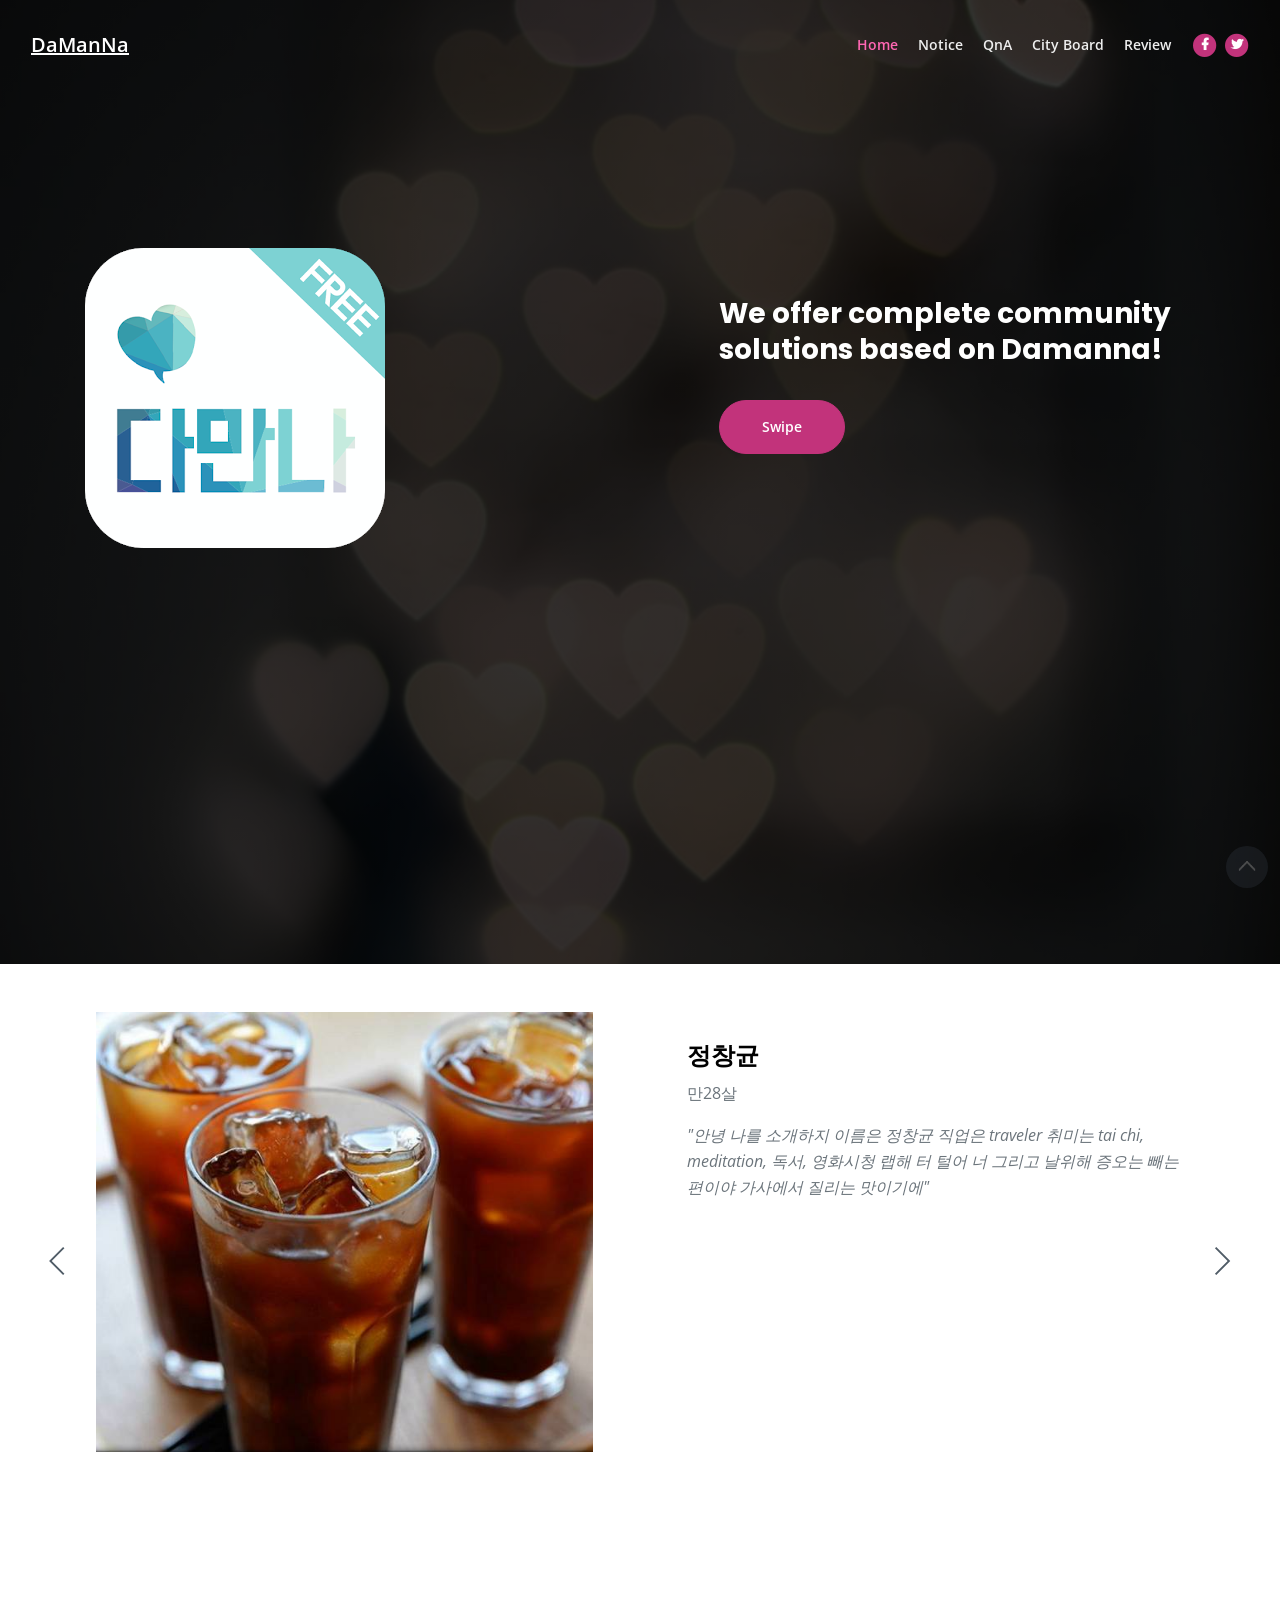
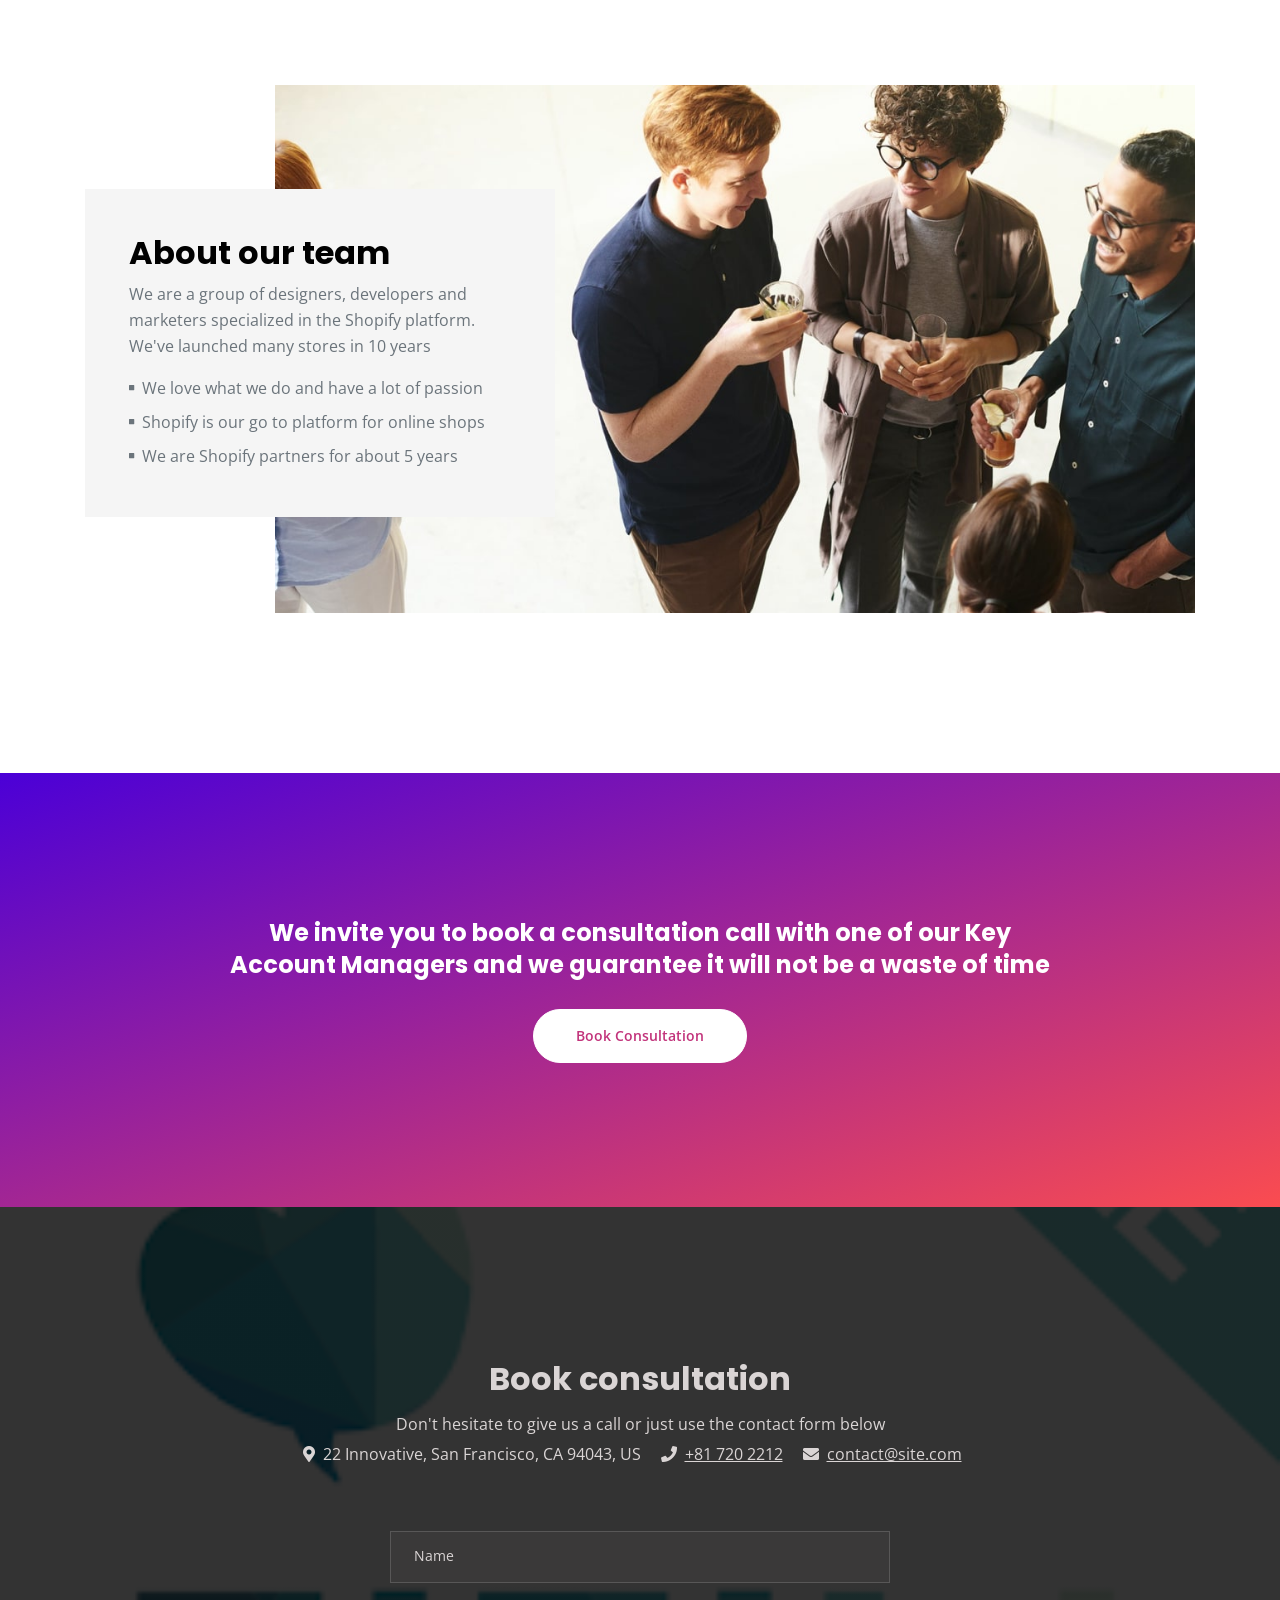
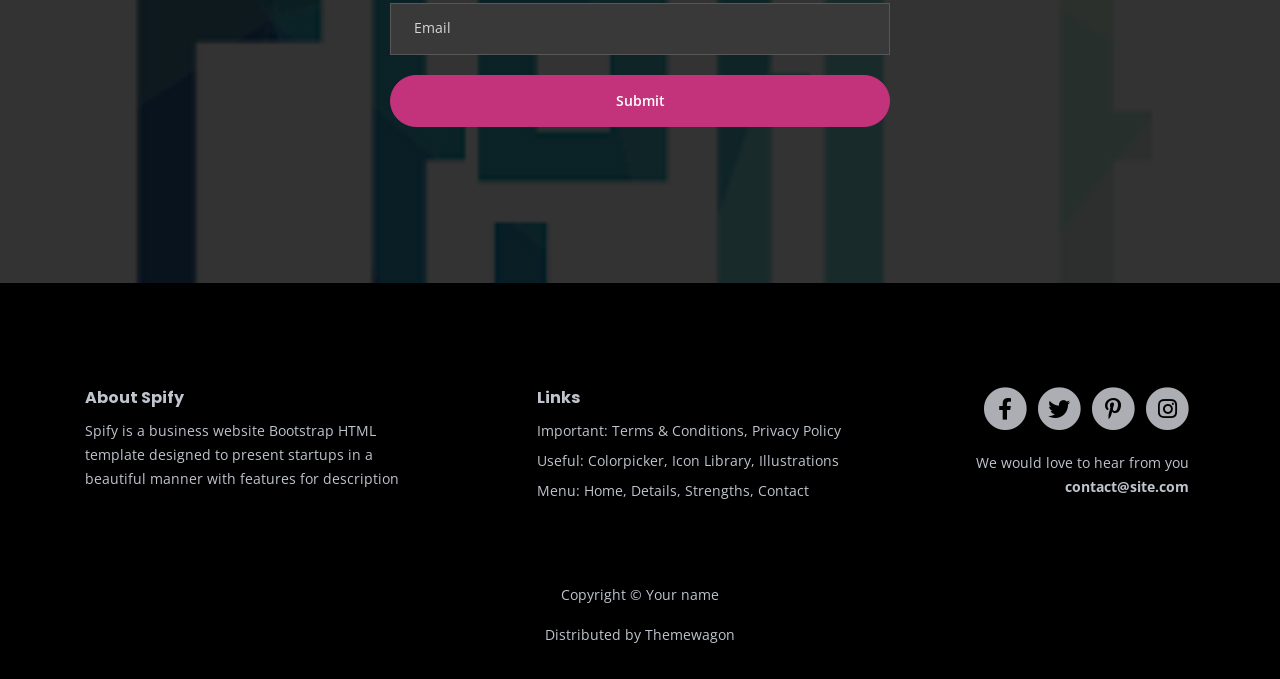
<file: WebContent/WEB-INF/test/spify/index.html>
<!DOCTYPE html>
<html lang="en">
<head>
    <meta charset="utf-8">
    <meta name="viewport" content="width=device-width, initial-scale=1, shrink-to-fit=no">
    
    <!-- SEO Meta Tags -->
    <meta name="description" content="Your description">
    <meta name="author" content="Your name">

    <!-- OG Meta Tags to improve the way the post looks when you share the page on Facebook, Twitter, LinkedIn -->
	<meta property="og:site_name" content="" /> <!-- website name -->
	<meta property="og:site" content="" /> <!-- website link -->
	<meta property="og:title" content=""/> <!-- title shown in the actual shared post -->
	<meta property="og:description" content="" /> <!-- description shown in the actual shared post -->
	<meta property="og:image" content="" /> <!-- image link, make sure it's jpg -->
	<meta property="og:url" content="" /> <!-- where do you want your post to link to -->
	<meta name="twitter:card" content="summary_large_image"> <!-- to have large image post format in Twitter -->

    <!-- Webpage Title -->
    <title>DaManNa Webpage Title</title>
    
    <!-- Styles -->
    <link rel="preconnect" href="https://fonts.gstatic.com">
    <link href="https://fonts.googleapis.com/css2?family=Open+Sans:ital,wght@0,400;0,600;0,700;1,400&family=Poppins:wght@600&display=swap" rel="stylesheet">
    <link href="css/bootstrap.css" rel="stylesheet">
    <link href="css/fontawesome-all.css" rel="stylesheet">
    <link href="css/swiper.css" rel="stylesheet">
	<link href="css/magnific-popup.css" rel="stylesheet">
	<link href="css/styles.css" rel="stylesheet">
	
	<!-- Favicon  -->
    <link rel="icon" href="images/favicon.png">
</head>
<body data-spy="scroll" data-target=".fixed-top">
    
    <!-- Navigation -->
    <nav class="navbar navbar-expand-lg fixed-top navbar-dark">
        <div class="container">
            
            <!-- Image Logo -->
            <a class="navbar-brand logo-image" href="index.html">DaManNa</a>  

            <!-- Text Logo - Use this if you don't have a graphic logo -->
            <!-- <a class="navbar-brand logo-text page-scroll" href="index.html">Spify</a> -->

            <button class="navbar-toggler p-0 border-0" type="button" data-toggle="offcanvas">
                <span class="navbar-toggler-icon"></span>
            </button>

            <div class="navbar-collapse offcanvas-collapse" id="navbarsExampleDefault">
                <ul class="navbar-nav ml-auto">
                    <li class="nav-item">
                        <a class="nav-link page-scroll" href="#header">Home <span class="sr-only">(current)</span></a>
                    </li>
                    <li class="nav-item">
                        <a class="nav-link page-scroll" href="#notice">Notice</a>
                    </li>
                    <li class="nav-item">
                        <a class="nav-link page-scroll" href="#QnA">QnA</a>
                    </li>
                    <li class="nav-item">
                        <a class="nav-link page-scroll" href="#city">City Board</a>
                    </li>
                    <li class="nav-item">
                        <a class="nav-link page-scroll" href="#about">Review</a>
                    </li>
               
                </ul>
                <span class="nav-item social-icons">
                    <span class="fa-stack">
                        <a href="#your-link">
                            <i class="fas fa-circle fa-stack-2x"></i>
                            <i class="fab fa-facebook-f fa-stack-1x"></i>
                        </a>
                    </span>
                    <span class="fa-stack">
                        <a href="#your-link">
                            <i class="fas fa-circle fa-stack-2x"></i>
                            <i class="fab fa-twitter fa-stack-1x"></i>
                        </a>
                    </span>
                </span>
            </div> <!-- end of navbar-collapse -->
        </div> <!-- end of container -->
    </nav> <!-- end of navbar -->
    <!-- end of navigation -->






    <!-- Header -->
    <header id="header" class="header">
        <div class="container">
            <div class="row">
                <div class="col-lg-6">
                    <div class="image-container">
                        <img class="img-fluid" src="images/damanna.png" alt="alternative">
                    </div> <!-- end of image-container -->
                </div> <!-- end of col -->
                <div class="col-lg-6">
                    <div class="text-container">
                        <h3>We offer complete community solutions based on Damanna!</h3>
                        <a class="btn-solid-lg page-scroll" href="#projects">Swipe</a>
                    </div> <!-- end of text-container -->
                </div> <!-- end of col -->
            </div> <!-- end of row -->
        </div> <!-- end of container -->

    </header> <!-- end of header -->
    <!-- end of header -->


  
    <!-- Projects -->
    <div id="projects" class="slider-1">
        <div class="container">
            <div class="row">
                <div class="col-lg-12">      
                    
                    <!-- Text Slider -->
                    <div class="slider-container">
                        <div class="swiper-container text-slider">
                            <div class="swiper-wrapper">
                                
                                <!-- Slide -->
                                <div class="swiper-slide">
                                    <div class="row">
                                        <div class="col-lg-6">
                                            <div class="image-container">
                                                <img class="img-fluid" src="images/아메리카노.jpg" alt="alternative">
                                            </div> <!-- end of image-container -->
                                        </div> <!-- end of col -->
                                        <div class="col-lg-6">
                                            <div class="text-container">
                                                <h4>정창균</h4>
                                                <p>만28살</p>
                                                <p class="testimonial-text">"안녕 나를 소개하지 이름은 정창균 직업은 traveler 취미는 tai chi, meditation, 독서, 영화시청 랩해 터 털어 너 그리고 날위해 증오는 빼는 편이야 가사에서 질리는 맛이기에"</p>     
                                            </div> <!-- end of text-container -->
                                        </div> <!-- end of col -->
                                    </div> <!-- end of row -->
                                </div> <!-- end of swiper-slide -->
                                <!-- end of slide -->

                                <!-- Slide -->
                                <div class="swiper-slide">
                                    <div class="row">
                                        <div class="col-lg-6">
                                            <div class="image-container">
                                                <img class="img-fluid" src="images/에스프레소.jpg" alt="alternative">
                                            </div> <!-- end of image-container -->
                                        </div> <!-- end of col -->
                                        <div class="col-lg-6">
                                            <div class="text-container">
                                                 <h4>정창균</h4>
                                                <p>만28살</p>
                                                <p class="testimonial-text">"취미는 요리"</p>   
                                            </div> <!-- end of text-container -->
                                        </div> <!-- end of col -->
                                    </div> <!-- end of row -->
                                </div> <!-- end of swiper-slide -->
                                <!-- end of slide -->

                                <!-- Slide -->
                                <div class="swiper-slide">
                                    <div class="row">
                                        <div class="col-lg-6">
                                            <div class="image-container">
                                                <img class="img-fluid" src="images/아메리카노.jpg" alt="alternative">
                                            </div> <!-- end of image-container -->
                                        </div> <!-- end of col -->
                                        <div class="col-lg-6">
                                            <div class="text-container">
                                                 <h4>정창균</h4>
                                                <p>만28살</p>
                                                <p class="testimonial-text">"취미는 등산"</p>   
                                            </div> <!-- end of text-container -->
                                        </div> <!-- end of col -->
                                    </div> <!-- end of row -->
                                </div> <!-- end of swiper-slide -->
                                <!-- end of slide -->
                                
                                <!-- Slide -->
                                <div class="swiper-slide">
                                    <div class="row">
                                        <div class="col-lg-6">
                                            <div class="image-container">
                                                <img class="img-fluid" src="images/에스프레소.jpg" alt="alternative">
                                            </div> <!-- end of image-container -->
                                        </div> <!-- end of col -->
                                        <div class="col-lg-6">
                                            <div class="text-container">
                                                 <h4>정창균</h4>
                                                <p>만28살</p>
                                                <p class="testimonial-text">"취미는 런닝"</p>   
                                            </div> <!-- end of text-container -->
                                        </div> <!-- end of col -->
                                    </div> <!-- end of row -->
                                </div> <!-- end of swiper-slide -->
                                <!-- end of slide -->
                                
                                <!-- Slide -->
                                <div class="swiper-slide">
                                    <div class="row">
                                        <div class="col-lg-6">
                                            <div class="image-container">
                                                <img class="img-fluid" src="images/에스프레소.jpg" alt="alternative">
                                            </div> <!-- end of image-container -->
                                        </div> <!-- end of col -->
                                        <div class="col-lg-6">
                                            <div class="text-container">
                                                 <h4>정창균</h4>
                                                <p>만28살</p>
                                                <p class="testimonial-text">"동네친구구함"</p>   
                                            </div> <!-- end of text-container -->
                                        </div> <!-- end of col -->
                                    </div> <!-- end of row -->
                                </div> <!-- end of swiper-slide -->
                                <!-- end of slide -->

                            </div> <!-- end of swiper-wrapper -->
                            
                            <!-- Add Arrows -->
                            <div class="swiper-button-next"></div>
                            <div class="swiper-button-prev"></div>
                            <!-- end of add arrows -->

                        </div> <!-- end of swiper-container -->
                    </div> <!-- end of slider-container -->
                    <!-- end of text slider -->

                </div> <!-- end of col -->
            </div> <!-- end of row -->
        </div> <!-- end of container -->
    </div> <!-- end of slider-1 -->
    <!-- end of projects -->





    <!-- About -->
    <div id="about" class="basic-6">
        <div class="container">
            <div class="row">
                <div class="col-lg-12">
                    <div class="text-container bg-gray">
                        <h2>About our team</h2>
                        <p>We are a group of designers, developers and marketers specialized in the Shopify platform. We've launched many stores in 10 years</p>
                        <ul class="list-unstyled li-space-lg">
                            <li class="media">
                                <i class="fas fa-square"></i>
                                <div class="media-body">We love what we do and have a lot of passion</div>
                            </li>
                            <li class="media">
                                <i class="fas fa-square"></i>
                                <div class="media-body">Shopify is our go to platform for online shops</div>
                            </li>
                            <li class="media">
                                <i class="fas fa-square"></i>
                                <div class="media-body">We are Shopify partners for about 5 years</div>
                            </li>
                        </ul>
                    </div> <!-- end of text-container -->
                    <div class="image-container">
                        <img class="img-fluid" src="images/about.jpg" alt="alternative">
                    </div> <!-- end of image-container -->
                </div> <!-- end of col -->
            </div> <!-- end of row -->
        </div> <!-- end of container -->
    </div> <!-- end of basic-6 -->
    <!-- end of about -->


    <!-- Invitation -->
    <div class="basic-7">
        <div class="container">
            <div class="row">
                <div class="col-lg-12">
                    <h4>We invite you to book a consultation call with one of our Key Account Managers and we guarantee it will not be a waste of time</h4>
                    <a class="btn-solid-lg page-scroll" href="#contact">Book Consultation</a>
                </div> <!-- end of col -->
            </div> <!-- end of row -->
        </div> <!-- end of container -->
    </div> <!-- end of basic-7 -->
    <!-- end of invitation -->


    <!-- Contact -->
    <div id="contact" class="form-1">
        <div class="container">
            <div class="row">
                <div class="col-lg-12">
                    <h2>Book consultation</h2>
                    <p class="p-heading">Don't hesitate to give us a call or just use the contact form below</p>
                    <ul class="list-unstyled li-space-lg">
                        <li><i class="fas fa-map-marker-alt"></i> &nbsp;22 Innovative, San Francisco, CA 94043, US</li>
                        <li><i class="fas fa-phone"></i> &nbsp;<a href="tel:00817202212">+81 720 2212</a></li>
                        <li><i class="fas fa-envelope"></i> &nbsp;<a href="mailto:contact@site.com">contact@site.com</a></li>
                    </ul>
                </div> <!-- end of col -->
            </div> <!-- end of row -->
            <div class="row">
                <div class="col-lg-12">
                    
                    <!-- Contact Form -->
                    <form id="contactForm">
                        <div class="form-group">
                            <input type="text" class="form-control-input" id="cname" required>
                            <label class="label-control" for="cname">Name</label>
                        </div>
                        <div class="form-group">
                            <input type="email" class="form-control-input" id="cemail" required>
                            <label class="label-control" for="cemail">Email</label>
                        </div>
                        <div class="form-group">
                            <button type="submit" class="form-control-submit-button">Submit</button>
                        </div>
                    </form>
                    <!-- end of contact form -->

                </div> <!-- end of col -->
            </div> <!-- end of row -->
        </div> <!-- end of container -->
    </div> <!-- end of form-1 -->
    <!-- end of contact -->


    <!-- Footer -->
    <div class="footer">
        <div class="container">
            <div class="row">
                <div class="col-lg-12">
                    <div class="footer-col first">
                        <h6>About Spify</h6>
                        <p class="p-small">Spify is a business website Bootstrap HTML template designed to present startups in a beautiful manner with features for description</p>
                    </div> <!-- end of footer-col -->
                    <div class="footer-col second">
                        <h6>Links</h6>
                        <ul class="list-unstyled li-space-lg p-small">
                            <li>Important: <a href="terms.html">Terms & Conditions</a>, <a href="privacy.html">Privacy Policy</a></li>
                            <li>Useful: <a href="#">Colorpicker</a>, <a href="#">Icon Library</a>, <a href="#">Illustrations</a></li>
                            <li>Menu: <a class="page-scroll" href="#header">Home</a>, <a class="page-scroll" href="#details">Details</a>, <a class="page-scroll" href="#strengths">Strengths</a>, <a class="page-scroll" href="#contact">Contact</a></li>
                        </ul>
                    </div> <!-- end of footer-col -->
                    <div class="footer-col third">
                        <span class="fa-stack">
                            <a href="#your-link">
                                <i class="fas fa-circle fa-stack-2x"></i>
                                <i class="fab fa-facebook-f fa-stack-1x"></i>
                            </a>
                        </span>
                        <span class="fa-stack">
                            <a href="#your-link">
                                <i class="fas fa-circle fa-stack-2x"></i>
                                <i class="fab fa-twitter fa-stack-1x"></i>
                            </a>
                        </span>
                        <span class="fa-stack">
                            <a href="#your-link">
                                <i class="fas fa-circle fa-stack-2x"></i>
                                <i class="fab fa-pinterest-p fa-stack-1x"></i>
                            </a>
                        </span>
                        <span class="fa-stack">
                            <a href="#your-link">
                                <i class="fas fa-circle fa-stack-2x"></i>
                                <i class="fab fa-instagram fa-stack-1x"></i>
                            </a>
                        </span>
                        <p class="p-small">We would love to hear from you <a href="mailto:contact@site.com"><strong>contact@site.com</strong></a></p>
                    </div> <!-- end of footer-col -->
                </div> <!-- end of col -->
            </div> <!-- end of row -->
        </div> <!-- end of container -->
    </div> <!-- end of footer -->  
    <!-- end of footer -->


    <!-- Copyright -->
    <div class="copyright">
        <div class="container">
            <div class="row">
                <div class="col-lg-12">
                    <p class="p-small">Copyright © <a href="#your-link">Your name</a></p>
                </div> <!-- end of col -->
            </div> <!-- enf of row -->
        </div> <!-- end of container -->

        <div class="container">
            <div class="row"> 
                <div class="col-lg-12">
                    <p class="p-small">Distributed by <a href="https://themewagon.com/">Themewagon</a></p> 
                </div> <!-- end of col -->
            </div> <!-- enf of row -->
        </div> <!-- end of container -->
    </div> <!-- end of copyright --> 
    <!-- end of copyright -->
    
    	
    <!-- Scripts -->
    <script src="js/jquery.min.js"></script> <!-- jQuery for Bootstrap's JavaScript plugins -->
    <script src="js/bootstrap.min.js"></script> <!-- Bootstrap framework -->
    <script src="js/jquery.easing.min.js"></script> <!-- jQuery Easing for smooth scrolling between anchors -->
    <script src="js/swiper.min.js"></script> <!-- Swiper for image and text sliders -->
    <script src="js/jquery.magnific-popup.js"></script> <!-- Magnific Popup for lightboxes -->
    <script src="js/scripts.js"></script> <!-- Custom scripts -->
</body>
</html>
</file>
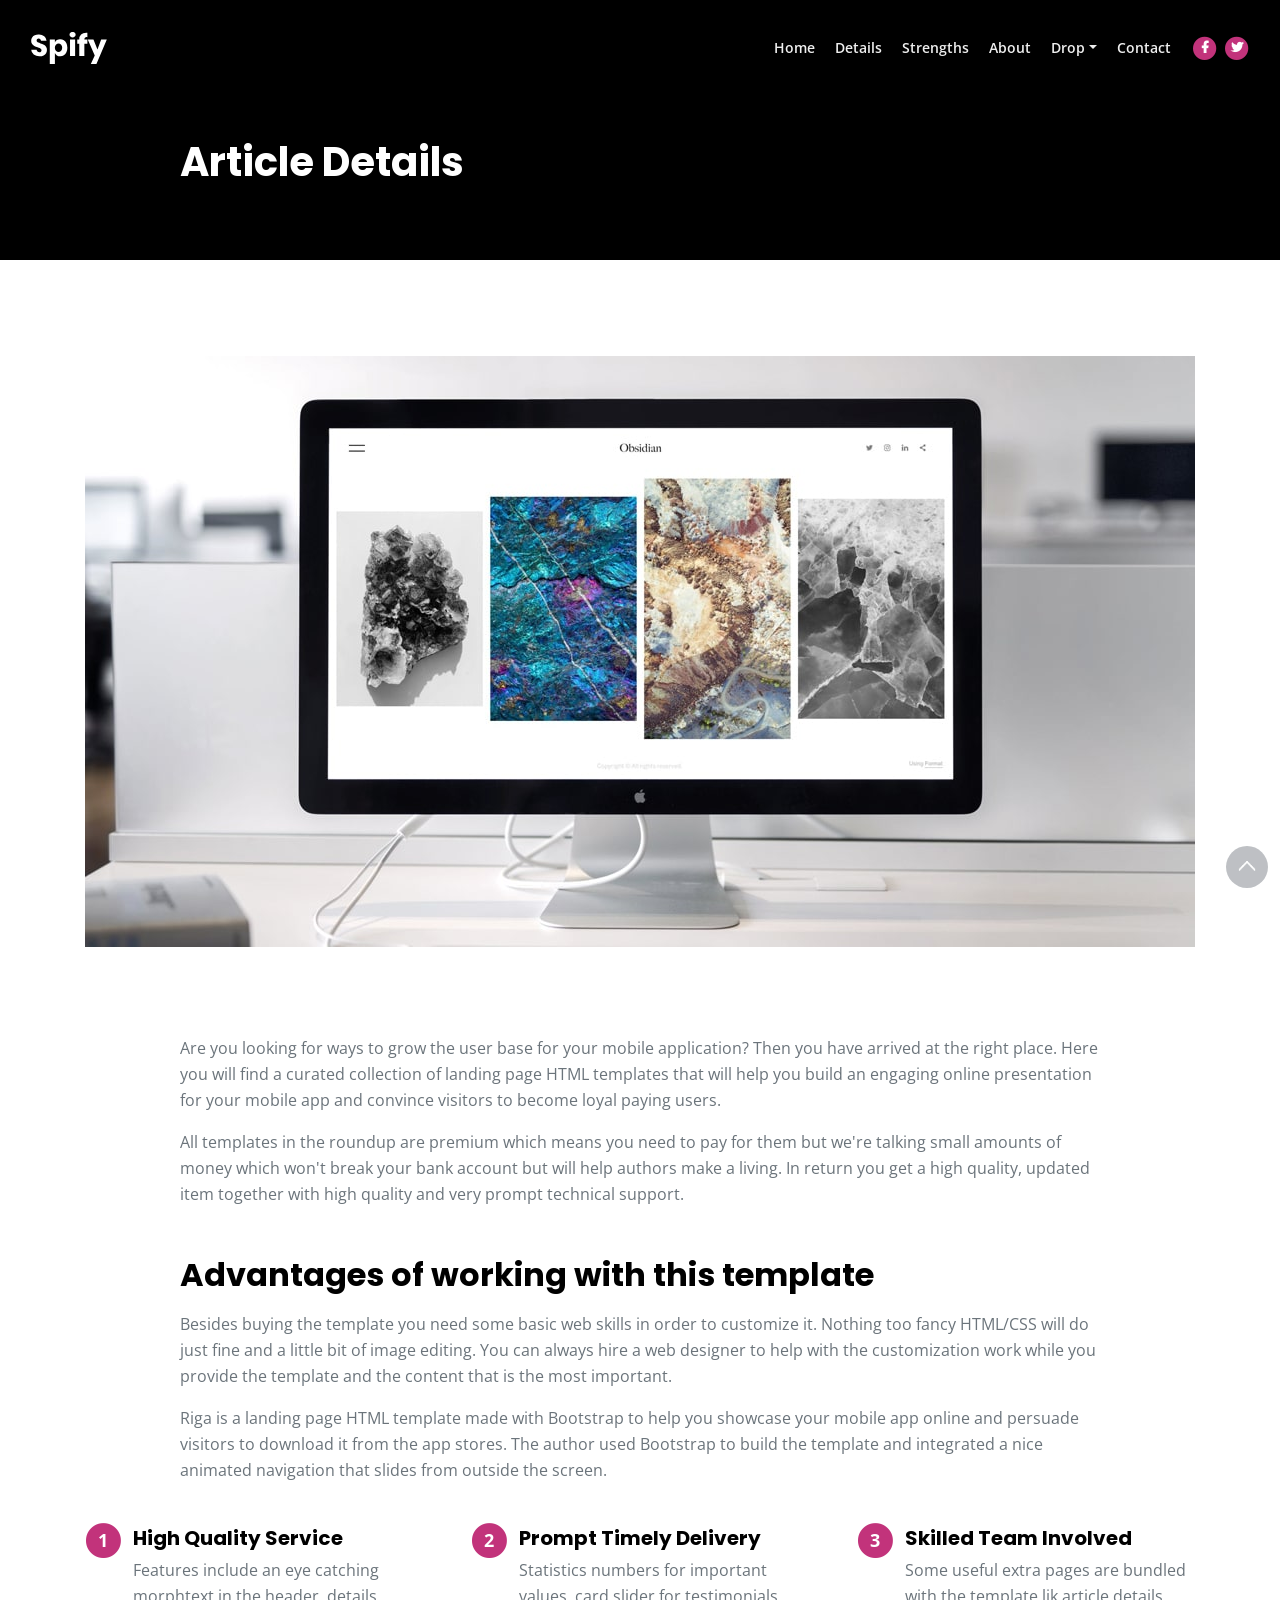
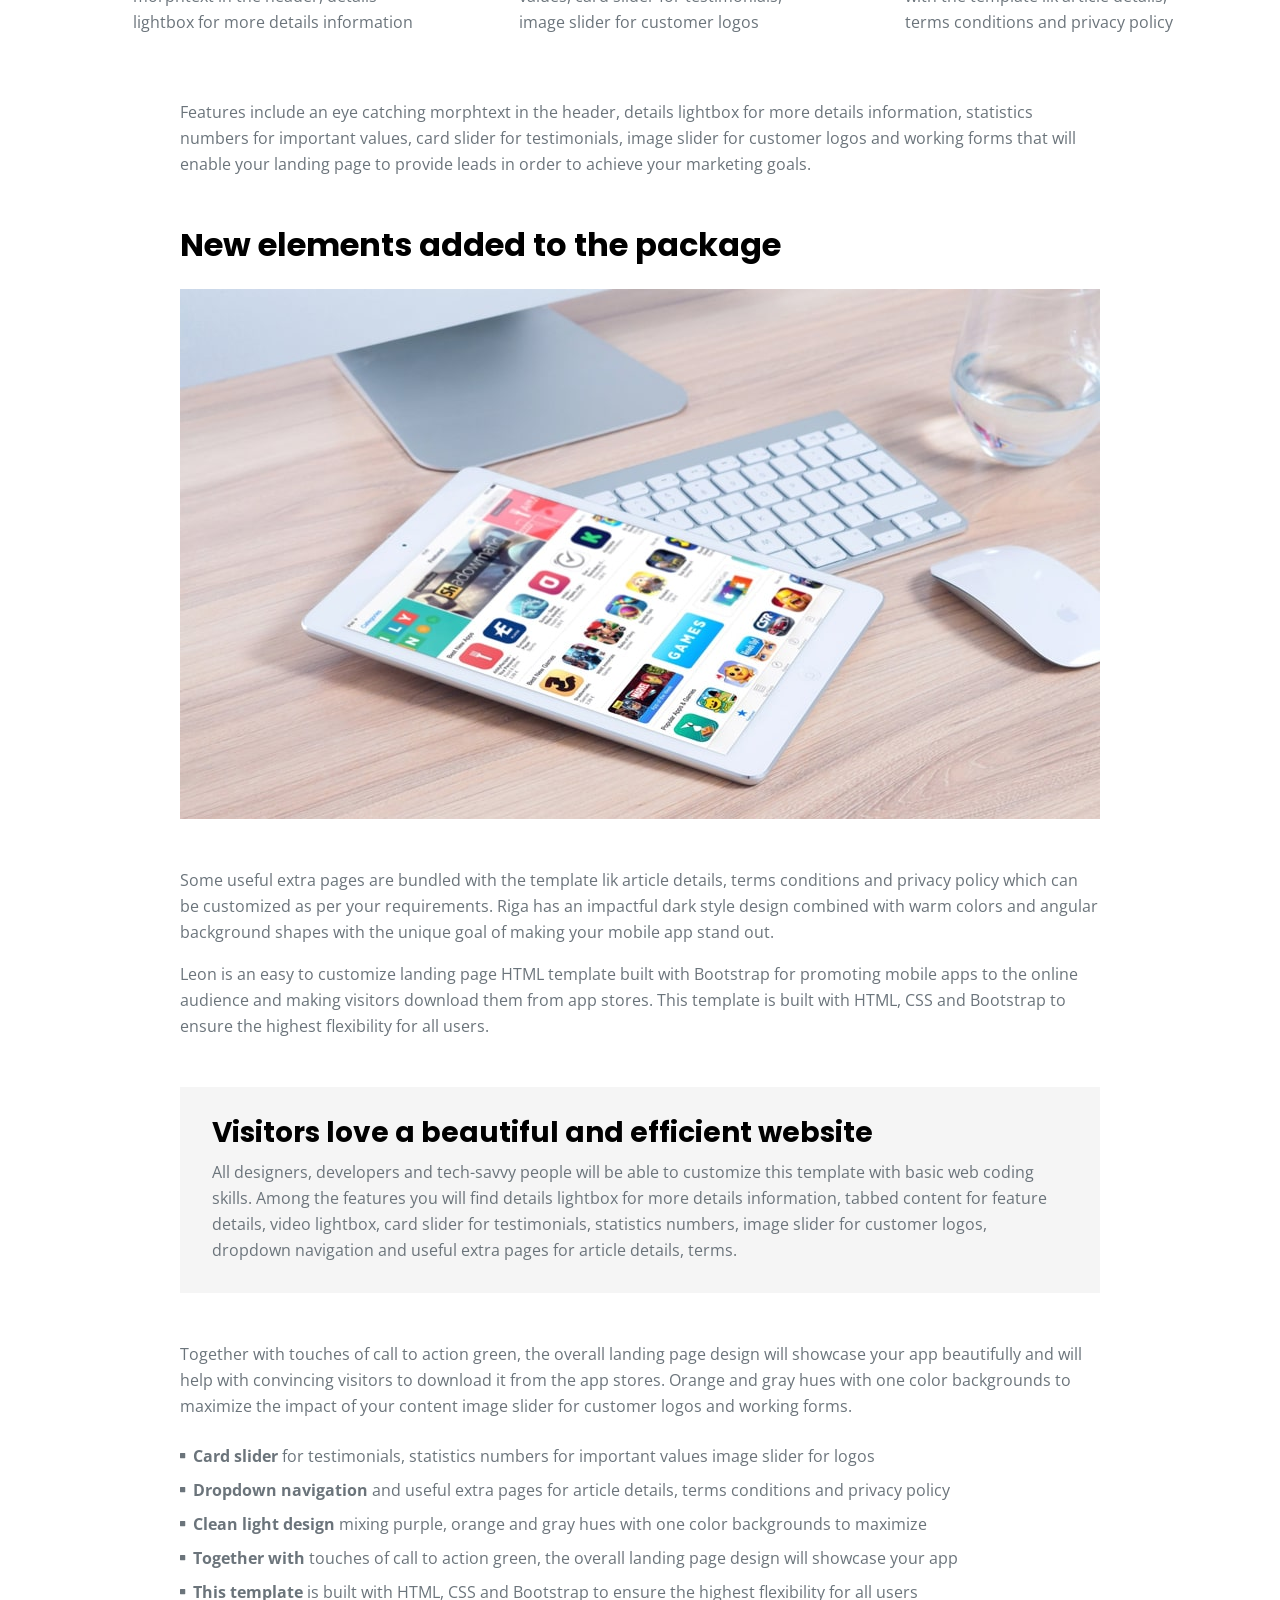
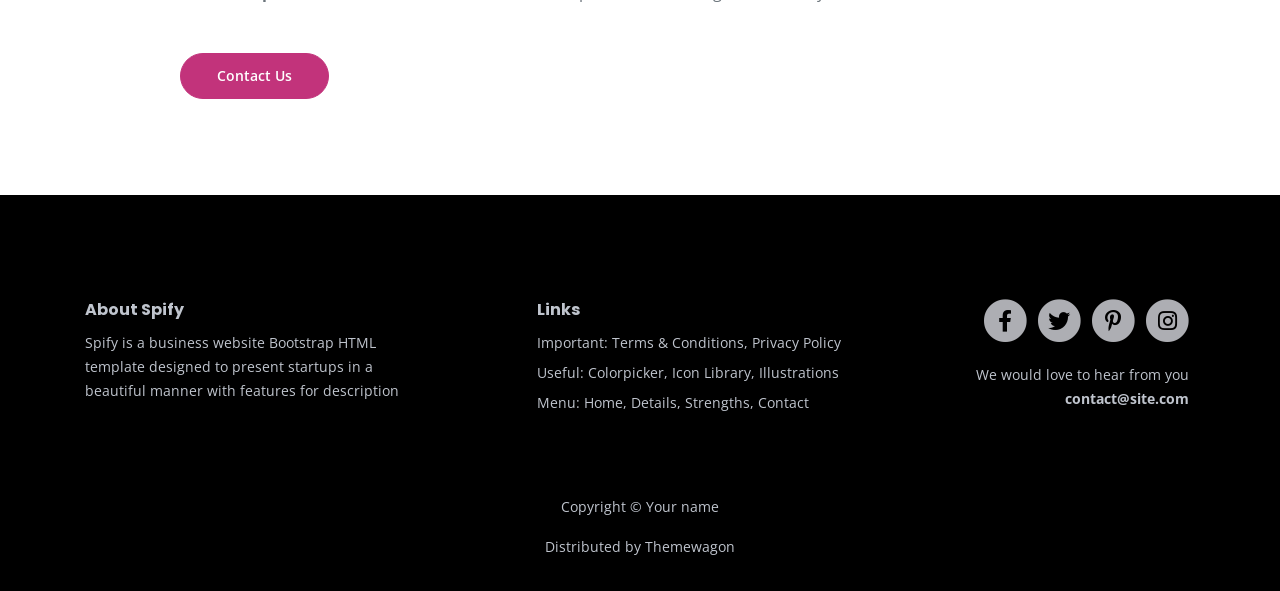
<file: WebContent/test/spify/article.html>
<!DOCTYPE html>
<html lang="en">
<head>
    <meta charset="utf-8">
    <meta name="viewport" content="width=device-width, initial-scale=1, shrink-to-fit=no">
    
    <!-- SEO Meta Tags -->
    <meta name="description" content="Your description">
    <meta name="author" content="Your name">

    <!-- OG Meta Tags to improve the way the post looks when you share the page on Facebook, Twitter, LinkedIn -->
	<meta property="og:site_name" content="" /> <!-- website name -->
	<meta property="og:site" content="" /> <!-- website link -->
	<meta property="og:title" content=""/> <!-- title shown in the actual shared post -->
	<meta property="og:description" content="" /> <!-- description shown in the actual shared post -->
	<meta property="og:image" content="" /> <!-- image link, make sure it's jpg -->
	<meta property="og:url" content="" /> <!-- where do you want your post to link to -->
	<meta name="twitter:card" content="summary_large_image"> <!-- to have large image post format in Twitter -->

    <!-- Webpage Title -->
    <title>Article Details - Spify</title>
    
    <!-- Styles -->
    <link rel="preconnect" href="https://fonts.gstatic.com">
    <link href="https://fonts.googleapis.com/css2?family=Open+Sans:ital,wght@0,400;0,600;0,700;1,400&family=Poppins:wght@600&display=swap" rel="stylesheet">
    <link href="css/bootstrap.css" rel="stylesheet">
    <link href="css/fontawesome-all.css" rel="stylesheet">
    <link href="css/swiper.css" rel="stylesheet">
	<link href="css/magnific-popup.css" rel="stylesheet">
	<link href="css/styles.css" rel="stylesheet">
	
	<!-- Favicon  -->
    <link rel="icon" href="images/favicon.png">
</head>
<body data-spy="scroll" data-target=".fixed-top">
    
    <!-- Navigation -->
    <nav class="navbar navbar-expand-lg fixed-top navbar-dark">
        <div class="container">
            
            <!-- Image Logo -->
            <a class="navbar-brand logo-image" href="index.html"><img src="images/logo.svg" alt="alternative"></a>  

            <!-- Text Logo - Use this if you don't have a graphic logo -->
            <!-- <a class="navbar-brand logo-text page-scroll" href="index.html">Spify</a> -->

            <button class="navbar-toggler p-0 border-0" type="button" data-toggle="offcanvas">
                <span class="navbar-toggler-icon"></span>
            </button>

            <div class="navbar-collapse offcanvas-collapse" id="navbarsExampleDefault">
                <ul class="navbar-nav ml-auto">
                    <li class="nav-item">
                        <a class="nav-link page-scroll" href="index.html#header">Home <span class="sr-only">(current)</span></a>
                    </li>
                    <li class="nav-item">
                        <a class="nav-link page-scroll" href="index.html#details">Details</a>
                    </li>
                    <li class="nav-item">
                        <a class="nav-link page-scroll" href="index.html#strengths">Strengths</a>
                    </li>
                    <li class="nav-item">
                        <a class="nav-link page-scroll" href="index.html#about">About</a>
                    </li>
                    <li class="nav-item dropdown">
                        <a class="nav-link dropdown-toggle" href="#" id="dropdown01" data-toggle="dropdown" aria-haspopup="true" aria-expanded="false">Drop</a>
                        <div class="dropdown-menu" aria-labelledby="dropdown01">
                            <a class="dropdown-item page-scroll" href="article.html">Article Details</a>
                            <div class="dropdown-divider"></div>
                            <a class="dropdown-item page-scroll" href="terms.html">Terms Conditions</a>
                            <div class="dropdown-divider"></div>
                            <a class="dropdown-item page-scroll" href="privacy.html">Privacy Policy</a>
                        </div>
                    </li>
                    <li class="nav-item">
                        <a class="nav-link page-scroll" href="index.html#contact">Contact</a>
                    </li>
                </ul>
                <span class="nav-item social-icons">
                    <span class="fa-stack">
                        <a href="#your-link">
                            <i class="fas fa-circle fa-stack-2x"></i>
                            <i class="fab fa-facebook-f fa-stack-1x"></i>
                        </a>
                    </span>
                    <span class="fa-stack">
                        <a href="#your-link">
                            <i class="fas fa-circle fa-stack-2x"></i>
                            <i class="fab fa-twitter fa-stack-1x"></i>
                        </a>
                    </span>
                </span>
            </div> <!-- end of navbar-collapse -->
        </div> <!-- end of container -->
    </nav> <!-- end of navbar -->
    <!-- end of navigation -->


    <!-- Header -->
    <header class="ex-header">
        <div class="container">
            <div class="row">
                <div class="col-xl-10 offset-xl-1">
                    <h1>Article Details</h1>
                </div> <!-- end of col -->
            </div> <!-- end of row -->
        </div> <!-- end of container -->
    </header> <!-- end of ex-header -->
    <!-- end of header -->


    <!-- Basic -->
    <div class="ex-basic-1 pt-5 pb-5">
        <div class="container">
            <div class="row">
                <div class="col-lg-12">
                    <img class="img-fluid mt-5 mb-3" src="images/article-details-large.jpg" alt="alternative">
                </div> <!-- end of col -->
            </div> <!-- end of row -->
        </div> <!-- end of container -->
    </div> <!-- end of ex-basic-1 -->
    <!-- end of basic -->


    <!-- Basic -->
    <div class="ex-basic-1 pt-4">
        <div class="container">
            <div class="row">
                <div class="col-xl-10 offset-xl-1">
                    <p>Are you looking for ways to grow the user base for your mobile application? Then you have arrived at the right place. Here you will find a curated collection of landing page HTML templates that will help you build an engaging online presentation for your mobile app and convince visitors to become loyal paying users.</p>
                    <p class="mb-5">All templates in the roundup are premium which means you need to pay for them but we're talking small amounts of money which won't break your bank account but will help authors make a living. In return you get a high quality, updated item together with high quality and very prompt technical support.</p>

                    <h2 class="mb-3">Advantages of working with this template</h2>
                    <p>Besides buying the template you need some basic web skills in order to customize it. Nothing too fancy HTML/CSS will do just fine and a little bit of image editing. You can always hire a web designer to help with the customization work while you provide the template and the content that is the most important.</p>
                    <p class="mb-4">Riga is a landing page HTML template made with Bootstrap to help you showcase your mobile app online and persuade visitors to download it from the app stores. The author used Bootstrap to build the template and integrated a nice animated navigation that slides from outside the screen.</p>
                </div> <!-- end of col -->
            </div> <!-- end of row -->
        </div> <!-- end of container -->
    </div> <!-- end of ex-basic-1 -->
    <!-- end of basic -->


    <!-- Cards -->
    <div class="ex-cards-1 pt-3 pb-3">
        <div class="container">
            <div class="row">
                <div class="col-lg-12">
                    
                    <!-- Card -->
                    <div class="card">
                        <ul class="list-unstyled">
                            <li class="media">
                                <span class="fa-stack">
                                    <span class="fas fa-circle fa-stack-2x"></span>
                                    <span class="fa-stack-1x">1</span>
                                </span>
                                <div class="media-body">
                                    <h5>High Quality Service</h5>
                                    <p>Features include an eye catching morphtext in the header, details lightbox for more details information</p>
                                </div>
                            </li>
                        </ul>
                    </div> <!-- end of card -->
                    <!-- end of card -->

                    <!-- Card -->
                    <div class="card">
                        <ul class="list-unstyled">
                            <li class="media">
                                <span class="fa-stack">
                                    <span class="fas fa-circle fa-stack-2x"></span>
                                    <span class="fa-stack-1x">2</span>
                                </span>
                                <div class="media-body">
                                    <h5>Prompt Timely Delivery</h5>
                                    <p>Statistics numbers for important values, card slider for testimonials, image slider for customer logos</p>
                                </div>
                            </li>
                        </ul>
                    </div> <!-- end of card -->
                    <!-- end of card -->

                    <!-- Card -->
                    <div class="card">
                        <ul class="list-unstyled">
                            <li class="media">
                                <span class="fa-stack">
                                    <span class="fas fa-circle fa-stack-2x"></span>
                                    <span class="fa-stack-1x">3</span>
                                </span>
                                <div class="media-body">
                                    <h5>Skilled Team Involved</h5>
                                    <p>Some useful extra pages are bundled with the template lik article details, terms conditions and privacy policy</p>
                                </div>
                            </li>
                        </ul>
                    </div> <!-- end of card -->
                    <!-- end of card -->

                </div> <!-- end of col -->   
            </div> <!-- end of row -->   
        </div> <!-- end of container -->   
    </div> <!-- end of ex-cards-1 -->
    <!-- end of cards -->


    <!-- Basic -->
    <div class="ex-basic-1 pt-3 pb-5">
        <div class="container">
            <div class="row">
                <div class="col-xl-10 offset-xl-1">
                    <p class="mb-5">Features include an eye catching morphtext in the header, details lightbox for more details information, statistics numbers for important values, card slider for testimonials, image slider for customer logos and working forms that will enable your landing page to provide leads in order to achieve your marketing goals.</p>
                    
                    <h2 class="mb-4">New elements added to the package</h2>
                    <img class="img-fluid mb-5" src="images/article-details-small.jpg" alt="alternative">
                    <p>Some useful extra pages are bundled with the template lik article details, terms conditions and privacy policy which can be customized as per your requirements. Riga has an impactful dark style design combined with warm colors and angular background shapes with the unique goal of making your mobile app stand out.</p>
                    <p class="mb-5">Leon is an easy to customize landing page HTML template built with Bootstrap for promoting mobile apps to the online audience and making visitors download them from app stores. This template is built with HTML, CSS and Bootstrap to ensure the highest flexibility for all users.</p>
                    <div class="text-box mb-5">
                        <h3>Visitors love a beautiful and efficient website</h3>
                        <p>All designers, developers and tech-savvy people will be able to customize this template with basic web coding skills. Among the features you will find details lightbox for more details information, tabbed content for feature details, video lightbox, card slider for testimonials, statistics numbers, image slider for customer logos, dropdown navigation and useful extra pages for article details, terms.</p>
                    </div> <!-- end of text-box -->
                    <p class="mb-4">Together with touches of call to action green, the overall landing page design will showcase your app beautifully and will help with convincing visitors to download it from the app stores. Orange and gray hues with one color backgrounds to maximize the impact of your content image slider for customer logos and working forms.</p>
                    <ul class="list-unstyled li-space-lg mb-5">
                        <li class="media">
                            <i class="fas fa-square"></i>
                            <div class="media-body"><strong>Card slider</strong> for testimonials, statistics numbers for important values image slider for logos</div>
                        </li>
                        <li class="media">
                            <i class="fas fa-square"></i>
                            <div class="media-body"><strong>Dropdown navigation</strong> and useful extra pages for article details, terms conditions and privacy policy</div>
                        </li>
                        <li class="media">
                            <i class="fas fa-square"></i>
                            <div class="media-body"><strong>Clean light design</strong> mixing purple, orange and gray hues with one color backgrounds to maximize</div>
                        </li>
                        <li class="media">
                            <i class="fas fa-square"></i>
                            <div class="media-body"><strong>Together with</strong> touches of call to action green, the overall landing page design will showcase your app</div>
                        </li>
                        <li class="media">
                            <i class="fas fa-square"></i>
                            <div class="media-body"><strong>This template</strong> is built with HTML, CSS and Bootstrap to ensure the highest flexibility for all users</div>
                        </li>
                    </ul>

                    <a class="btn-solid-reg mb-5" href="index.html#contact">Contact Us</a>
                </div> <!-- end of col -->
            </div> <!-- end of row -->
        </div> <!-- end of container -->
    </div> <!-- end of ex-basic-1 -->
    <!-- end of basic -->


    <!-- Footer -->
    <div class="footer">
        <div class="container">
            <div class="row">
                <div class="col-lg-12">
                    <div class="footer-col first">
                        <h6>About Spify</h6>
                        <p class="p-small">Spify is a business website Bootstrap HTML template designed to present startups in a beautiful manner with features for description</p>
                    </div> <!-- end of footer-col -->
                    <div class="footer-col second">
                        <h6>Links</h6>
                        <ul class="list-unstyled li-space-lg p-small">
                            <li>Important: <a href="terms.html">Terms & Conditions</a>, <a href="privacy.html">Privacy Policy</a></li>
                            <li>Useful: <a href="#">Colorpicker</a>, <a href="#">Icon Library</a>, <a href="#">Illustrations</a></li>
                            <li>Menu: <a class="page-scroll" href="#header">Home</a>, <a class="page-scroll" href="#details">Details</a>, <a class="page-scroll" href="#strengths">Strengths</a>, <a class="page-scroll" href="#contact">Contact</a></li>
                        </ul>
                    </div> <!-- end of footer-col -->
                    <div class="footer-col third">
                        <span class="fa-stack">
                            <a href="#your-link">
                                <i class="fas fa-circle fa-stack-2x"></i>
                                <i class="fab fa-facebook-f fa-stack-1x"></i>
                            </a>
                        </span>
                        <span class="fa-stack">
                            <a href="#your-link">
                                <i class="fas fa-circle fa-stack-2x"></i>
                                <i class="fab fa-twitter fa-stack-1x"></i>
                            </a>
                        </span>
                        <span class="fa-stack">
                            <a href="#your-link">
                                <i class="fas fa-circle fa-stack-2x"></i>
                                <i class="fab fa-pinterest-p fa-stack-1x"></i>
                            </a>
                        </span>
                        <span class="fa-stack">
                            <a href="#your-link">
                                <i class="fas fa-circle fa-stack-2x"></i>
                                <i class="fab fa-instagram fa-stack-1x"></i>
                            </a>
                        </span>
                        <p class="p-small">We would love to hear from you <a href="mailto:contact@site.com"><strong>contact@site.com</strong></a></p>
                    </div> <!-- end of footer-col -->
                </div> <!-- end of col -->
            </div> <!-- end of row -->
        </div> <!-- end of container -->
    </div> <!-- end of footer -->  
    <!-- end of footer -->


    <!-- Copyright -->
    <div class="copyright">
        <div class="container">
            <div class="row">
                <div class="col-lg-12">
                    <p class="p-small">Copyright © <a href="#your-link">Your name</a></p>
                </div> <!-- end of col -->
            </div> <!-- enf of row -->
        </div> <!-- end of container -->

        
        <div class="container">
            <div class="row">
                <div class="col-lg-12">
                    <p class="p-small">Distributed by <a href="https://themewagon.com/">Themewagon</a></p>
                </div> <!-- end of col -->
            </div> <!-- enf of row -->
        </div> <!-- end of container -->
    </div> <!-- end of copyright --> 
    <!-- end of copyright -->
    
    	
    <!-- Scripts -->
    <script src="js/jquery.min.js"></script> <!-- jQuery for Bootstrap's JavaScript plugins -->
    <script src="js/bootstrap.min.js"></script> <!-- Bootstrap framework -->
    <script src="js/jquery.easing.min.js"></script> <!-- jQuery Easing for smooth scrolling between anchors -->
    <script src="js/swiper.min.js"></script> <!-- Swiper for image and text sliders -->
    <script src="js/jquery.magnific-popup.js"></script> <!-- Magnific Popup for lightboxes -->
    <script src="js/scripts.js"></script> <!-- Custom scripts -->
</body>
</html>
</file>
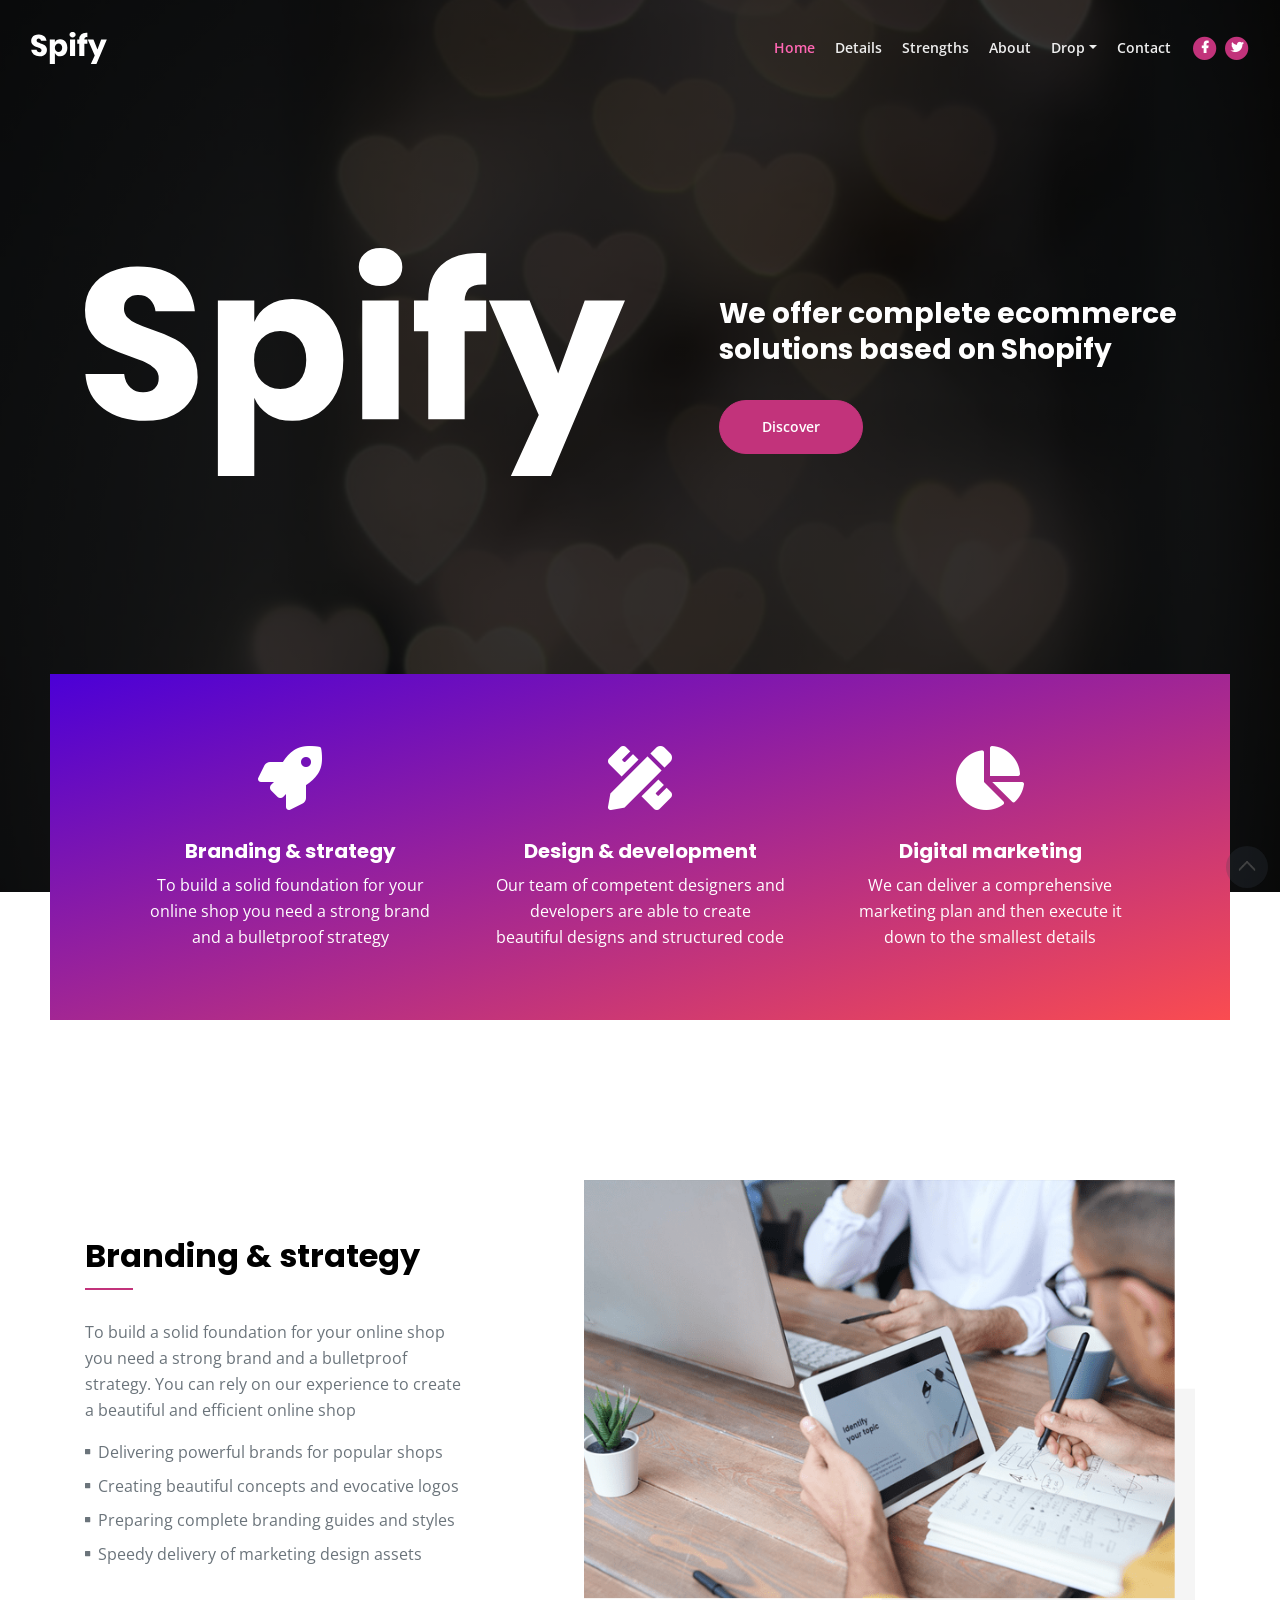
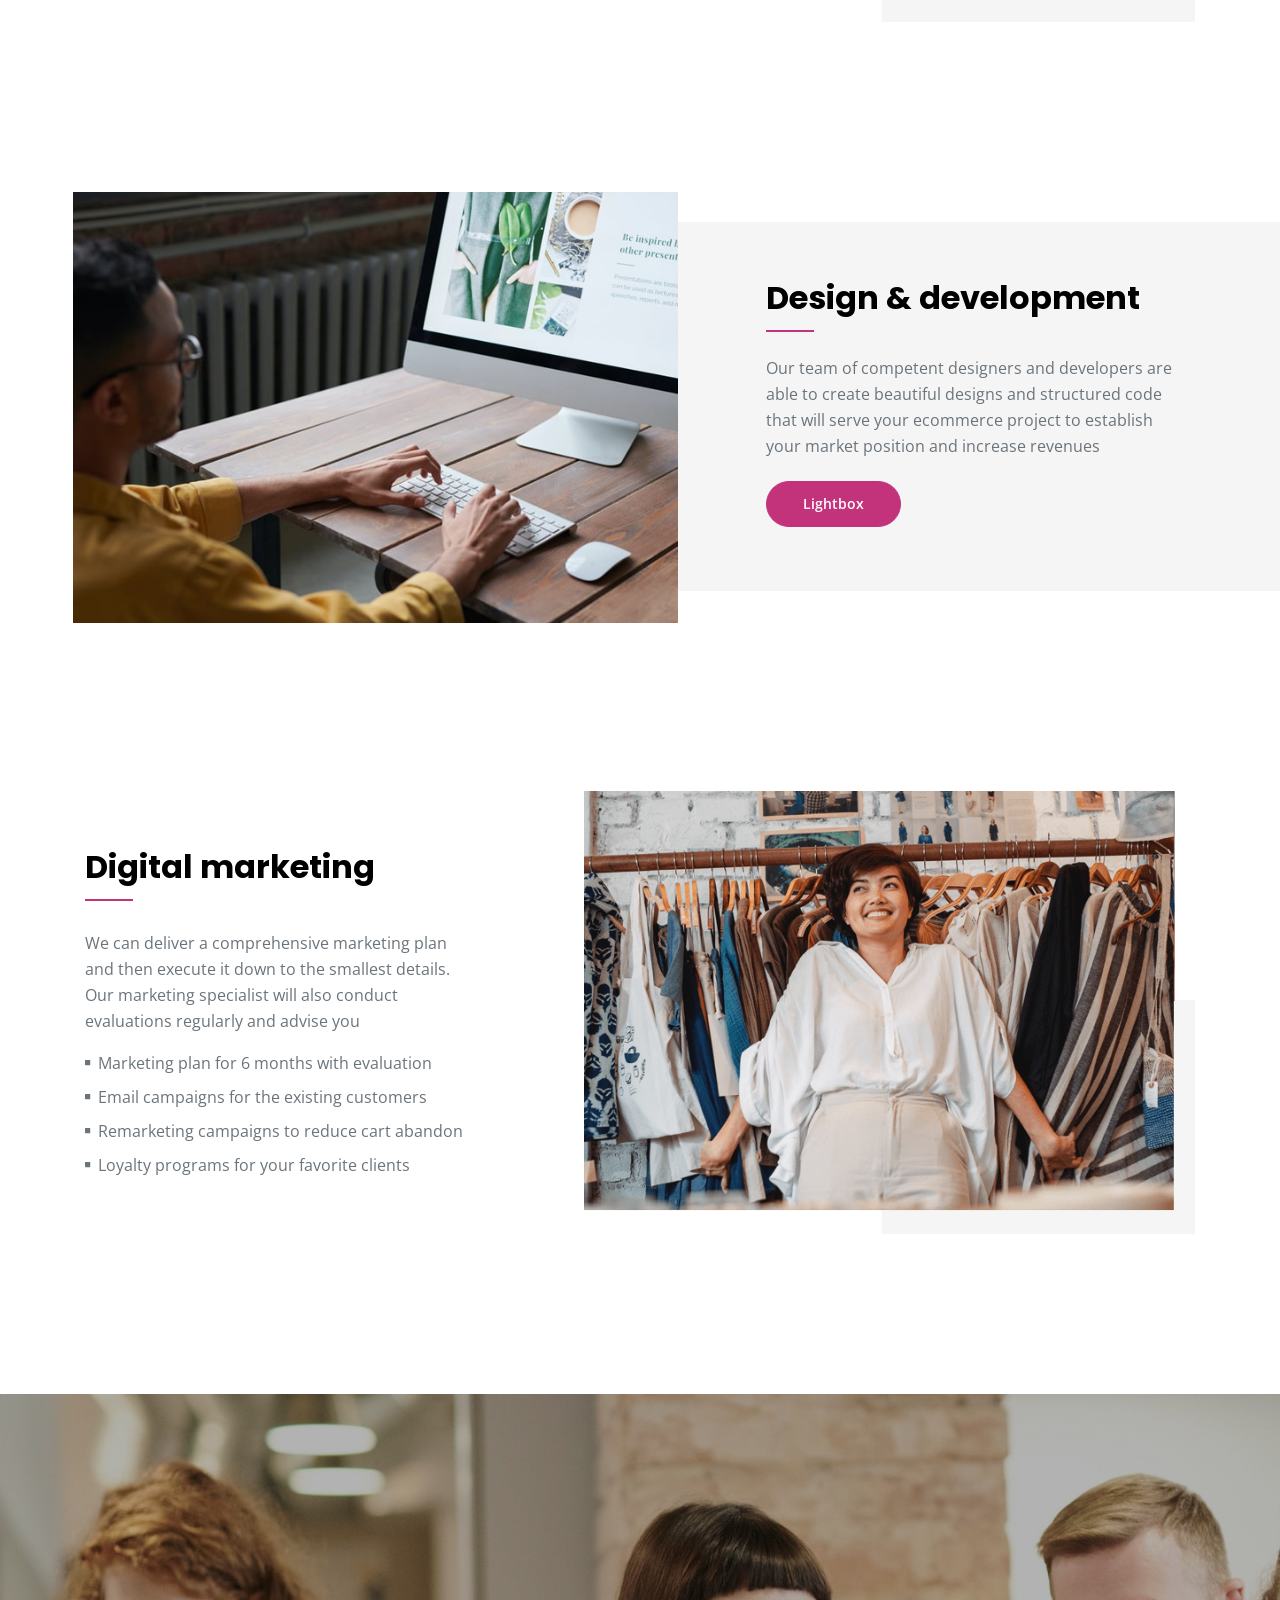
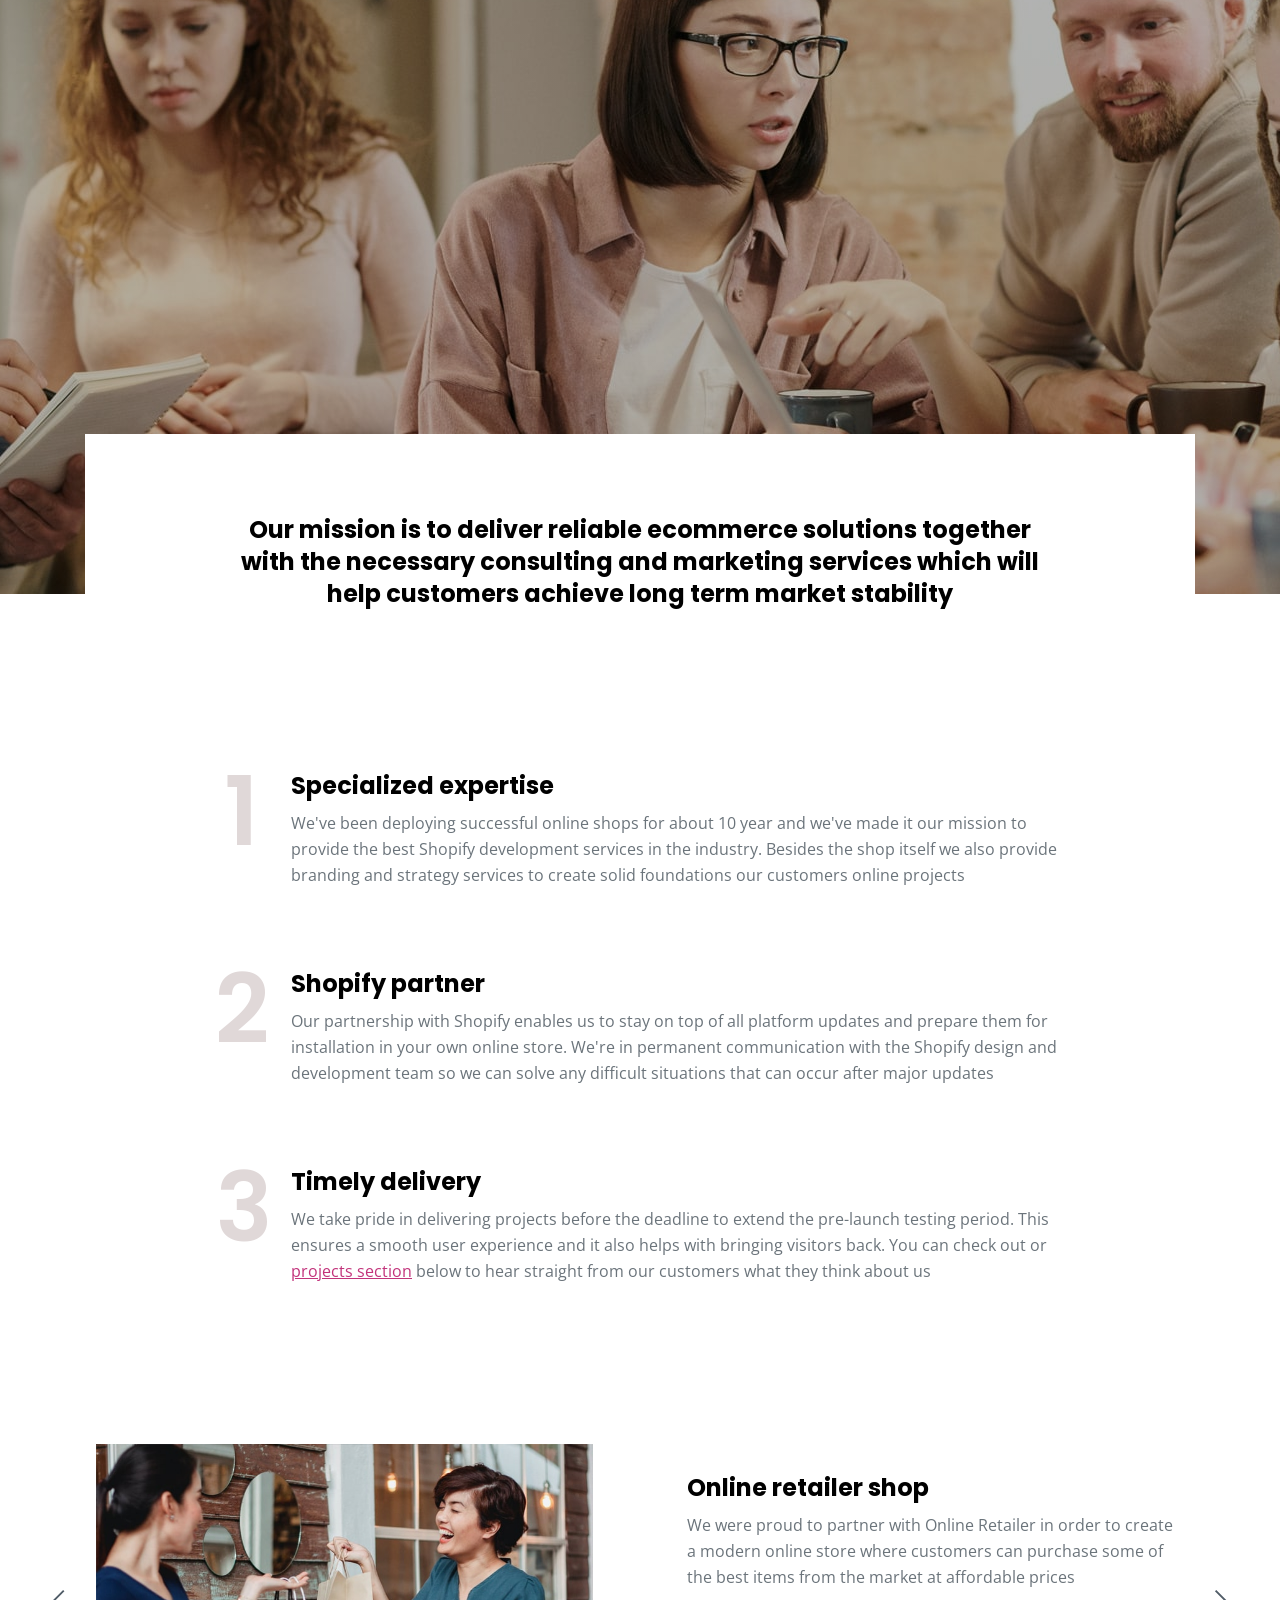
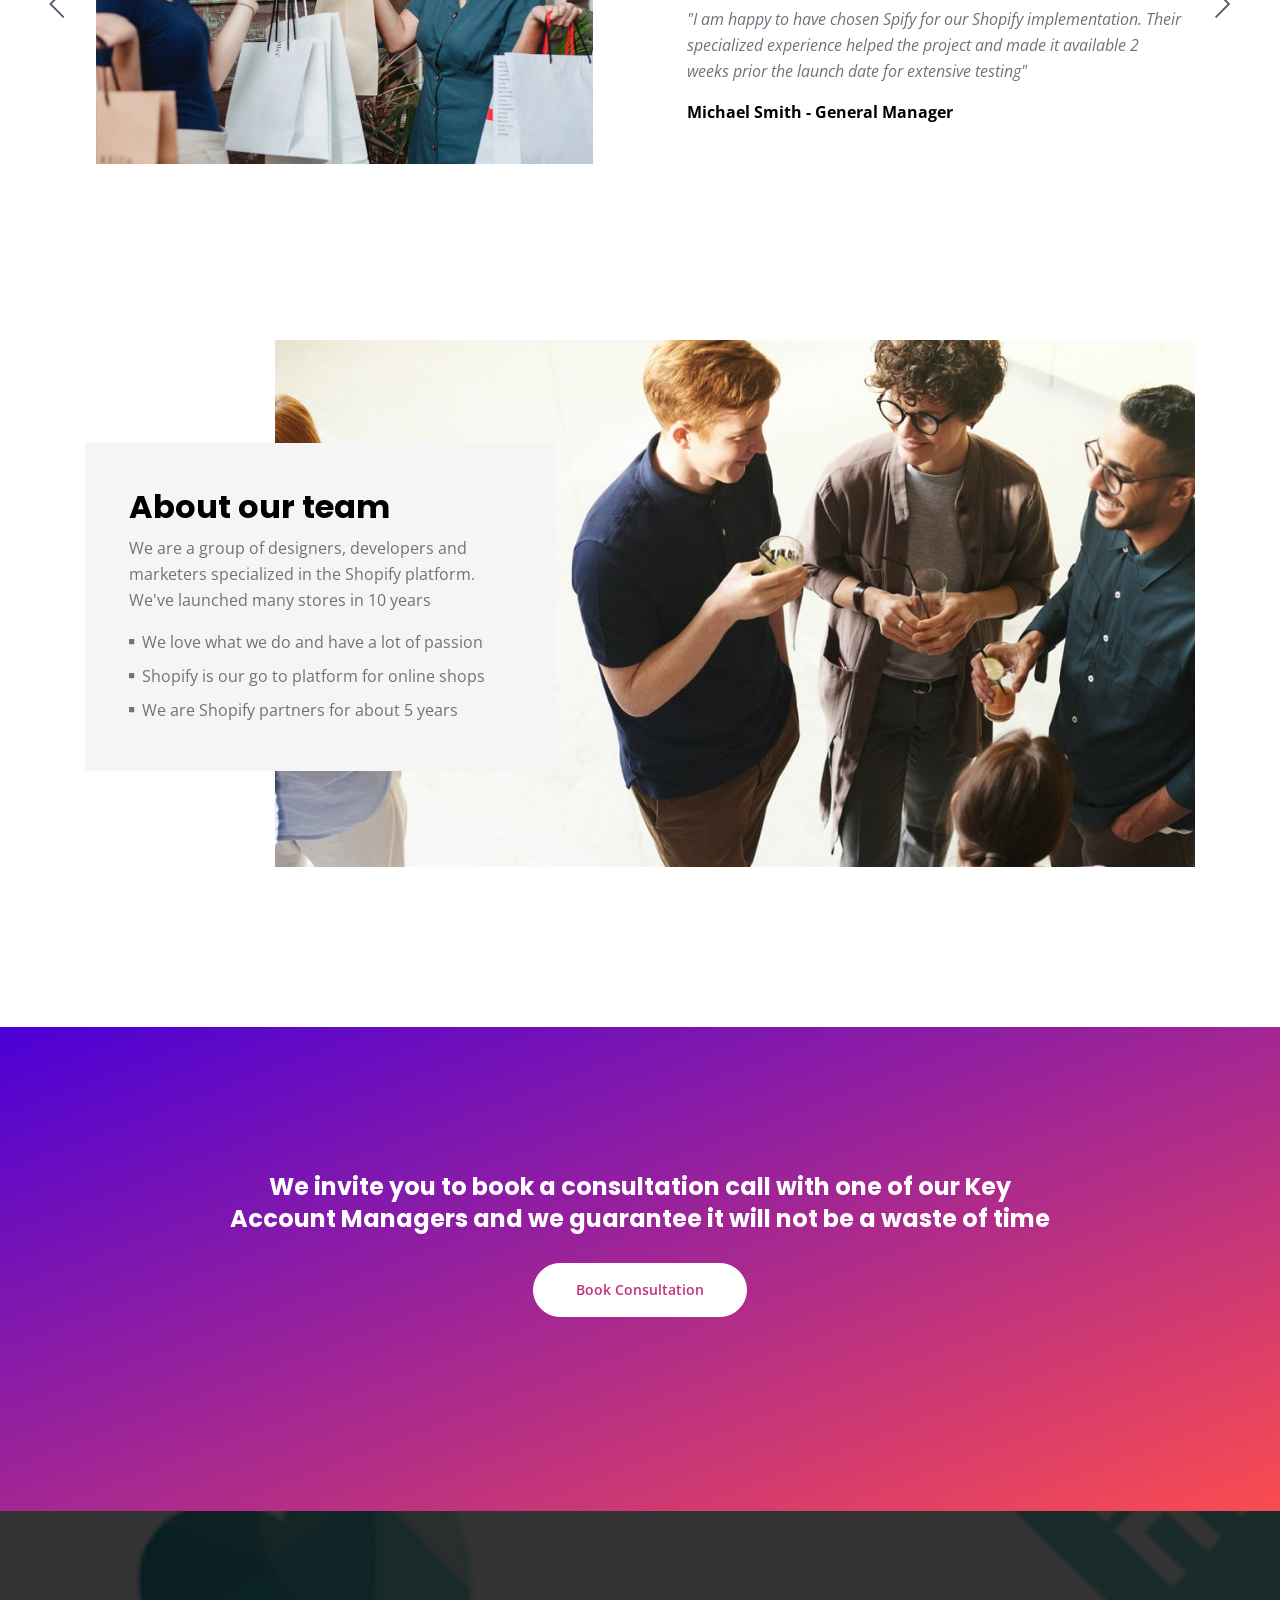
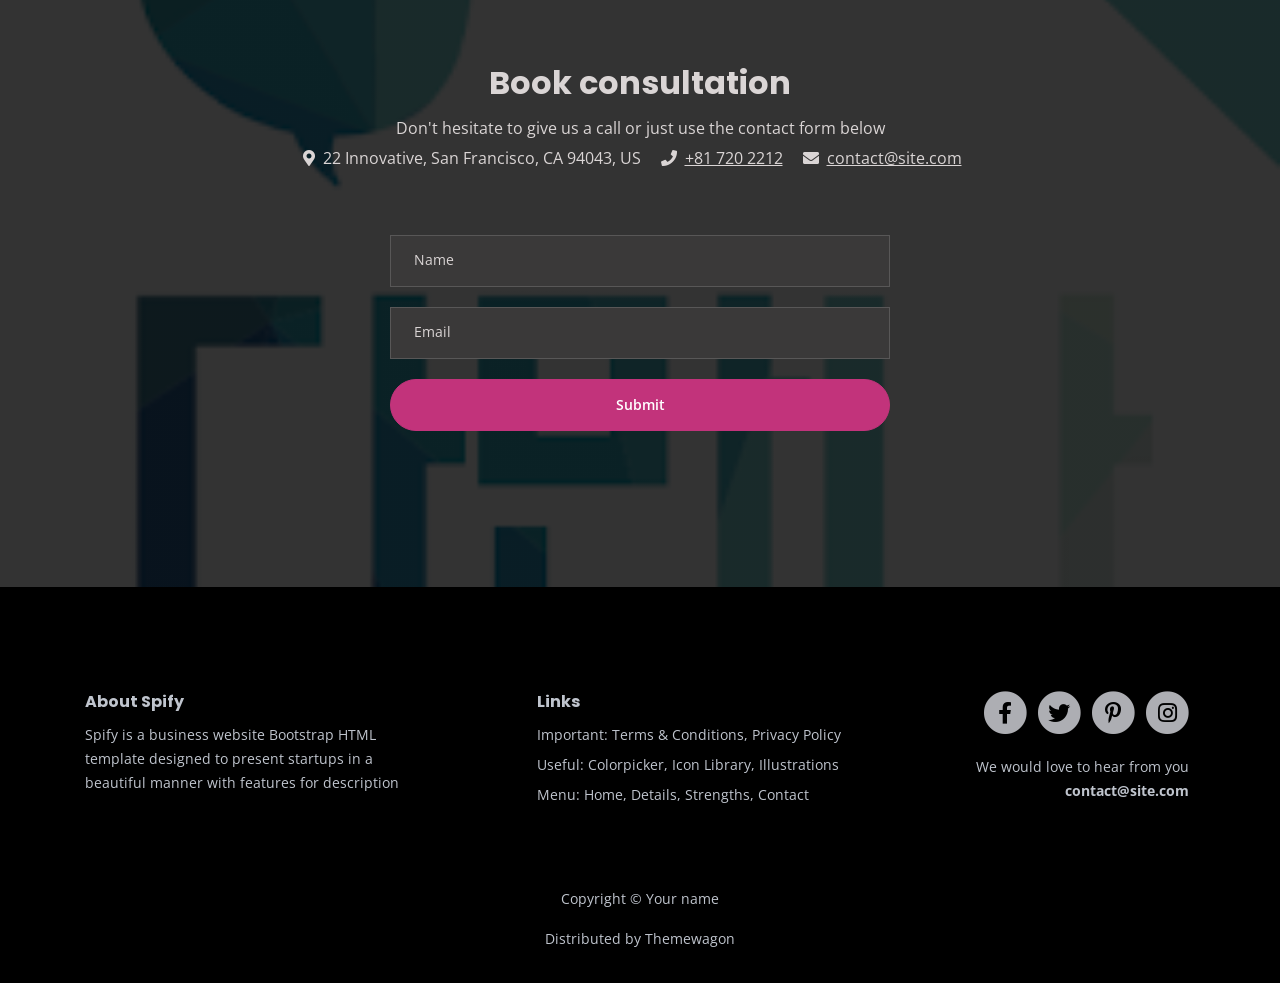
<file: WebContent/test/spify/Test.html>
<!DOCTYPE html>
<html lang="en">
<head>
    <meta charset="utf-8">
    <meta name="viewport" content="width=device-width, initial-scale=1, shrink-to-fit=no">
    
    <!-- SEO Meta Tags -->
    <meta name="description" content="Your description">
    <meta name="author" content="Your name">

    <!-- OG Meta Tags to improve the way the post looks when you share the page on Facebook, Twitter, LinkedIn -->
	<meta property="og:site_name" content="" /> <!-- website name -->
	<meta property="og:site" content="" /> <!-- website link -->
	<meta property="og:title" content=""/> <!-- title shown in the actual shared post -->
	<meta property="og:description" content="" /> <!-- description shown in the actual shared post -->
	<meta property="og:image" content="" /> <!-- image link, make sure it's jpg -->
	<meta property="og:url" content="" /> <!-- where do you want your post to link to -->
	<meta name="twitter:card" content="summary_large_image"> <!-- to have large image post format in Twitter -->

    <!-- Webpage Title -->
    <title>Spify Webpage Title</title>
    
    <!-- Styles -->
    <link rel="preconnect" href="https://fonts.gstatic.com">
    <link href="https://fonts.googleapis.com/css2?family=Open+Sans:ital,wght@0,400;0,600;0,700;1,400&family=Poppins:wght@600&display=swap" rel="stylesheet">
    <link href="css/bootstrap.css" rel="stylesheet">
    <link href="css/fontawesome-all.css" rel="stylesheet">
    <link href="css/swiper.css" rel="stylesheet">
	<link href="css/magnific-popup.css" rel="stylesheet">
	<link href="css/styles.css" rel="stylesheet">
	
	<!-- Favicon  -->
    <link rel="icon" href="images/favicon.png">
</head>
<body data-spy="scroll" data-target=".fixed-top">
    
    <!-- Navigation -->
    <nav class="navbar navbar-expand-lg fixed-top navbar-dark">
        <div class="container">
            
            <!-- Image Logo -->
            <a class="navbar-brand logo-image" href="index.html"><img src="images/logo.svg" alt="alternative"></a>  

            <!-- Text Logo - Use this if you don't have a graphic logo -->
            <!-- <a class="navbar-brand logo-text page-scroll" href="index.html">Spify</a> -->

            <button class="navbar-toggler p-0 border-0" type="button" data-toggle="offcanvas">
                <span class="navbar-toggler-icon"></span>
            </button>

            <div class="navbar-collapse offcanvas-collapse" id="navbarsExampleDefault">
                <ul class="navbar-nav ml-auto">
                    <li class="nav-item">
                        <a class="nav-link page-scroll" href="#header">Home <span class="sr-only">(current)</span></a>
                    </li>
                    <li class="nav-item">
                        <a class="nav-link page-scroll" href="#details">Details</a>
                    </li>
                    <li class="nav-item">
                        <a class="nav-link page-scroll" href="#strengths">Strengths</a>
                    </li>
                    <li class="nav-item">
                        <a class="nav-link page-scroll" href="#about">About</a>
                    </li>
                    <li class="nav-item dropdown">
                        <a class="nav-link dropdown-toggle" href="#" id="dropdown01" data-toggle="dropdown" aria-haspopup="true" aria-expanded="false">Drop</a>
                        <div class="dropdown-menu" aria-labelledby="dropdown01">
                            <a class="dropdown-item page-scroll" href="article.html">Article Details</a>
                            <div class="dropdown-divider"></div>
                            <a class="dropdown-item page-scroll" href="terms.html">Terms Conditions</a>
                            <div class="dropdown-divider"></div>
                            <a class="dropdown-item page-scroll" href="privacy.html">Privacy Policy</a>
                        </div>
                    </li>
                    <li class="nav-item">
                        <a class="nav-link page-scroll" href="#contact">Contact</a>
                    </li>
                </ul>
                <span class="nav-item social-icons">
                    <span class="fa-stack">
                        <a href="#your-link">
                            <i class="fas fa-circle fa-stack-2x"></i>
                            <i class="fab fa-facebook-f fa-stack-1x"></i>
                        </a>
                    </span>
                    <span class="fa-stack">
                        <a href="#your-link">
                            <i class="fas fa-circle fa-stack-2x"></i>
                            <i class="fab fa-twitter fa-stack-1x"></i>
                        </a>
                    </span>
                </span>
            </div> <!-- end of navbar-collapse -->
        </div> <!-- end of container -->
    </nav> <!-- end of navbar -->
    <!-- end of navigation -->


    <!-- Header -->
    <header id="header" class="header">
        <div class="container">
            <div class="row">
                <div class="col-lg-6">
                    <div class="image-container">
                        <img class="img-fluid" src="images/header-logo.svg" alt="alternative">
                    </div> <!-- end of image-container -->
                </div> <!-- end of col -->
                <div class="col-lg-6">
                    <div class="text-container">
                        <h3>We offer complete ecommerce solutions based on Shopify</h3>
                        <a class="btn-solid-lg page-scroll" href="#details">Discover</a>
                    </div> <!-- end of text-container -->
                </div> <!-- end of col -->
            </div> <!-- end of row -->
        </div> <!-- end of container -->
        <div class="services">
            <div class="container">
                <div class="row">
                    <div class="col-lg-12">

                        <!-- Card -->
                        <div class="card">
                            <div class="card-image">
                                <i class="fas fa-rocket"></i>
                            </div>
                            <div class="card-body">
                                <h5 class="card-title">Branding & strategy</h5>
                                <div class="card-text">To build a solid foundation for your online shop you need a strong brand and a bulletproof strategy</div>
                            </div>
                        </div>
                        <!-- end of card -->

                        <!-- Card -->
                        <div class="card">
                            <div class="card-image">
                                <i class="fas fa-pencil-ruler"></i>
                            </div>
                            <div class="card-body">
                                <h5 class="card-title">Design & development</h5>
                                <div class="card-text">Our team of competent designers and developers are able to create beautiful designs and structured code</div>
                            </div>
                        </div>
                        <!-- end of card -->

                        <!-- Card -->
                        <div class="card">
                            <div class="card-image">
                                <i class="fas fa-chart-pie"></i>
                            </div>
                            <div class="card-body">
                                <h5 class="card-title">Digital marketing</h5>
                                <div class="card-text">We can deliver a comprehensive marketing plan and then execute it down to the smallest details</div>
                            </div>
                        </div>
                        <!-- end of card -->

                    </div> <!-- end of col -->
                </div> <!-- end of row -->
            </div> <!-- end of container -->
        </div> <!-- end of services -->
    </header> <!-- end of header -->
    <!-- end of header -->


    <!-- Details 1 -->
    <div id="details" class="basic-1">
        <div class="container">
            <div class="row">
                <div class="col-lg-6 col-xl-5">
                    <div class="text-container">
                        <h2>Branding & strategy</h2>
                        <hr class="hr-heading">
                        <p>To build a solid foundation for your online shop you need a strong brand and a bulletproof strategy. You can rely on our experience to create a beautiful and efficient online shop</p>
                        <ul class="list-unstyled li-space-lg">
                            <li class="media">
                                <i class="fas fa-square"></i>
                                <div class="media-body">Delivering powerful brands for popular shops</div>
                            </li>
                            <li class="media">
                                <i class="fas fa-square"></i>
                                <div class="media-body">Creating beautiful concepts and evocative logos</div>
                            </li>
                            <li class="media">
                                <i class="fas fa-square"></i>
                                <div class="media-body">Preparing complete branding guides and styles</div>
                            </li>
                            <li class="media">
                                <i class="fas fa-square"></i>
                                <div class="media-body">Speedy delivery of marketing design assets</div>
                            </li>
                        </ul>
                    </div> <!-- end of text-container -->
                </div> <!-- end of col -->
                <div class="col-lg-6 col-xl-7">
                    <div class="image-container">
                        <img class="img-fluid" src="images/details-1.png" alt="alternative">
                    </div> <!-- end of image-container -->
                </div> <!-- end of col -->
            </div> <!-- end of row -->
        </div> <!-- end of container -->
    </div> <!-- end of basic-1 -->
    <!-- end of details 1 -->


    <!-- Details 2 -->
    <div class="basic-2">
        <div class="container-fluid">
            <div class="row">
                <div class="image-area">
                    <div class="image-container">
                        <img class="img-fluid" src="images/details-2.jpg" alt="alternative">
                    </div> <!-- end of image-container -->
                </div> <!-- end of image-area -->
                <div class="text-area">
                    <div class="text-container">
                        <h2>Design & development</h2>
                        <hr class="hr-heading">
                        <p>Our team of competent designers and developers are able to create beautiful designs and structured code that will serve your ecommerce project to establish your market position and increase revenues</p>
                        <a class="btn-solid-reg popup-with-move-anim" href="#details-lightbox">Lightbox</a>
                    </div> <!-- end of text-container -->
                </div> <!-- end of text-area -->
            </div> <!-- end of row -->
        </div> <!-- end of container-fluid -->
    </div> <!-- end of basic-1 -->
    <!-- end of details 2 -->


    <!-- Details Lightbox -->
    <!-- Lightbox -->
	<div id="details-lightbox" class="lightbox-basic zoom-anim-dialog mfp-hide">
        <div class="row">
            <button title="Close (Esc)" type="button" class="mfp-close x-button">×</button>
			<div class="col-lg-8">
                <div class="image-container">
                    <img class="img-fluid" src="images/details-lightbox.jpg" alt="alternative">
                </div> <!-- end of image-container -->
			</div> <!-- end of col -->
			<div class="col-lg-4">
                <h3>Goals Setting</h3>
				<hr>
                <p>The app can easily help you track your personal development evolution if you take the time to set it up.</p>
                <h4>User Feedback</h4>
                <p>This is a great app which can help you save time and make your live easier. And it will help improve your productivity.</p>
                <ul class="list-unstyled li-space-lg">
                    <li class="media">
                        <i class="fas fa-check"></i><div class="media-body">Splash screen panel</div>
                    </li>
                    <li class="media">
                        <i class="fas fa-check"></i><div class="media-body">Statistics graph report</div>
                    </li>
                    <li class="media">
                        <i class="fas fa-check"></i><div class="media-body">Events calendar layout</div>
                    </li>
                    <li class="media">
                        <i class="fas fa-check"></i><div class="media-body">Location details screen</div>
                    </li>
                    <li class="media">
                        <i class="fas fa-check"></i><div class="media-body">Onboarding steps interface</div>
                    </li>
                </ul>
                <a class="btn-solid-reg mfp-close page-scroll" href="#contact">Contact Us</a> <button class="btn-outline-reg mfp-close as-button" type="button">Back</button>
			</div> <!-- end of col -->
		</div> <!-- end of row -->
    </div> <!-- end of lightbox-basic -->
    <!-- end of lightbox -->
    <!-- end of details lightbox -->


    <!-- Details 3 -->
    <div class="basic-3">
        <div class="container">
            <div class="row">
                <div class="col-lg-6 col-xl-5">
                    <div class="text-container">
                        <h2>Digital marketing</h2>
                        <hr class="hr-heading">
                        <p>We can deliver a comprehensive marketing plan and then execute it down to the smallest details. Our marketing specialist will also conduct evaluations regularly and advise you</p>
                        <ul class="list-unstyled li-space-lg">
                            <li class="media">
                                <i class="fas fa-square"></i>
                                <div class="media-body">Marketing plan for 6 months with evaluation</div>
                            </li>
                            <li class="media">
                                <i class="fas fa-square"></i>
                                <div class="media-body">Email campaigns for the existing customers</div>
                            </li>
                            <li class="media">
                                <i class="fas fa-square"></i>
                                <div class="media-body">Remarketing campaigns to reduce cart abandon</div>
                            </li>
                            <li class="media">
                                <i class="fas fa-square"></i>
                                <div class="media-body">Loyalty programs for your favorite clients</div>
                            </li>
                        </ul>
                    </div> <!-- end of text-container -->
                </div> <!-- end of col -->
                <div class="col-lg-6 col-xl-7">
                    <div class="image-container">
                        <img class="img-fluid" src="images/details-3.png" alt="alternative">
                    </div> <!-- end of image-container -->
                </div> <!-- end of col -->
            </div> <!-- end of row -->
        </div> <!-- end of container -->
    </div> <!-- end of basic-3 -->
    <!-- end of details 3 -->


    <!-- Mission -->
    <div class="basic-4">
        <div class="container">
            <div class="row">
                <div class="text-container">
                    <h4>Our mission is to deliver reliable ecommerce solutions together with the necessary consulting and marketing services which will help customers achieve long term market stability</h4>
                </div> <!-- end of text-container -->
            </div> <!-- end of row -->
        </div> <!-- end of container -->
    </div> <!-- end of basic-4 -->
    <!-- end of mission -->


    <!-- Strengths -->
    <div id="strengths" class="basic-5">
        <div class="container">
            <div class="row">
                <div class="col-lg-12">
                    <ul class="list-unstyled li-space-lg">
                        <li class="media">
                            <div class="bullet">1</div>
                            <div class="media-body">
                                <h4>Specialized expertise</h4>
                                <p>We've been deploying successful online shops for about 10 year and we've made it our mission to provide the best Shopify development services in the industry. Besides the shop itself we also provide branding and strategy services to create solid foundations our customers online projects</p>
                            </div>
                        </li>
                        <li class="media">
                            <div class="bullet">2</div>
                            <div class="media-body">
                                <h4>Shopify partner</h4>
                                <p>Our partnership with Shopify enables us to stay on top of all platform updates and prepare them for installation in your own online store. We're in permanent communication with the Shopify design and development team so we can solve any difficult situations that can occur after major updates</p>
                            </div>
                        </li>
                        <li class="media">
                            <div class="bullet">3</div>
                            <div class="media-body">
                                <h4>Timely delivery</h4>
                                <p>We take pride in delivering projects before the deadline to extend the pre-launch testing period. This ensures a smooth user experience and it also helps with bringing visitors back. You can check out or <a class="red page-scroll" href="#projects">projects section</a> below to hear straight from our customers what they think about us</p>
                            </div>
                        </li>
                    </ul>
                </div> <!-- end of col-lg-12 -->
            </div> <!-- end of row -->
        </div> <!-- end of container -->
    </div> <!-- end of basic-5 -->
    <!-- end of strengths -->


    <!-- Projects -->
    <div id="projects" class="slider-1">
        <div class="container">
            <div class="row">
                <div class="col-lg-12">      
                    
                    <!-- Text Slider -->
                    <div class="slider-container">
                        <div class="swiper-container text-slider">
                            <div class="swiper-wrapper">
                                
                                <!-- Slide -->
                                <div class="swiper-slide">
                                    <div class="row">
                                        <div class="col-lg-6">
                                            <div class="image-container">
                                                <img class="img-fluid" src="images/project-1.jpg" alt="alternative">
                                            </div> <!-- end of image-container -->
                                        </div> <!-- end of col -->
                                        <div class="col-lg-6">
                                            <div class="text-container">
                                                <h4>Online retailer shop</h4>
                                                <p>We were proud to partner with Online Retailer in order to create a modern online store where customers can purchase some of the best items from the market at affordable prices</p>
                                                <p class="testimonial-text">"I am happy to have chosen Spify for our Shopify implementation. Their specialized experience helped the project and made it available 2 weeks prior the launch date for extensive testing"</p>
                                                <div class="testimonial-author">Michael Smith - General Manager</div>
                                            </div> <!-- end of text-container -->
                                        </div> <!-- end of col -->
                                    </div> <!-- end of row -->
                                </div> <!-- end of swiper-slide -->
                                <!-- end of slide -->

                                <!-- Slide -->
                                <div class="swiper-slide">
                                    <div class="row">
                                        <div class="col-lg-6">
                                            <div class="image-container">
                                                <img class="img-fluid" src="images/project-2.jpg" alt="alternative">
                                            </div> <!-- end of image-container -->
                                        </div> <!-- end of col -->
                                        <div class="col-lg-6">
                                            <div class="text-container">
                                                <h4>Shopify ecommerce site</h4>
                                                <p>We were proud to partner with Online Retailer in order to create a modern online store where customers can purchase some of the best items from the market at affordable prices</p>
                                                <p class="testimonial-text">"I am happy to have chosen Spify for our Shopify implementation. Their specialized experience helped the project and made it available 2 weeks prior the launch date for extensive testing"</p>
                                                <div class="testimonial-author">Ronnie Blake - Sales Manager</div>
                                            </div> <!-- end of text-container -->
                                        </div> <!-- end of col -->
                                    </div> <!-- end of row -->
                                </div> <!-- end of swiper-slide -->
                                <!-- end of slide -->

                                <!-- Slide -->
                                <div class="swiper-slide">
                                    <div class="row">
                                        <div class="col-lg-6">
                                            <div class="image-container">
                                                <img class="img-fluid" src="images/project-3.jpg" alt="alternative">
                                            </div> <!-- end of image-container -->
                                        </div> <!-- end of col -->
                                        <div class="col-lg-6">
                                            <div class="text-container">
                                                <h4>Online fashion shop</h4>
                                                <p>We were proud to partner with Online Retailer in order to create a modern online store where customers can purchase some of the best items from the market at affordable prices</p>
                                                <p class="testimonial-text">"I am happy to have chosen Spify for our Shopify implementation. Their specialized experience helped the project and made it available 2 weeks prior the launch date for extensive testing"</p>
                                                <div class="testimonial-author">Nicole Richter - Development Manager</div>
                                            </div> <!-- end of text-container -->
                                        </div> <!-- end of col -->
                                    </div> <!-- end of row -->
                                </div> <!-- end of swiper-slide -->
                                <!-- end of slide -->

                            </div> <!-- end of swiper-wrapper -->
                            
                            <!-- Add Arrows -->
                            <div class="swiper-button-next"></div>
                            <div class="swiper-button-prev"></div>
                            <!-- end of add arrows -->

                        </div> <!-- end of swiper-container -->
                    </div> <!-- end of slider-container -->
                    <!-- end of text slider -->

                </div> <!-- end of col -->
            </div> <!-- end of row -->
        </div> <!-- end of container -->
    </div> <!-- end of slider-1 -->
    <!-- end of projects -->


    <!-- About -->
    <div id="about" class="basic-6">
        <div class="container">
            <div class="row">
                <div class="col-lg-12">
                    <div class="text-container bg-gray">
                        <h2>About our team</h2>
                        <p>We are a group of designers, developers and marketers specialized in the Shopify platform. We've launched many stores in 10 years</p>
                        <ul class="list-unstyled li-space-lg">
                            <li class="media">
                                <i class="fas fa-square"></i>
                                <div class="media-body">We love what we do and have a lot of passion</div>
                            </li>
                            <li class="media">
                                <i class="fas fa-square"></i>
                                <div class="media-body">Shopify is our go to platform for online shops</div>
                            </li>
                            <li class="media">
                                <i class="fas fa-square"></i>
                                <div class="media-body">We are Shopify partners for about 5 years</div>
                            </li>
                        </ul>
                    </div> <!-- end of text-container -->
                    <div class="image-container">
                        <img class="img-fluid" src="images/about.jpg" alt="alternative">
                    </div> <!-- end of image-container -->
                </div> <!-- end of col -->
            </div> <!-- end of row -->
        </div> <!-- end of container -->
    </div> <!-- end of basic-6 -->
    <!-- end of about -->


    <!-- Invitation -->
    <div class="basic-7">
        <div class="container">
            <div class="row">
                <div class="col-lg-12">
                    <h4>We invite you to book a consultation call with one of our Key Account Managers and we guarantee it will not be a waste of time</h4>
                    <a class="btn-solid-lg page-scroll" href="#contact">Book Consultation</a>
                </div> <!-- end of col -->
            </div> <!-- end of row -->
        </div> <!-- end of container -->
    </div> <!-- end of basic-7 -->
    <!-- end of invitation -->


    <!-- Contact -->
    <div id="contact" class="form-1">
        <div class="container">
            <div class="row">
                <div class="col-lg-12">
                    <h2>Book consultation</h2>
                    <p class="p-heading">Don't hesitate to give us a call or just use the contact form below</p>
                    <ul class="list-unstyled li-space-lg">
                        <li><i class="fas fa-map-marker-alt"></i> &nbsp;22 Innovative, San Francisco, CA 94043, US</li>
                        <li><i class="fas fa-phone"></i> &nbsp;<a href="tel:00817202212">+81 720 2212</a></li>
                        <li><i class="fas fa-envelope"></i> &nbsp;<a href="mailto:contact@site.com">contact@site.com</a></li>
                    </ul>
                </div> <!-- end of col -->
            </div> <!-- end of row -->
            <div class="row">
                <div class="col-lg-12">
                    
                    <!-- Contact Form -->
                    <form id="contactForm">
                        <div class="form-group">
                            <input type="text" class="form-control-input" id="cname" required>
                            <label class="label-control" for="cname">Name</label>
                        </div>
                        <div class="form-group">
                            <input type="email" class="form-control-input" id="cemail" required>
                            <label class="label-control" for="cemail">Email</label>
                        </div>
                        <div class="form-group">
                            <button type="submit" class="form-control-submit-button">Submit</button>
                        </div>
                    </form>
                    <!-- end of contact form -->

                </div> <!-- end of col -->
            </div> <!-- end of row -->
        </div> <!-- end of container -->
    </div> <!-- end of form-1 -->
    <!-- end of contact -->


    <!-- Footer -->
    <div class="footer">
        <div class="container">
            <div class="row">
                <div class="col-lg-12">
                    <div class="footer-col first">
                        <h6>About Spify</h6>
                        <p class="p-small">Spify is a business website Bootstrap HTML template designed to present startups in a beautiful manner with features for description</p>
                    </div> <!-- end of footer-col -->
                    <div class="footer-col second">
                        <h6>Links</h6>
                        <ul class="list-unstyled li-space-lg p-small">
                            <li>Important: <a href="terms.html">Terms & Conditions</a>, <a href="privacy.html">Privacy Policy</a></li>
                            <li>Useful: <a href="#">Colorpicker</a>, <a href="#">Icon Library</a>, <a href="#">Illustrations</a></li>
                            <li>Menu: <a class="page-scroll" href="#header">Home</a>, <a class="page-scroll" href="#details">Details</a>, <a class="page-scroll" href="#strengths">Strengths</a>, <a class="page-scroll" href="#contact">Contact</a></li>
                        </ul>
                    </div> <!-- end of footer-col -->
                    <div class="footer-col third">
                        <span class="fa-stack">
                            <a href="#your-link">
                                <i class="fas fa-circle fa-stack-2x"></i>
                                <i class="fab fa-facebook-f fa-stack-1x"></i>
                            </a>
                        </span>
                        <span class="fa-stack">
                            <a href="#your-link">
                                <i class="fas fa-circle fa-stack-2x"></i>
                                <i class="fab fa-twitter fa-stack-1x"></i>
                            </a>
                        </span>
                        <span class="fa-stack">
                            <a href="#your-link">
                                <i class="fas fa-circle fa-stack-2x"></i>
                                <i class="fab fa-pinterest-p fa-stack-1x"></i>
                            </a>
                        </span>
                        <span class="fa-stack">
                            <a href="#your-link">
                                <i class="fas fa-circle fa-stack-2x"></i>
                                <i class="fab fa-instagram fa-stack-1x"></i>
                            </a>
                        </span>
                        <p class="p-small">We would love to hear from you <a href="mailto:contact@site.com"><strong>contact@site.com</strong></a></p>
                    </div> <!-- end of footer-col -->
                </div> <!-- end of col -->
            </div> <!-- end of row -->
        </div> <!-- end of container -->
    </div> <!-- end of footer -->  
    <!-- end of footer -->


    <!-- Copyright -->
    <div class="copyright">
        <div class="container">
            <div class="row">
                <div class="col-lg-12">
                    <p class="p-small">Copyright © <a href="#your-link">Your name</a></p>
                </div> <!-- end of col -->
            </div> <!-- enf of row -->
        </div> <!-- end of container -->

        <div class="container">
            <div class="row"> 
                <div class="col-lg-12">
                    <p class="p-small">Distributed by <a href="https://themewagon.com/">Themewagon</a></p> 
                </div> <!-- end of col -->
            </div> <!-- enf of row -->
        </div> <!-- end of container -->
    </div> <!-- end of copyright --> 
    <!-- end of copyright -->
    
    	
    <!-- Scripts -->
    <script src="js/jquery.min.js"></script> <!-- jQuery for Bootstrap's JavaScript plugins -->
    <script src="js/bootstrap.min.js"></script> <!-- Bootstrap framework -->
    <script src="js/jquery.easing.min.js"></script> <!-- jQuery Easing for smooth scrolling between anchors -->
    <script src="js/swiper.min.js"></script> <!-- Swiper for image and text sliders -->
    <script src="js/jquery.magnific-popup.js"></script> <!-- Magnific Popup for lightboxes -->
    <script src="js/scripts.js"></script> <!-- Custom scripts -->
</body>
</html>
</file>
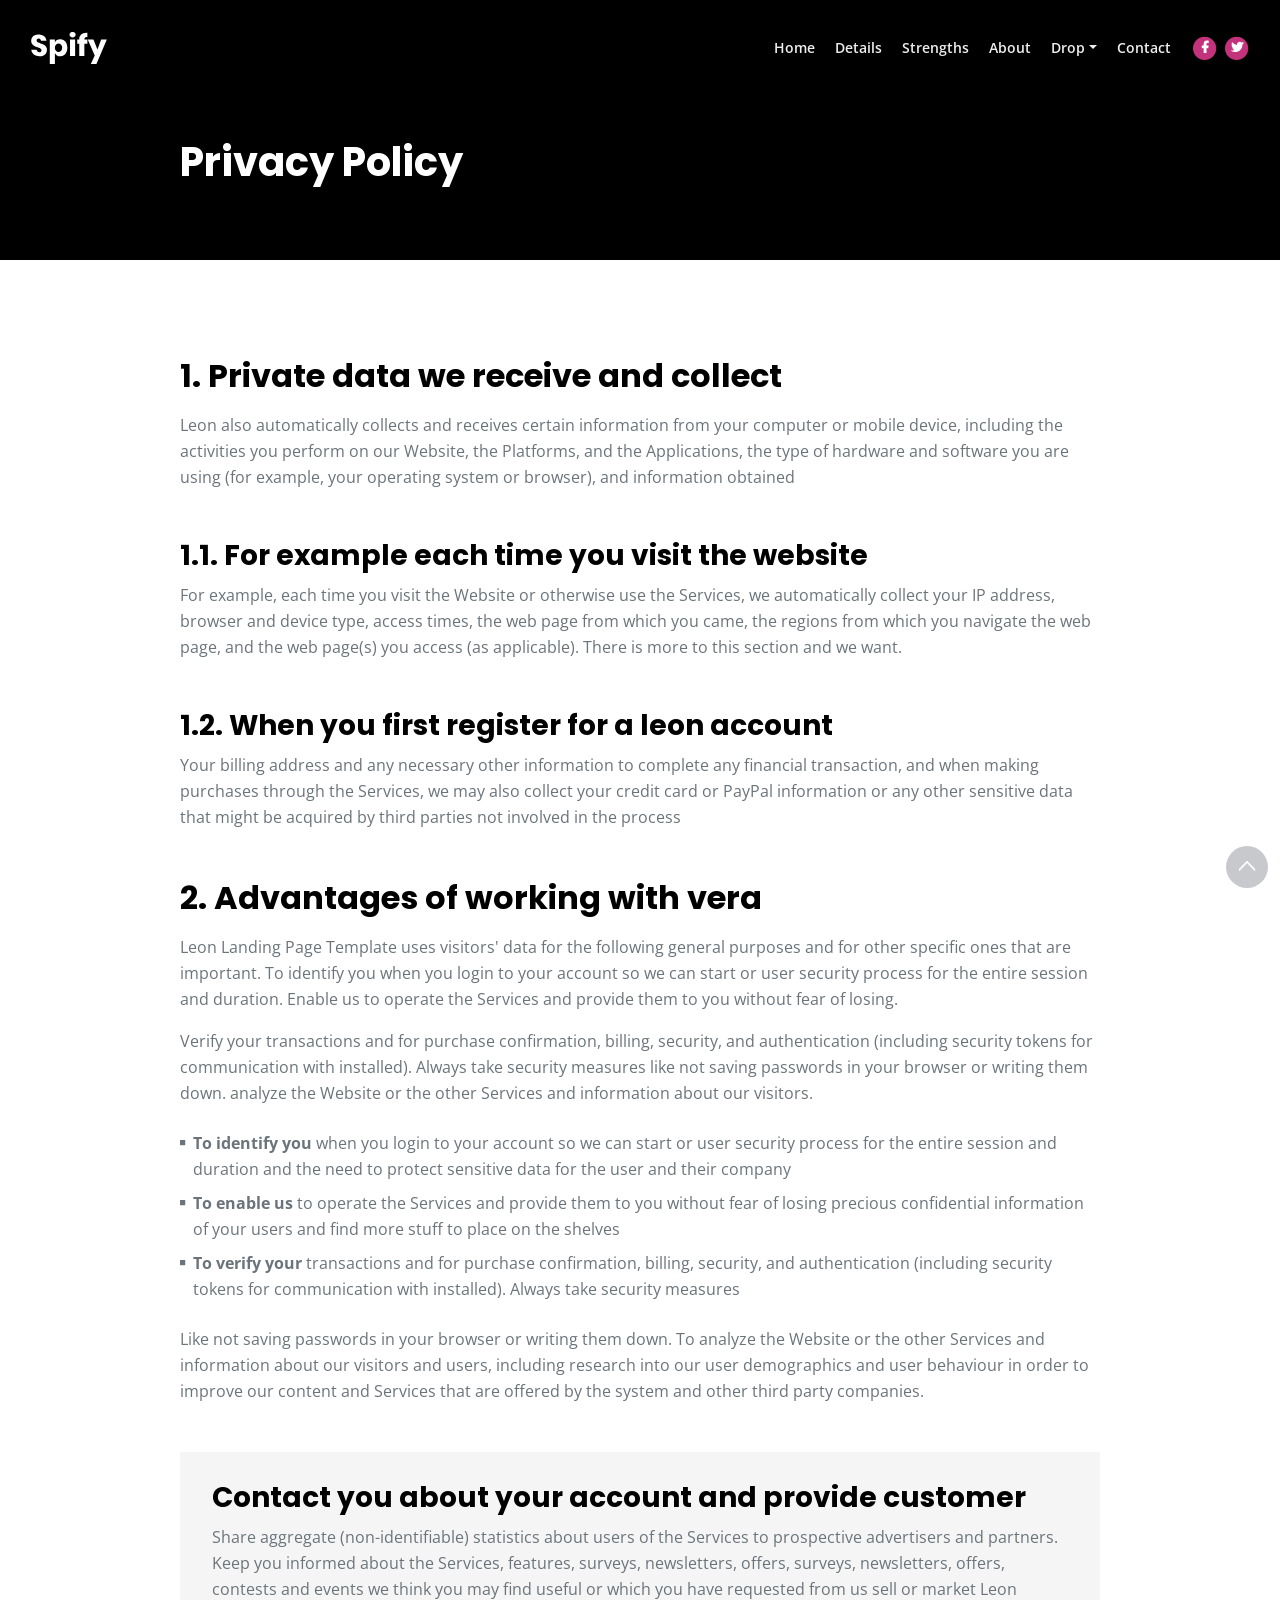
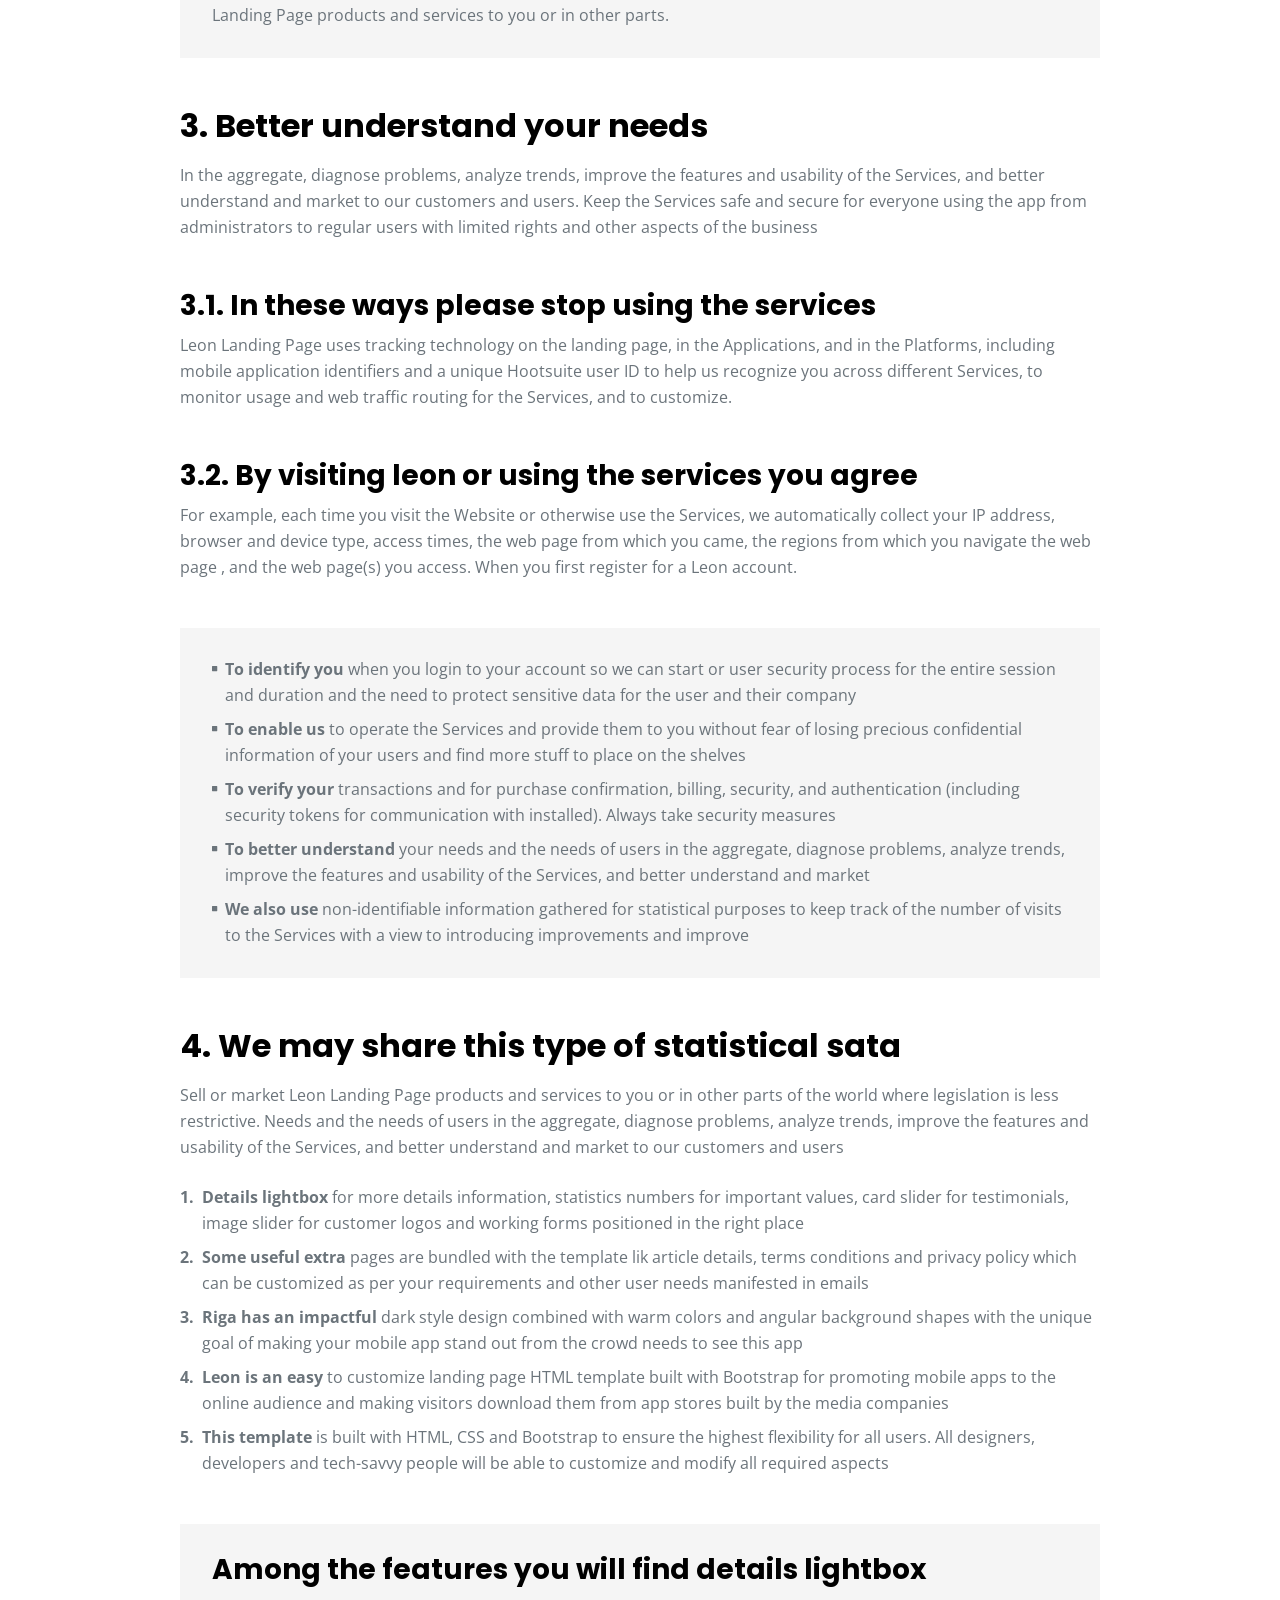
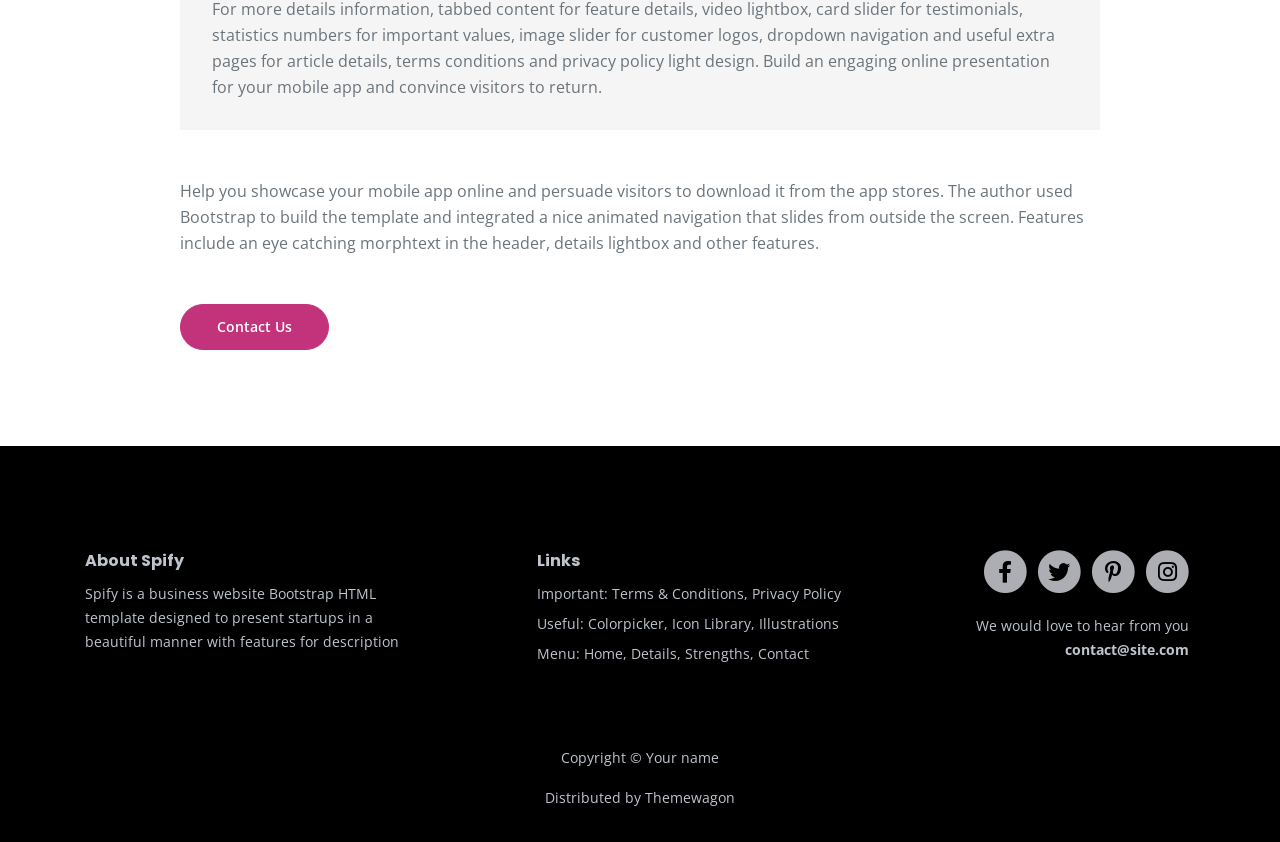
<file: WebContent/WEB-INF/test/spify/privacy.html>
<!DOCTYPE html>
<html lang="en">
<head>
    <meta charset="utf-8">
    <meta name="viewport" content="width=device-width, initial-scale=1, shrink-to-fit=no">
    
    <!-- SEO Meta Tags -->
    <meta name="description" content="Your description">
    <meta name="author" content="Your name">

    <!-- OG Meta Tags to improve the way the post looks when you share the page on Facebook, Twitter, LinkedIn -->
	<meta property="og:site_name" content="" /> <!-- website name -->
	<meta property="og:site" content="" /> <!-- website link -->
	<meta property="og:title" content=""/> <!-- title shown in the actual shared post -->
	<meta property="og:description" content="" /> <!-- description shown in the actual shared post -->
	<meta property="og:image" content="" /> <!-- image link, make sure it's jpg -->
	<meta property="og:url" content="" /> <!-- where do you want your post to link to -->
	<meta name="twitter:card" content="summary_large_image"> <!-- to have large image post format in Twitter -->

    <!-- Webpage Title -->
    <title>Privacy Policy - Spify</title>
    
    <!-- Styles -->
    <link rel="preconnect" href="https://fonts.gstatic.com">
    <link href="https://fonts.googleapis.com/css2?family=Open+Sans:ital,wght@0,400;0,600;0,700;1,400&family=Poppins:wght@600&display=swap" rel="stylesheet">
    <link href="css/bootstrap.css" rel="stylesheet">
    <link href="css/fontawesome-all.css" rel="stylesheet">
    <link href="css/swiper.css" rel="stylesheet">
	<link href="css/magnific-popup.css" rel="stylesheet">
	<link href="css/styles.css" rel="stylesheet">
	
	<!-- Favicon  -->
    <link rel="icon" href="images/favicon.png">
</head>
<body data-spy="scroll" data-target=".fixed-top">
    
    <!-- Navigation -->
    <nav class="navbar navbar-expand-lg fixed-top navbar-dark">
        <div class="container">
            
            <!-- Image Logo -->
            <a class="navbar-brand logo-image" href="index.html"><img src="images/logo.svg" alt="alternative"></a>  

            <!-- Text Logo - Use this if you don't have a graphic logo -->
            <!-- <a class="navbar-brand logo-text page-scroll" href="index.html">Spify</a> -->

            <button class="navbar-toggler p-0 border-0" type="button" data-toggle="offcanvas">
                <span class="navbar-toggler-icon"></span>
            </button>

            <div class="navbar-collapse offcanvas-collapse" id="navbarsExampleDefault">
                <ul class="navbar-nav ml-auto">
                    <li class="nav-item">
                        <a class="nav-link page-scroll" href="index.html#header">Home <span class="sr-only">(current)</span></a>
                    </li>
                    <li class="nav-item">
                        <a class="nav-link page-scroll" href="index.html#details">Details</a>
                    </li>
                    <li class="nav-item">
                        <a class="nav-link page-scroll" href="index.html#strengths">Strengths</a>
                    </li>
                    <li class="nav-item">
                        <a class="nav-link page-scroll" href="index.html#about">About</a>
                    </li>
                    <li class="nav-item dropdown">
                        <a class="nav-link dropdown-toggle" href="#" id="dropdown01" data-toggle="dropdown" aria-haspopup="true" aria-expanded="false">Drop</a>
                        <div class="dropdown-menu" aria-labelledby="dropdown01">
                            <a class="dropdown-item page-scroll" href="article.html">Article Details</a>
                            <div class="dropdown-divider"></div>
                            <a class="dropdown-item page-scroll" href="terms.html">Terms Conditions</a>
                            <div class="dropdown-divider"></div>
                            <a class="dropdown-item page-scroll" href="privacy.html">Privacy Policy</a>
                        </div>
                    </li>
                    <li class="nav-item">
                        <a class="nav-link page-scroll" href="index.html#contact">Contact</a>
                    </li>
                </ul>
                <span class="nav-item social-icons">
                    <span class="fa-stack">
                        <a href="#your-link">
                            <i class="fas fa-circle fa-stack-2x"></i>
                            <i class="fab fa-facebook-f fa-stack-1x"></i>
                        </a>
                    </span>
                    <span class="fa-stack">
                        <a href="#your-link">
                            <i class="fas fa-circle fa-stack-2x"></i>
                            <i class="fab fa-twitter fa-stack-1x"></i>
                        </a>
                    </span>
                </span>
            </div> <!-- end of navbar-collapse -->
        </div> <!-- end of container -->
    </nav> <!-- end of navbar -->
    <!-- end of navigation -->


    <!-- Header -->
    <header class="ex-header">
        <div class="container">
            <div class="row">
                <div class="col-xl-10 offset-xl-1">
                    <h1>Privacy Policy</h1>
                </div> <!-- end of col -->
            </div> <!-- end of row -->
        </div> <!-- end of container -->
    </header> <!-- end of ex-header -->
    <!-- end of header -->


    <!-- Basic -->
    <div class="ex-basic-1 pt-5 pb-5">
        <div class="container">
            <div class="row">
                <div class="col-xl-10 offset-xl-1">
                    <h2 class="mt-5 mb-3">1. Private data we receive and collect</h2>
                    <p class="mb-5">Leon also automatically collects and receives certain information from your computer or mobile device, including the activities you perform on our Website, the Platforms, and the Applications, the type of hardware and software you are using (for example, your operating system or browser), and information obtained</p>
                    <h3>1.1. For example each time you visit the website</h3>
                    <p class="mb-5">For example, each time you visit the Website or otherwise use the Services, we automatically collect your IP address, browser and device type, access times, the web page from which you came, the regions from which you navigate the web page, and the web page(s) you access (as applicable). There is more to this section and we want.</p>
                    <h3>1.2. When you first register for a leon account</h3>
                    <p class="mb-5">Your billing address and any necessary other information to complete any financial transaction, and when making purchases through the Services, we may also collect your credit card or PayPal information or any other sensitive data that might be acquired by third parties not involved in the process</p>
                    
                    <h2 class="mb-3">2. Advantages of working with vera</h2>
                    <p>Leon Landing Page Template uses visitors' data for the following general purposes and for other specific ones that are important. To identify you when you login to your account so we can start or user security process for the entire session and duration. Enable us to operate the Services and provide them to you without fear of losing.</p>
                    <p class="mb-4">Verify your transactions and for purchase confirmation, billing, security, and authentication (including security tokens for communication with installed). Always take security measures like not saving passwords in your browser or writing them down. analyze the Website or the other Services and information about our visitors.</p>
                    <ul class="list-unstyled li-space-lg mb-4">
                        <li class="media">
                            <i class="fas fa-square"></i>
                            <div class="media-body"><strong>To identify you</strong> when you login to your account so we can start or user security process for the entire session and duration and the need to protect sensitive data for the user and their company</div>
                        </li>
                        <li class="media">
                            <i class="fas fa-square"></i>
                            <div class="media-body"><strong>To enable us</strong> to operate the Services and provide them to you without fear of losing precious confidential information of your users and find more stuff to place on the shelves</div>
                        </li>
                        <li class="media">
                            <i class="fas fa-square"></i>
                            <div class="media-body"><strong>To verify your</strong> transactions and for purchase confirmation, billing, security, and authentication (including security tokens for communication with installed). Always take security measures</div>
                        </li>
                    </ul>
                    <p class="mb-5">Like not saving passwords in your browser or writing them down. To analyze the Website or the other Services and information about our visitors and users, including research into our user demographics and user behaviour in order to improve our content and Services that are offered by the system and other third party companies.</p>
                    <div class="text-box mb-5">
                        <h3>Contact you about your account and provide customer</h3>
                        <p>Share aggregate (non-identifiable) statistics about users of the Services to prospective advertisers and partners. Keep you informed about the Services, features, surveys, newsletters, offers, surveys, newsletters, offers, contests and events we think you may find useful or which you have requested from us sell or market Leon Landing Page products and services to you or in other parts.</p>
                    </div> <!-- end of text-box -->
                    
                    <h2 class="mb-3">3. Better understand your needs</h2>
                    <p class="mb-5"> In the aggregate, diagnose problems, analyze trends, improve the features and usability of the Services, and better understand and market to our customers and users. Keep the Services safe and secure for everyone using the app from administrators to regular users with limited rights and other aspects of the business</p>
                    <h3>3.1. In these ways please stop using the services</h3>
                    <p class="mb-5">Leon Landing Page uses tracking technology on the landing page, in the Applications, and in the Platforms, including mobile application identifiers and a unique Hootsuite user ID to help us recognize you across different Services, to monitor usage and web traffic routing for the Services, and to customize.</p>
                    <h3>3.2. By visiting leon or using the services you agree</h3>
                    <p class="mb-5">For example, each time you visit the Website or otherwise use the Services, we automatically collect your IP address, browser and device type, access times, the web page from which you came, the regions from which you navigate the web page , and the web page(s) you access. When you first register for a Leon account.</p>
                    <div class="text-box mb-5">
                        <ul class="list-unstyled li-space-lg">
                            <li class="media">
                                <i class="fas fa-square"></i>
                                <div class="media-body"><strong>To identify you</strong> when you login to your account so we can start or user security process for the entire session and duration and the need to protect sensitive data for the user and their company</div>
                            </li>
                            <li class="media">
                                <i class="fas fa-square"></i>
                                <div class="media-body"><strong>To enable us</strong> to operate the Services and provide them to you without fear of losing precious confidential information of your users and find more stuff to place on the shelves</div>
                            </li>
                            <li class="media">
                                <i class="fas fa-square"></i>
                                <div class="media-body"><strong>To verify your</strong> transactions and for purchase confirmation, billing, security, and authentication (including security tokens for communication with installed). Always take security measures</div>
                            </li>
                            <li class="media">
                                <i class="fas fa-square"></i>
                                <div class="media-body"><strong>To better understand</strong> your needs and the needs of users in the aggregate, diagnose problems, analyze trends, improve the features and usability of the Services, and better understand and market</div>
                            </li>
                            <li class="media">
                                <i class="fas fa-square"></i>
                                <div class="media-body"><strong>We also use</strong> non-identifiable information gathered for statistical purposes to keep track of the number of visits to the Services with a view to introducing improvements and improve</div>
                            </li>
                        </ul>
                    </div> <!-- end of text-box -->
                    
                    <h2 class="mb-3">4. We may share this type of statistical sata</h2>
                    <p class="mb-4">Sell or market Leon Landing Page products and services to you or in other parts of the world where legislation is less restrictive. Needs and the needs of users in the aggregate, diagnose problems, analyze trends, improve the features and usability of the Services, and better understand and market to our customers and users</p>
                    <ul class="list-unstyled li-space-lg mb-5">
                        <li class="media">
                            <strong>1.</strong>
                            <div class="media-body"><strong>Details lightbox</strong> for more details information, statistics numbers for important values, card slider for testimonials, image slider for customer logos and working forms positioned in the right place</div>
                        </li>
                        <li class="media">
                            <strong>2.</strong>
                            <div class="media-body"><strong>Some useful extra</strong> pages are bundled with the template lik article details, terms conditions and privacy policy which can be customized as per your requirements and other user needs manifested in emails</div>
                        </li>
                        <li class="media">
                            <strong>3.</strong>
                            <div class="media-body"><strong>Riga has an impactful</strong> dark style design combined with warm colors and angular background shapes with the unique goal of making your mobile app stand out from the crowd needs to see this app</div>
                        </li>
                        <li class="media">
                            <strong>4.</strong>
                            <div class="media-body"><strong>Leon is an easy</strong> to customize landing page HTML template built with Bootstrap for promoting mobile apps to the online audience and making visitors download them from app stores built by the media companies</div>
                        </li>
                        <li class="media">
                            <strong>5.</strong>
                            <div class="media-body"><strong>This template</strong> is built with HTML, CSS and Bootstrap to ensure the highest flexibility for all users. All designers, developers and tech-savvy people will be able to customize and modify all required aspects</div>
                        </li>
                    </ul>
                    
                    <div class="text-box mb-5">
                        <h3>Among the features you will find details lightbox</h3>
                        <p>For more details information, tabbed content for feature details, video lightbox, card slider for testimonials, statistics numbers for important values, image slider for customer logos, dropdown navigation and useful extra pages for article details, terms conditions and privacy policy light design. Build an engaging online presentation for your mobile app and convince visitors to return.</p>
                    </div> <!-- end of text-box -->
                    <p class="mb-5">Help you showcase your mobile app online and persuade visitors to download it from the app stores. The author used Bootstrap to build the template and integrated a nice animated navigation that slides from outside the screen. Features include an eye catching morphtext in the header, details lightbox and other features.</p>
                    
                    <a class="btn-solid-reg mb-5" href="index.html#contact">Contact Us</a>
                </div> <!-- end of col -->
            </div> <!-- end of row -->
        </div> <!-- end of container -->
    </div> <!-- end of ex-basic-1 -->
    <!-- end of basic -->


    <!-- Footer -->
    <div class="footer">
        <div class="container">
            <div class="row">
                <div class="col-lg-12">
                    <div class="footer-col first">
                        <h6>About Spify</h6>
                        <p class="p-small">Spify is a business website Bootstrap HTML template designed to present startups in a beautiful manner with features for description</p>
                    </div> <!-- end of footer-col -->
                    <div class="footer-col second">
                        <h6>Links</h6>
                        <ul class="list-unstyled li-space-lg p-small">
                            <li>Important: <a href="terms.html">Terms & Conditions</a>, <a href="privacy.html">Privacy Policy</a></li>
                            <li>Useful: <a href="#">Colorpicker</a>, <a href="#">Icon Library</a>, <a href="#">Illustrations</a></li>
                            <li>Menu: <a class="page-scroll" href="#header">Home</a>, <a class="page-scroll" href="#details">Details</a>, <a class="page-scroll" href="#strengths">Strengths</a>, <a class="page-scroll" href="#contact">Contact</a></li>
                        </ul>
                    </div> <!-- end of footer-col -->
                    <div class="footer-col third">
                        <span class="fa-stack">
                            <a href="#your-link">
                                <i class="fas fa-circle fa-stack-2x"></i>
                                <i class="fab fa-facebook-f fa-stack-1x"></i>
                            </a>
                        </span>
                        <span class="fa-stack">
                            <a href="#your-link">
                                <i class="fas fa-circle fa-stack-2x"></i>
                                <i class="fab fa-twitter fa-stack-1x"></i>
                            </a>
                        </span>
                        <span class="fa-stack">
                            <a href="#your-link">
                                <i class="fas fa-circle fa-stack-2x"></i>
                                <i class="fab fa-pinterest-p fa-stack-1x"></i>
                            </a>
                        </span>
                        <span class="fa-stack">
                            <a href="#your-link">
                                <i class="fas fa-circle fa-stack-2x"></i>
                                <i class="fab fa-instagram fa-stack-1x"></i>
                            </a>
                        </span>
                        <p class="p-small">We would love to hear from you <a href="mailto:contact@site.com"><strong>contact@site.com</strong></a></p>
                    </div> <!-- end of footer-col -->
                </div> <!-- end of col -->
            </div> <!-- end of row -->
        </div> <!-- end of container -->
    </div> <!-- end of footer -->  
    <!-- end of footer -->


    <!-- Copyright -->
    <div class="copyright">
        <div class="container">
            <div class="row">
                <div class="col-lg-12">
                    <p class="p-small">Copyright © <a href="#your-link">Your name</a></p>
                </div> <!-- end of col -->
            </div> <!-- enf of row -->
        </div> <!-- end of container -->

        
        <div class="container">
            <div class="row">
                <div class="col-lg-12">
                    <p class="p-small">Distributed by <a href="https://themewagon.com/">Themewagon</a></p>
                </div> <!-- end of col -->
            </div> <!-- enf of row -->
        </div> <!-- end of container -->
    </div> <!-- end of copyright --> 
    <!-- end of copyright -->
    
    	
    <!-- Scripts -->
    <script src="js/jquery.min.js"></script> <!-- jQuery for Bootstrap's JavaScript plugins -->
    <script src="js/bootstrap.min.js"></script> <!-- Bootstrap framework -->
    <script src="js/jquery.easing.min.js"></script> <!-- jQuery Easing for smooth scrolling between anchors -->
    <script src="js/swiper.min.js"></script> <!-- Swiper for image and text sliders -->
    <script src="js/jquery.magnific-popup.js"></script> <!-- Magnific Popup for lightboxes -->
    <script src="js/scripts.js"></script> <!-- Custom scripts -->
</body>
</html>
</file>
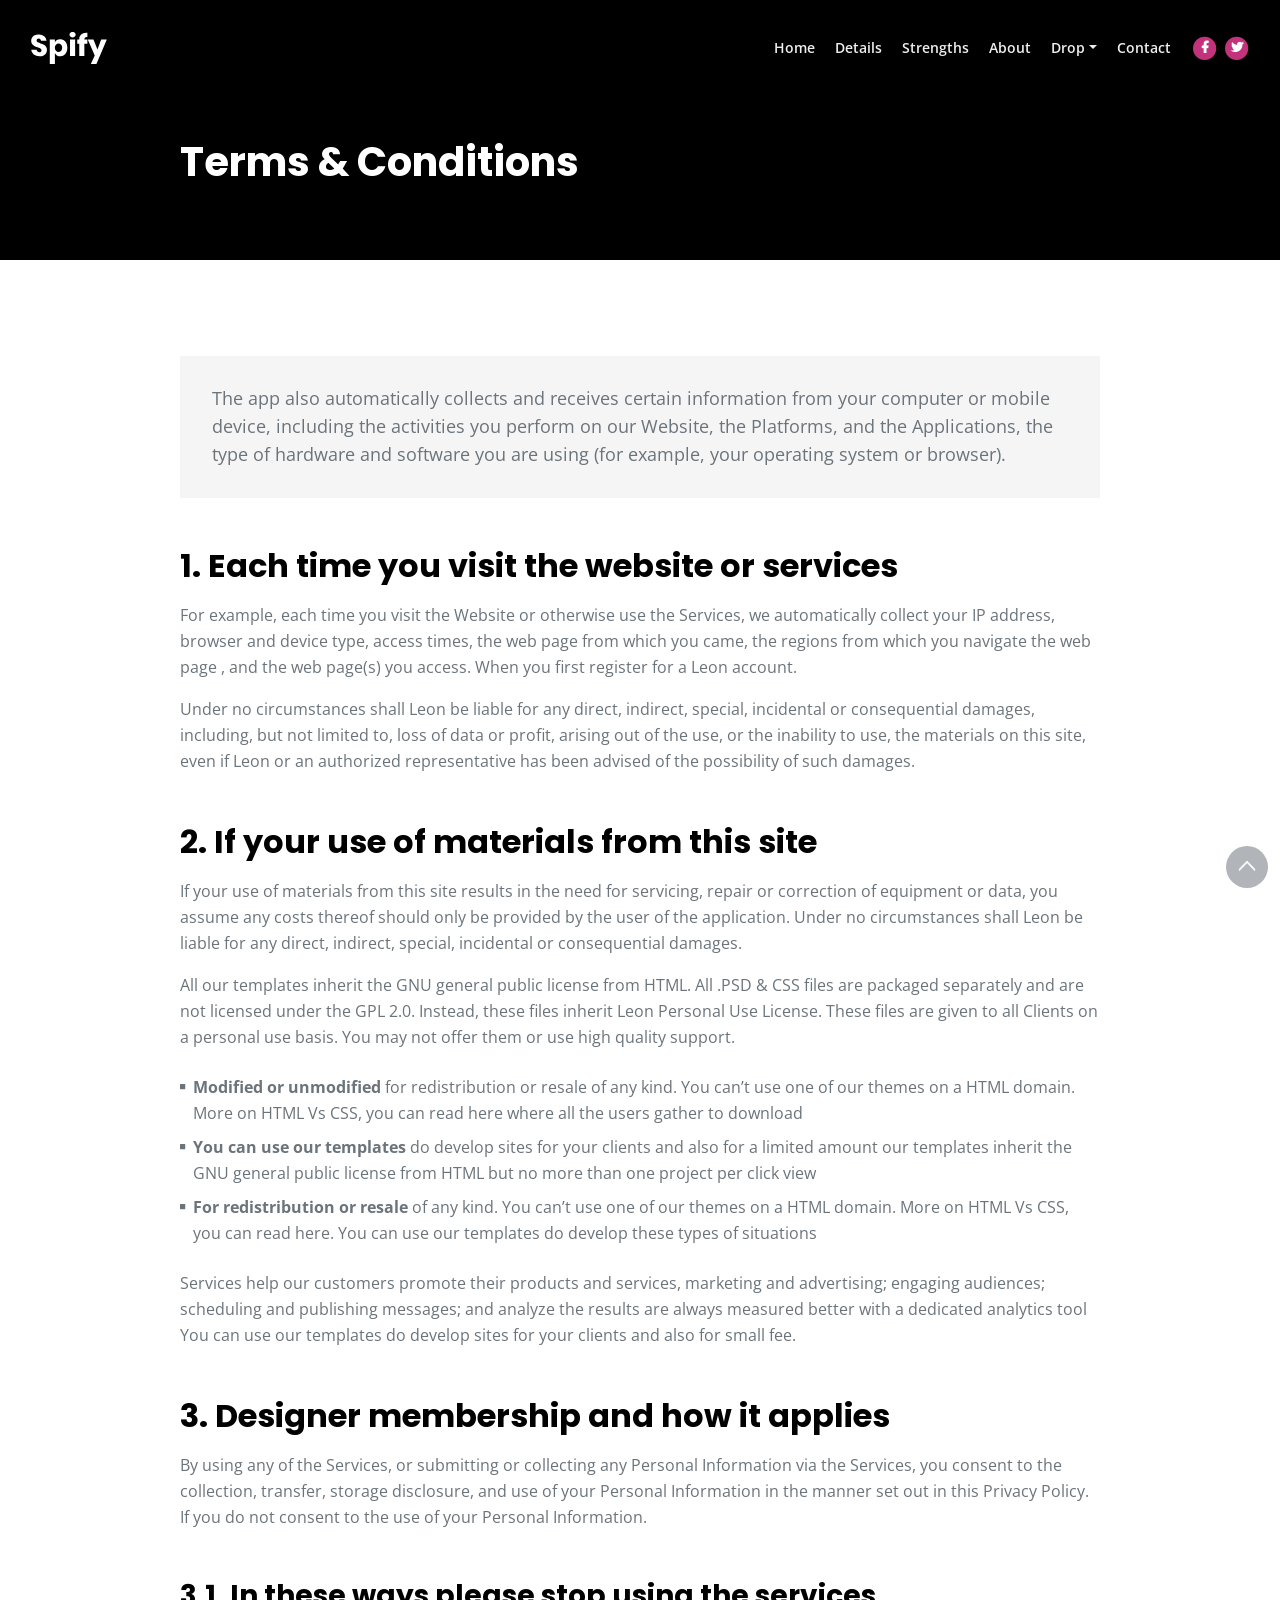
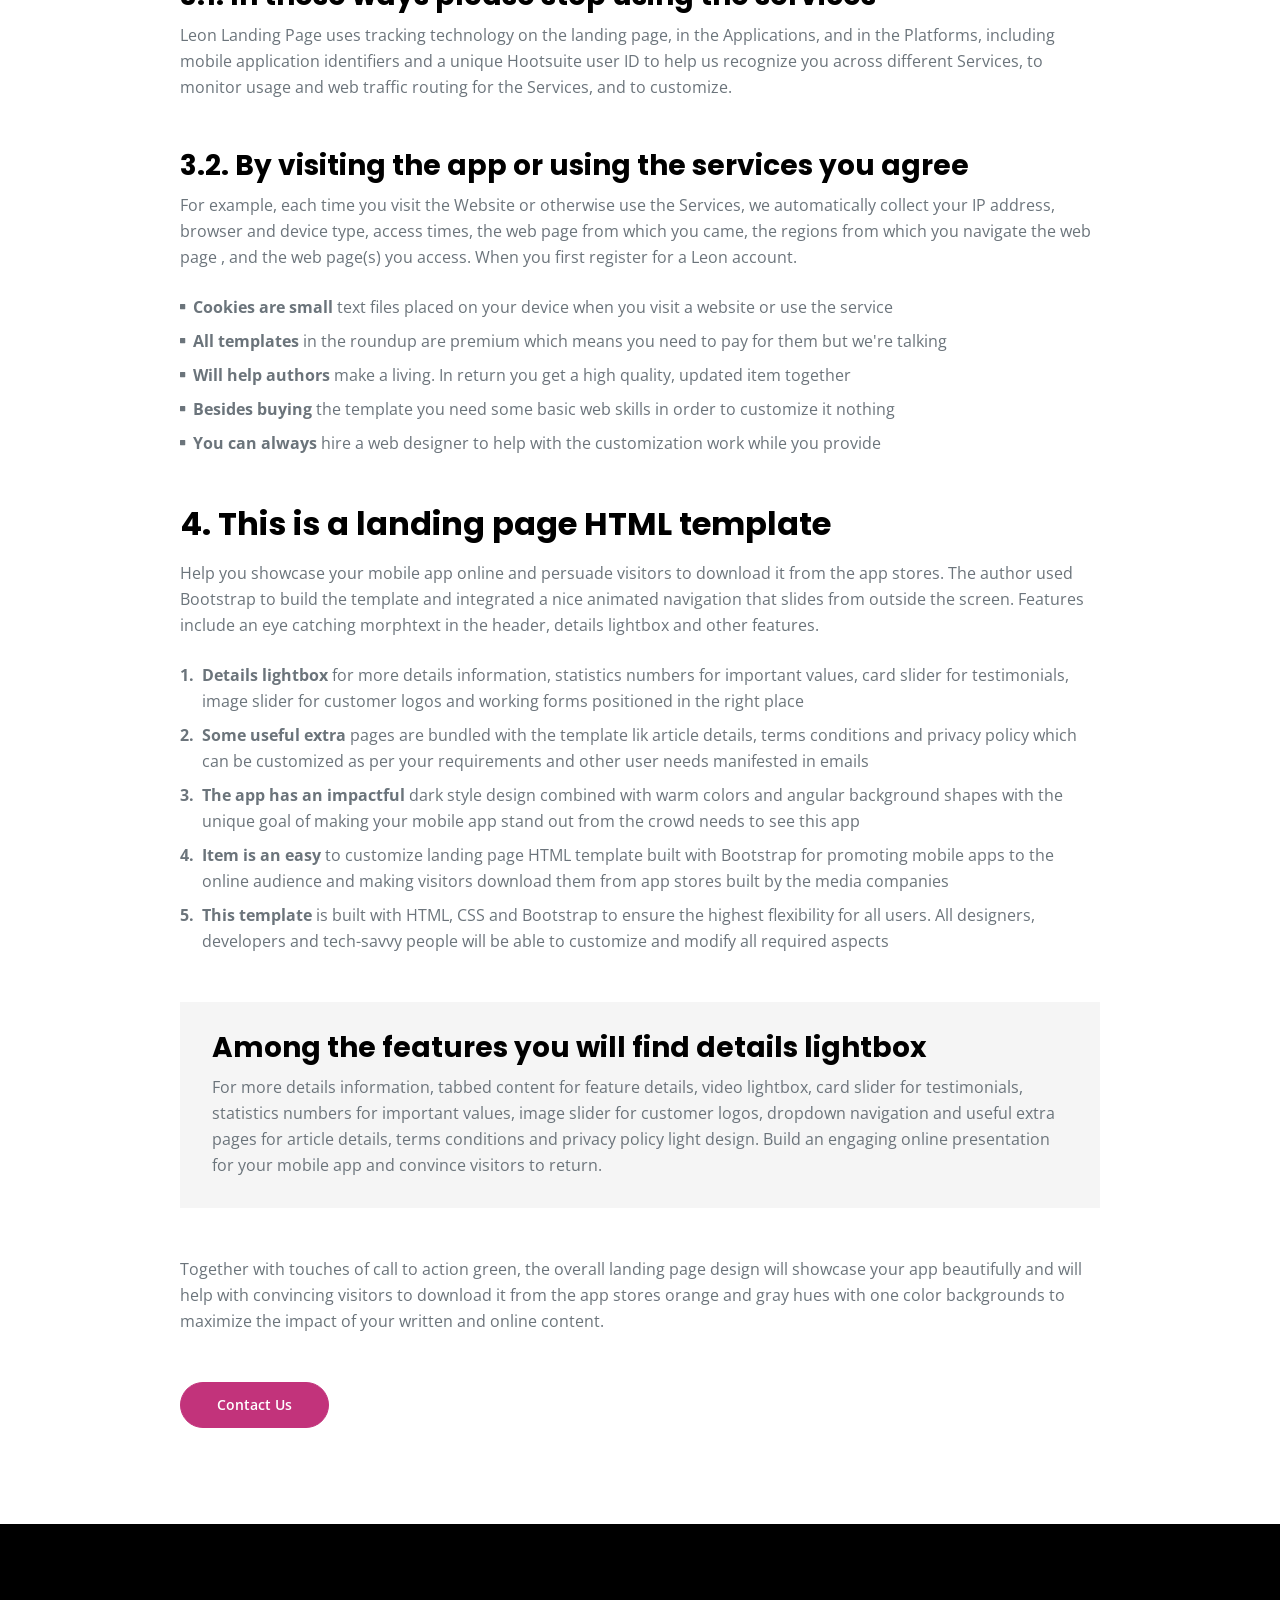
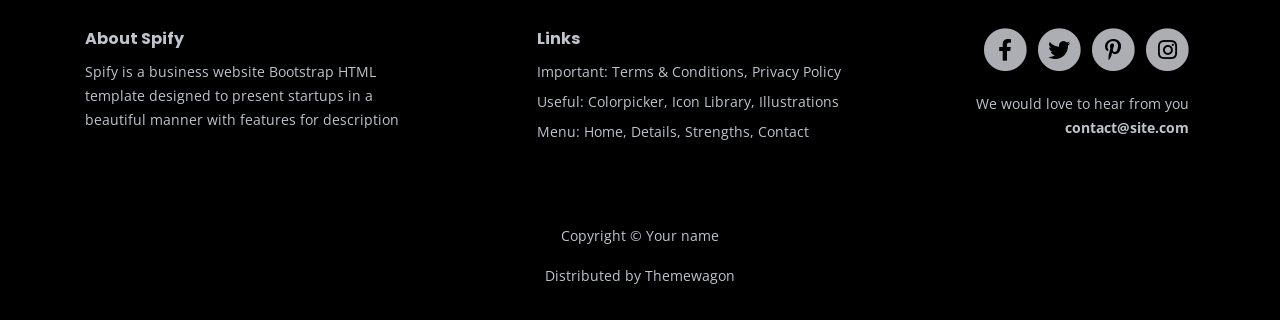
<file: WebContent/WEB-INF/test/spify/terms.html>
<!DOCTYPE html>
<html lang="en">
<head>
    <meta charset="utf-8">
    <meta name="viewport" content="width=device-width, initial-scale=1, shrink-to-fit=no">
    
    <!-- SEO Meta Tags -->
    <meta name="description" content="Your description">
    <meta name="author" content="Your name">

    <!-- OG Meta Tags to improve the way the post looks when you share the page on Facebook, Twitter, LinkedIn -->
	<meta property="og:site_name" content="" /> <!-- website name -->
	<meta property="og:site" content="" /> <!-- website link -->
	<meta property="og:title" content=""/> <!-- title shown in the actual shared post -->
	<meta property="og:description" content="" /> <!-- description shown in the actual shared post -->
	<meta property="og:image" content="" /> <!-- image link, make sure it's jpg -->
	<meta property="og:url" content="" /> <!-- where do you want your post to link to -->
	<meta name="twitter:card" content="summary_large_image"> <!-- to have large image post format in Twitter -->

    <!-- Webpage Title -->
    <title>Terms & Conditions - Spify</title>
    
    <!-- Styles -->
    <link rel="preconnect" href="https://fonts.gstatic.com">
    <link href="https://fonts.googleapis.com/css2?family=Open+Sans:ital,wght@0,400;0,600;0,700;1,400&family=Poppins:wght@600&display=swap" rel="stylesheet">
    <link href="css/bootstrap.css" rel="stylesheet">
    <link href="css/fontawesome-all.css" rel="stylesheet">
    <link href="css/swiper.css" rel="stylesheet">
	<link href="css/magnific-popup.css" rel="stylesheet">
	<link href="css/styles.css" rel="stylesheet">
	
	<!-- Favicon  -->
    <link rel="icon" href="images/favicon.png">
</head>
<body data-spy="scroll" data-target=".fixed-top">
    
    <!-- Navigation -->
    <nav class="navbar navbar-expand-lg fixed-top navbar-dark">
        <div class="container">
            
            <!-- Image Logo -->
            <a class="navbar-brand logo-image" href="index.html"><img src="images/logo.svg" alt="alternative"></a>  

            <!-- Text Logo - Use this if you don't have a graphic logo -->
            <!-- <a class="navbar-brand logo-text page-scroll" href="index.html">Spify</a> -->

            <button class="navbar-toggler p-0 border-0" type="button" data-toggle="offcanvas">
                <span class="navbar-toggler-icon"></span>
            </button>

            <div class="navbar-collapse offcanvas-collapse" id="navbarsExampleDefault">
                <ul class="navbar-nav ml-auto">
                    <li class="nav-item">
                        <a class="nav-link page-scroll" href="index.html#header">Home <span class="sr-only">(current)</span></a>
                    </li>
                    <li class="nav-item">
                        <a class="nav-link page-scroll" href="index.html#details">Details</a>
                    </li>
                    <li class="nav-item">
                        <a class="nav-link page-scroll" href="index.html#strengths">Strengths</a>
                    </li>
                    <li class="nav-item">
                        <a class="nav-link page-scroll" href="index.html#about">About</a>
                    </li>
                    <li class="nav-item dropdown">
                        <a class="nav-link dropdown-toggle" href="#" id="dropdown01" data-toggle="dropdown" aria-haspopup="true" aria-expanded="false">Drop</a>
                        <div class="dropdown-menu" aria-labelledby="dropdown01">
                            <a class="dropdown-item page-scroll" href="article.html">Article Details</a>
                            <div class="dropdown-divider"></div>
                            <a class="dropdown-item page-scroll" href="terms.html">Terms Conditions</a>
                            <div class="dropdown-divider"></div>
                            <a class="dropdown-item page-scroll" href="privacy.html">Privacy Policy</a>
                        </div>
                    </li>
                    <li class="nav-item">
                        <a class="nav-link page-scroll" href="index.html#contact">Contact</a>
                    </li>
                </ul>
                <span class="nav-item social-icons">
                    <span class="fa-stack">
                        <a href="#your-link">
                            <i class="fas fa-circle fa-stack-2x"></i>
                            <i class="fab fa-facebook-f fa-stack-1x"></i>
                        </a>
                    </span>
                    <span class="fa-stack">
                        <a href="#your-link">
                            <i class="fas fa-circle fa-stack-2x"></i>
                            <i class="fab fa-twitter fa-stack-1x"></i>
                        </a>
                    </span>
                </span>
            </div> <!-- end of navbar-collapse -->
        </div> <!-- end of container -->
    </nav> <!-- end of navbar -->
    <!-- end of navigation -->


    <!-- Header -->
    <header class="ex-header">
        <div class="container">
            <div class="row">
                <div class="col-xl-10 offset-xl-1">
                    <h1>Terms & Conditions</h1>
                </div> <!-- end of col -->
            </div> <!-- end of row -->
        </div> <!-- end of container -->
    </header> <!-- end of ex-header -->
    <!-- end of header -->


    <!-- Basic -->
    <div class="ex-basic-1 pt-5 pb-5">
        <div class="container">
            <div class="row">
                <div class="col-xl-10 offset-xl-1">
                    <div class="text-box mt-5 mb-5">
                        <p class="p-large">The app also automatically collects and receives certain information from your computer or mobile device, including the activities you perform on our Website, the Platforms, and the Applications, the type of hardware and software you are using (for example, your operating system or browser).</p>
                    </div> <!-- end of text-box -->

                    <h2 class="mb-3">1. Each time you visit the website or services</h2>
                    <p>For example, each time you visit the Website or otherwise use the Services, we automatically collect your IP address, browser and device type, access times, the web page from which you came, the regions from which you navigate the web page , and the web page(s) you access. When you first register for a Leon account.</p>
                    <p class="mb-5">Under no circumstances shall Leon be liable for any direct, indirect, special, incidental or consequential damages, including, but not limited to, loss of data or profit, arising out of the use, or the inability to use, the materials on this site, even if Leon or an authorized representative has been advised of the possibility of such damages.</p>

                    <h2 class="mb-3">2. If your use of materials from this site</h2>
                    <p>If your use of materials from this site results in the need for servicing, repair or correction of equipment or data, you assume any costs thereof should only be provided by the user of the application. Under no circumstances shall Leon be liable for any direct, indirect, special, incidental or consequential damages.</p>
                    <p class="mb-4">All our templates inherit the GNU general public license from HTML. All .PSD & CSS files are packaged separately and are not licensed under the GPL 2.0. Instead, these files inherit Leon Personal Use License. These files are given to all Clients on a personal use basis. You may not offer them or use high quality support.</p>
                    <ul class="list-unstyled li-space-lg mb-4">
                        <li class="media">
                            <i class="fas fa-square"></i>
                            <div class="media-body"><strong>Modified or unmodified</strong> for redistribution or resale of any kind. You can’t use one of our themes on a HTML domain. More on HTML Vs CSS, you can read here where all the users gather to download</div>
                        </li>
                        <li class="media">
                            <i class="fas fa-square"></i>
                            <div class="media-body"><strong>You can use our templates</strong>  do develop sites for your clients and also for a limited amount our templates inherit the GNU general public license from HTML but no more than one project per click view</div>
                        </li>
                        <li class="media">
                            <i class="fas fa-square"></i>
                            <div class="media-body"><strong>For redistribution or resale</strong> of any kind. You can’t use one of our themes on a HTML domain. More on HTML Vs CSS, you can read here. You can use our templates do develop these types of situations</div>
                        </li>
                    </ul>
                    <p class="mb-5">Services help our customers promote their products and services, marketing and advertising; engaging audiences; scheduling and publishing messages; and analyze the results are always measured better with a dedicated analytics tool You can use our templates do develop sites for your clients and also for small fee.</p>

                    <h2 class="mb-3">3. Designer membership and how it applies</h2>
                    <p class="mb-5">By using any of the Services, or submitting or collecting any Personal Information via the Services, you consent to the collection, transfer, storage disclosure, and use of your Personal Information in the manner set out in this Privacy Policy. If you do not consent to the use of your Personal Information.</p>
                    <h3>3.1. In these ways please stop using the services</h3>
                    <p class="mb-5">Leon Landing Page uses tracking technology on the landing page, in the Applications, and in the Platforms, including mobile application identifiers and a unique Hootsuite user ID to help us recognize you across different Services, to monitor usage and web traffic routing for the Services, and to customize.</p>
                    <h3>3.2. By visiting the app or using the services you agree</h3>
                    <p class="mb-4">For example, each time you visit the Website or otherwise use the Services, we automatically collect your IP address, browser and device type, access times, the web page from which you came, the regions from which you navigate the web page , and the web page(s) you access. When you first register for a Leon account.</p>
                    <ul class="list-unstyled li-space-lg mb-5">
                        <li class="media">
                            <i class="fas fa-square"></i>
                            <div class="media-body"><strong>Cookies are small</strong> text files placed on your device when you visit a website or use the service</div>
                        </li>
                        <li class="media">
                            <i class="fas fa-square"></i>
                            <div class="media-body"><strong>All templates</strong> in the roundup are premium which means you need to pay for them but we're talking</div>
                        </li>
                        <li class="media">
                            <i class="fas fa-square"></i>
                            <div class="media-body"><strong>Will help authors </strong> make a living. In return you get a high quality, updated item together</div>
                        </li>
                        <li class="media">
                            <i class="fas fa-square"></i>
                            <div class="media-body"><strong>Besides buying</strong> the template you need some basic web skills in order to customize it nothing</div>
                        </li>
                        <li class="media">
                            <i class="fas fa-square"></i>
                            <div class="media-body"><strong>You can always</strong> hire a web designer to help with the customization work while you provide</div>
                        </li>
                    </ul>
                    
                    <h2 class="mb-3">4. This is a landing page HTML template</h2>
                    <p class="mb-4">Help you showcase your mobile app online and persuade visitors to download it from the app stores. The author used Bootstrap to build the template and integrated a nice animated navigation that slides from outside the screen. Features include an eye catching morphtext in the header, details lightbox and other features.</p>
                    <ul class="list-unstyled li-space-lg mb-5">
                        <li class="media">
                            <strong>1.</strong>
                            <div class="media-body"><strong>Details lightbox</strong> for more details information, statistics numbers for important values, card slider for testimonials, image slider for customer logos and working forms positioned in the right place</div>
                        </li>
                        <li class="media">
                            <strong>2.</strong>
                            <div class="media-body"><strong>Some useful extra</strong> pages are bundled with the template lik article details, terms conditions and privacy policy which can be customized as per your requirements and other user needs manifested in emails</div>
                        </li>
                        <li class="media">
                            <strong>3.</strong>
                            <div class="media-body"><strong>The app has an impactful</strong> dark style design combined with warm colors and angular background shapes with the unique goal of making your mobile app stand out from the crowd needs to see this app</div>
                        </li>
                        <li class="media">
                            <strong>4.</strong>
                            <div class="media-body"><strong>Item is an easy</strong> to customize landing page HTML template built with Bootstrap for promoting mobile apps to the online audience and making visitors download them from app stores built by the media companies</div>
                        </li>
                        <li class="media">
                            <strong>5.</strong>
                            <div class="media-body"><strong>This template</strong> is built with HTML, CSS and Bootstrap to ensure the highest flexibility for all users. All designers, developers and tech-savvy people will be able to customize and modify all required aspects</div>
                        </li>
                    </ul>
                    
                    <div class="text-box mb-5">
                        <h3>Among the features you will find details lightbox</h3>
                        <p>For more details information, tabbed content for feature details, video lightbox, card slider for testimonials, statistics numbers for important values, image slider for customer logos, dropdown navigation and useful extra pages for article details, terms conditions and privacy policy light design. Build an engaging online presentation for your mobile app and convince visitors to return.</p>
                    </div> <!-- end of text-box -->
                    <p class="mb-5">Together with touches of call to action green, the overall landing page design will showcase your app beautifully and will help with convincing visitors to download it from the app stores orange and gray hues with one color backgrounds to maximize the impact of your written and online content.</p>
                    
                    <a class="btn-solid-reg mb-5" href="index.html#contact">Contact Us</a>
                </div> <!-- end of col -->
            </div> <!-- end of row -->
        </div> <!-- end of container -->
    </div> <!-- end of ex-basic-1 -->
    <!-- end of basic -->


    <!-- Footer -->
    <div class="footer">
        <div class="container">
            <div class="row">
                <div class="col-lg-12">
                    <div class="footer-col first">
                        <h6>About Spify</h6>
                        <p class="p-small">Spify is a business website Bootstrap HTML template designed to present startups in a beautiful manner with features for description</p>
                    </div> <!-- end of footer-col -->
                    <div class="footer-col second">
                        <h6>Links</h6>
                        <ul class="list-unstyled li-space-lg p-small">
                            <li>Important: <a href="terms.html">Terms & Conditions</a>, <a href="privacy.html">Privacy Policy</a></li>
                            <li>Useful: <a href="#">Colorpicker</a>, <a href="#">Icon Library</a>, <a href="#">Illustrations</a></li>
                            <li>Menu: <a class="page-scroll" href="#header">Home</a>, <a class="page-scroll" href="#details">Details</a>, <a class="page-scroll" href="#strengths">Strengths</a>, <a class="page-scroll" href="#contact">Contact</a></li>
                        </ul>
                    </div> <!-- end of footer-col -->
                    <div class="footer-col third">
                        <span class="fa-stack">
                            <a href="#your-link">
                                <i class="fas fa-circle fa-stack-2x"></i>
                                <i class="fab fa-facebook-f fa-stack-1x"></i>
                            </a>
                        </span>
                        <span class="fa-stack">
                            <a href="#your-link">
                                <i class="fas fa-circle fa-stack-2x"></i>
                                <i class="fab fa-twitter fa-stack-1x"></i>
                            </a>
                        </span>
                        <span class="fa-stack">
                            <a href="#your-link">
                                <i class="fas fa-circle fa-stack-2x"></i>
                                <i class="fab fa-pinterest-p fa-stack-1x"></i>
                            </a>
                        </span>
                        <span class="fa-stack">
                            <a href="#your-link">
                                <i class="fas fa-circle fa-stack-2x"></i>
                                <i class="fab fa-instagram fa-stack-1x"></i>
                            </a>
                        </span>
                        <p class="p-small">We would love to hear from you <a href="mailto:contact@site.com"><strong>contact@site.com</strong></a></p>
                    </div> <!-- end of footer-col -->
                </div> <!-- end of col -->
            </div> <!-- end of row -->
        </div> <!-- end of container -->
    </div> <!-- end of footer -->  
    <!-- end of footer -->


    <!-- Copyright -->
    <div class="copyright">
        <div class="container">
            <div class="row">
                <div class="col-lg-12">
                    <p class="p-small">Copyright © <a href="#your-link">Your name</a></p>
                </div> <!-- end of col -->
            </div> <!-- enf of row -->
        </div> <!-- end of container -->

        
        <div class="container">
            <div class="row">
                <div class="col-lg-12">
                    <p class="p-small">Distributed by <a href="https://themewagon.com/">Themewagon</a></p>
                </div> <!-- end of col -->
            </div> <!-- enf of row -->
        </div> <!-- end of container -->
    </div> <!-- end of copyright --> 
    <!-- end of copyright -->
    
    	
    <!-- Scripts -->
    <script src="js/jquery.min.js"></script> <!-- jQuery for Bootstrap's JavaScript plugins -->
    <script src="js/bootstrap.min.js"></script> <!-- Bootstrap framework -->
    <script src="js/jquery.easing.min.js"></script> <!-- jQuery Easing for smooth scrolling between anchors -->
    <script src="js/swiper.min.js"></script> <!-- Swiper for image and text sliders -->
    <script src="js/jquery.magnific-popup.js"></script> <!-- Magnific Popup for lightboxes -->
    <script src="js/scripts.js"></script> <!-- Custom scripts -->
</body>
</html>
</file>
<file: WebContent/WEB-INF/test/spify/css/styles.css>
/* Description: Master CSS file */

/*****************************************
Table Of Contents:
- General Styles
- Navigation
- Header
- Details 1
- Details 2
- Details Lightbox
- Details 3
- Mission
- Strengths
- Projects
- About
- Invitation
- Contact
- Footer
- Copyright
- Back To Top Button 
- Extra Pages
- Media Queries
******************************************/

/*****************************************
Colors:
- Backgrounds, navbar - black #000000
- Backgrounds - light gray #f5f5f5
- Buttons, icons - red #c2337b
- Headings text - black #000000
- Body text - dark gray #6b747b
******************************************/


/**************************/
/*     General Styles     */
/**************************/
body,
html {
    width: 100%;
	height: 100%;
}

body, p {
	color: #6b747b; 
	font: 400 1rem/1.625rem "Open Sans", sans-serif;
}

h1 {
	color: #000000;
	font-weight: 700;
	font-size: 2.5rem;
	line-height: 3.25rem;
	font-family: "Poppins"
}

h2 {
	color: #000000;
	font-weight: 700;
	font-size: 2rem;
	line-height: 2.5rem;
	font-family: "Poppins"
}

h3 {
	color: #000000;
	font-weight: 700;
	font-size: 1.75rem;
	line-height: 2.25rem;
	font-family: "Poppins"
}

h4 {
	color: #000000;
	font-weight: 700;
	font-size: 1.5rem;
	line-height: 2rem;
	font-family: "Poppins"
}

h5 {
	color: #000000;
	font-weight: 700;
	font-size: 1.25rem;
	line-height: 1.625rem;
	font-family: "Poppins"
}

h6 {
	color: #000000;
	font-weight: 700;
	font-size: 1rem;
	line-height: 1.375rem;
	font-family: "Poppins"
}

.p-large {
	font-size: 1.125rem;
	line-height: 1.75rem;
}

.p-small {
	font-size: 0.875rem;
	line-height: 1.5rem;
}

.testimonial-text {
	font-style: italic;
}

.testimonial-author {
	font-weight: 700;
	font-size: 1rem;
	line-height: 1.5rem;
}

.li-space-lg li {
	margin-bottom: 0.5rem;
}

a {
	color: #6b747b;
	text-decoration: underline;
}

a:hover {
	color: #6b747b;
	text-decoration: underline;
}

.no-line {
	text-decoration: none;
}

.no-line:hover {
	text-decoration: none;
}

.red {
	color: #c2337b;
}

.bg-gray {
	background-color: #f5f5f5;
}

.hr-heading {
	display: block;
	width: 3rem;
	height: 2px;
	margin-top: 0.75rem;
	margin-bottom: 0.75rem;
	border: none;
	background-color: #c2337b;
}

.btn-solid-reg {
	display: inline-block;
	padding: 1.375rem 2.25rem 1.375rem 2.25rem;
	border: 1px solid #c2337b;
	border-radius: 32px;
	background-color: #c2337b;
	color: #ffffff;
	font-weight: 600;
	font-size: 0.875rem;
	line-height: 0;
	text-decoration: none;
	transition: all 0.2s;
}

.btn-solid-reg:hover {
	background-color: transparent;
	color: #c2337b; /* needs to stay here because of the color property of a tag */
	text-decoration: none;
}

.btn-solid-lg {
	display: inline-block;
	padding: 1.625rem 2.625rem 1.625rem 2.625rem;
	border: 1px solid #c2337b;
	border-radius: 32px;
	background-color: #c2337b;
	color: #ffffff;
	font-weight: 600;
	font-size: 0.875rem;
	line-height: 0;
	text-decoration: none;
	transition: all 0.2s;
}

.btn-solid-lg:hover {
	background-color: transparent;
	color: #c2337b; /* needs to stay here because of the color property of a tag */
	text-decoration: none;
}

.btn-outline-reg {
	display: inline-block;
	padding: 1.375rem 2.25rem 1.375rem 2.25rem;
	border: 1px solid #000000;
	border-radius: 32px;
	background-color: transparent;
	color: #000000;
	font-weight: 600;
	font-size: 0.875rem;
	line-height: 0;
	text-decoration: none;
	transition: all 0.2s;
}

.btn-outline-reg:hover {
	background-color: #000000;
	color: #ffffff;
	text-decoration: none;
}

.btn-outline-lg {
	display: inline-block;
	padding: 1.625rem 2.625rem 1.625rem 2.625rem;
	border: 1px solid #000000;
	border-radius: 32px;
	background-color: transparent;
	color: #000000;
	font-weight: 600;
	font-size: 0.875rem;
	line-height: 0;
	text-decoration: none;
	transition: all 0.2s;
}

.btn-outline-lg:hover {
	background-color: #000000;
	color: #ffffff;
	text-decoration: none;
}

.btn-outline-sm {
	display: inline-block;
	padding: 1rem 1.5rem 1rem 1.5rem;
	border: 1px solid #000000;
	border-radius: 32px;
	background-color: transparent;
	color: #000000;
	font-weight: 600;
	font-size: 0.875rem;
	line-height: 0;
	text-decoration: none;
	transition: all 0.2s;
}

.btn-outline-sm:hover {
	background-color: #000000;
	color: #ffffff;
	text-decoration: none;
}

.form-group {
	position: relative;
	margin-bottom: 1.25rem;
}

.label-control {
	position: absolute;
	top: 0.875rem;
	left: 1.5rem;
	color: #7d838a;
	opacity: 1;
	font-size: 0.875rem;
	line-height: 1.375rem;
	cursor: text;
	transition: all 0.2s ease;
}

.form-control-input:focus + .label-control,
.form-control-input.notEmpty + .label-control,
.form-control-textarea:focus + .label-control,
.form-control-textarea.notEmpty + .label-control {
	top: 0.125rem;
	color: #6b747b;
	opacity: 1;
	font-size: 0.75rem;
	font-weight: 700;
}

.form-control-input,
.form-control-select {
	display: block; /* needed for proper display of the label in Firefox, IE, Edge */
	width: 100%;
	padding-top: 1.125rem;
	padding-bottom: 0.125rem;
	padding-left: 1.5rem;
	border: 1px solid #cbcbd1;
	background-color: #ffffff;
	color: #6b747b;
	font-size: 0.875rem;
	line-height: 1.875rem;
	transition: all 0.2s;
	-webkit-appearance: none; /* removes inner shadow on form inputs on ios safari */
}

.form-control-select {
	padding-top: 0.5rem;
	padding-bottom: 0.5rem;
	height: 3.25rem;
	color: #7d838a;
}

select {
    /* you should keep these first rules in place to maintain cross-browser behavior */
    -webkit-appearance: none;
	-moz-appearance: none;
	-ms-appearance: none;
    -o-appearance: none;
    appearance: none;
    background-image: url('../images/down-arrow.png');
    background-position: 96% 50%;
    background-repeat: no-repeat;
    outline: none;
}

.form-control-textarea {
	display: block; /* used to eliminate a bottom gap difference between Chrome and IE/FF */
	width: 100%;
	height: 14rem; /* used instead of html rows to normalize height between Chrome and IE/FF */
	padding-top: 1.5rem;
	padding-left: 1.3125rem;
	border: 1px solid #cbcbd1;
	background-color: #ffffff;
	color: #6b747b;
	font-size: 0.875rem;
	line-height: 1.5rem;
	transition: all 0.2s;
}

.form-control-input:focus,
.form-control-select:focus,
.form-control-textarea:focus {
	border: 1px solid #a1a1a1;
	outline: none; /* Removes blue border on focus */
}

.form-control-input:hover,
.form-control-select:hover,
.form-control-textarea:hover {
	border: 1px solid #a1a1a1;
}

.checkbox {
	font-size: 0.75rem;
	line-height: 1.25rem;
}

input[type='checkbox'] {
	vertical-align: -10%;
	margin-right: 0.5rem;
}

.form-control-submit-button {
	display: inline-block;
	width: 100%;
	height: 3.25rem;
	border: 1px solid #c2337b;
	border-radius: 32px;
	background-color: #c2337b;
	color: #ffffff;
	font-weight: 600;
	font-size: 0.875rem;
	line-height: 0;
	cursor: pointer;
	transition: all 0.2s;
}

.form-control-submit-button:hover {
	border: 1px solid #000000;
	background-color: transparent;
	color: #000000;
}

/* Fade-move Animation For Details Lightbox - Magnific Popup */
/* at start */
.my-mfp-slide-bottom .zoom-anim-dialog {
	opacity: 0;
	transition: all 0.2s ease-out;
	-webkit-transform: translateY(-1.25rem) perspective(37.5rem) rotateX(10deg);
	-ms-transform: translateY(-1.25rem) perspective(37.5rem) rotateX(10deg);
	transform: translateY(-1.25rem) perspective(37.5rem) rotateX(10deg);
}

/* animate in */
.my-mfp-slide-bottom.mfp-ready .zoom-anim-dialog {
	opacity: 1;
	-webkit-transform: translateY(0) perspective(37.5rem) rotateX(0); 
	-ms-transform: translateY(0) perspective(37.5rem) rotateX(0); 
	transform: translateY(0) perspective(37.5rem) rotateX(0); 
}

/* animate out */
.my-mfp-slide-bottom.mfp-removing .zoom-anim-dialog {
	opacity: 0;
	-webkit-transform: translateY(-0.625rem) perspective(37.5rem) rotateX(10deg); 
	-ms-transform: translateY(-0.625rem) perspective(37.5rem) rotateX(10deg); 
	transform: translateY(-0.625rem) perspective(37.5rem) rotateX(10deg); 
}

/* dark overlay, start state */
.my-mfp-slide-bottom.mfp-bg {
	opacity: 0;
	transition: opacity 0.2s ease-out;
}

/* animate in */
.my-mfp-slide-bottom.mfp-ready.mfp-bg {
	opacity: 0.8;
}
/* animate out */
.my-mfp-slide-bottom.mfp-removing.mfp-bg {
	opacity: 0;
}
/* end of fade-move animation for details lightbox - magnific popup */


/**********************/
/*     Navigation     */
/**********************/
.navbar {
	background-color: #000000;
	font-weight: 600;
	font-size: 0.875rem;
	line-height: 0.875rem;
	box-shadow: 0 1px 6px 0 rgba(0, 0, 0, 0.025);
}

.navbar .navbar-brand {
	padding-top: 0.25rem;
	padding-bottom: 0.25rem;
}

.navbar .logo-image img {
    width: 76px;
	height: 32px;
}

.navbar .logo-text {
	color: #ffffff;
	font-weight: 700;
	font-size: 1.875rem;
	line-height: 1rem;
	text-decoration: none;
}

.offcanvas-collapse {
	position: fixed;
	top: 3.25rem; /* adjusts the height between the top of the page and the offcanvas menu */
	bottom: 0;
	left: 100%;
	width: 100%;
	padding-right: 1rem;
	padding-left: 1rem;
	overflow-y: auto;
	visibility: hidden;
	background-color: #000000;
	transition: visibility .3s ease-in-out, -webkit-transform .3s ease-in-out;
	transition: transform .3s ease-in-out, visibility .3s ease-in-out;
	transition: transform .3s ease-in-out, visibility .3s ease-in-out, -webkit-transform .3s ease-in-out;
}

.offcanvas-collapse.open {
	visibility: visible;
	-webkit-transform: translateX(-100%);
	transform: translateX(-100%);
}

.navbar .navbar-nav {
	margin-top: 0.75rem;
	margin-bottom: 0.5rem;
}

.navbar .nav-item .nav-link {
	padding-top: 0.625rem;
	padding-bottom: 0.625rem;
	color: #eeeeee;
	text-decoration: none;
	transition: all 0.2s ease;
}

.navbar .nav-item.dropdown.show .nav-link,
.navbar .nav-item .nav-link:hover,
.navbar .nav-item .nav-link.active {
	color: #ff67b3;
}

/* Dropdown Menu */
.navbar .dropdown .dropdown-menu {
	animation: fadeDropdown 0.2s; /* required for the fade animation */
}

@keyframes fadeDropdown {
    0% {
        opacity: 0;
    }

    100% {
        opacity: 1;
	}
}

.navbar .dropdown-menu {
	margin-top: 0.5rem;
	margin-bottom: 0.5rem;
	border: none;
	background-color: #000000;
}

.navbar .dropdown-item {
	padding-top: 0.5rem;
	padding-bottom: 0.5rem;
	color: #eeeeee;
	font-weight: 600;
	font-size: 0.875rem;
	line-height: 0.875rem;
	text-decoration: none;
}

.navbar .dropdown-item:hover {
	background-color: #000000;
	color: #ff67b3;
}

.navbar .dropdown-divider {
	width: 100%;
	height: 1px;
	margin: 0.5rem auto 0.5rem auto;
	border: none;
	background-color: #505050;
}
/* end of dropdown menu */

.navbar .fa-stack {
	width: 2em;
	margin-right: 0.25rem;
	font-size: 0.75rem;
}

.navbar .fa-stack-2x {
	color: #c2337b;
	transition: all 0.2s ease;
}

.navbar .fa-stack-1x {
	color: #ffffff;
	transition: all 0.2s ease;
}

.navbar .fa-stack:hover .fa-stack-2x {
	color: #ffffff;
}

.navbar .fa-stack:hover .fa-stack-1x {
	color: #c2337b;
}

.navbar .navbar-toggler {
	padding: 0;
	border: none;
	font-size: 1.25rem;
}


/*****************/
/*    Header     */
/*****************/
.header {
	padding-top: 7rem;
	background: linear-gradient(rgba(0, 0, 0, 0.8), rgba(0, 0, 0, 0.8)), url('../images/back.jpg') center center no-repeat;
	background-size: cover;
	text-align: center;
}

.header .image-container {
	margin-bottom: 2.75rem;
}

.header .text-container {
	margin-bottom: 7rem;
}

.header h3 {
	margin-bottom: 2rem;
	color: #ffffff;
}

.header .btn-solid-lg:hover {
	border: 1px solid #ffffff;
	color: #ffffff;
}

.header .services {
	padding-top: 4.5rem;
	padding-bottom: 0.375rem;
	background: linear-gradient(to bottom right, #4b00d7, #fa4c50);
}

.header .card {
	margin-bottom: 4rem;
	border: 0;
	background-color: transparent;
}

.header .card .fas {
	margin-bottom: 1.75rem;
	color: #ffffff;
	font-size: 4rem;
}

.header .card-body {
	padding: 0;
}

.header .card h5 {
	margin-bottom: 0.5rem;
	color: #ffffff;
}

.header .card .card-text {
	color: #ffffff;
}


/*********************/
/*     Details 1     */
/*********************/
.basic-1 {
	padding-top: 8.5rem;
	padding-bottom: 10rem;
}

.basic-1 .text-container {
	margin-bottom: 4rem;
}

.basic-1 .hr-heading {
	display: inline-block;
	margin-top: 0.25rem;
	margin-bottom: 1.375rem;
}

.basic-1 .list-unstyled .fas {
	font-size: 0.375rem;
	line-height: 1.625rem;
}

.basic-1 .list-unstyled .media-body {
	margin-left: 0.5rem;
}


/*********************/
/*     Details 2     */
/*********************/
.basic-2 .image-area {
	margin-right: auto;
	margin-left: auto;
}

.basic-2 .text-area {
	width: 100%;
	padding: 3.5rem 1rem 4rem 1rem;
	background-color: #f5f5f5;
}

.basic-2 .text-container {
	max-width: 510px;
	margin-right: auto;
	margin-left: auto;
}

.basic-2 .hr-heading {
	display: inline-block;
	margin-top: 0.25rem;
	margin-bottom: 1rem;
}

.basic-2 p {
	margin-bottom: 1.375rem;
}


/****************************/
/*     Details Lightbox     */
/****************************/
.lightbox-basic {
	position: relative;
	max-width: 1150px;
	margin: 2.5rem auto;
	padding: 3rem 1rem;
	background-color: #ffffff;
	text-align: left;
}

.lightbox-basic .image-container {
	margin-bottom: 3rem;
	text-align: center;
}

.lightbox-basic h3 {
	margin-bottom: 0.5rem;
}

.lightbox-basic hr {
	width: 44px;
	height: 2px;
	margin-top: 0.125rem;
	margin-bottom: 1rem;
	margin-left: 0;
	border: none;
	background-color: #c2337b;
}

.lightbox-basic h4 {
	margin-top: 1.75rem;
	margin-bottom: 0.625rem;
}

.lightbox-basic .list-unstyled {
	margin-bottom: 1.5rem;
}

.lightbox-basic .list-unstyled .fas {
	color: #c2337b;
	font-size: 0.875rem;
	line-height: 1.75rem;
}

.lightbox-basic .list-unstyled .media-body {
	margin-left: 0.625rem;
}

.lightbox-basic .list-unstyled {
	margin-bottom: 1.5rem;
}

/* Action Button */
.lightbox-basic .btn-solid-reg.mfp-close {
	position: relative;
	width: auto;
	height: auto;
	color: #ffffff;
	opacity: 1;
	font-family: "Open Sans";
}

.lightbox-basic .btn-solid-reg.mfp-close:hover {
	color: #c2337b;
}
/* end of action Button */

/* Back Button */
.lightbox-basic .btn-outline-reg.mfp-close.as-button {
	position: relative;
	display: inline-block;
	width: auto;
	height: auto;
	margin-left: 0.375rem;
	padding: 1.375rem 2.25rem 1.375rem 2.25rem;
	border: 1px solid #000000;
	color: #000000;
	opacity: 1;
	font-family: "Open Sans";
}

.lightbox-basic .btn-outline-reg.mfp-close.as-button:hover {
	color: #ffffff;
}
/* end of back button */

/* Close X Button */
.lightbox-basic button.mfp-close.x-button {
	position: absolute;
	top: -2px;
	right: -2px;
	width: 44px;
	height: 44px;
	color: #555555;
}
/* end of close x button */


/*********************/
/*     Details 3     */
/*********************/
.basic-3 {
	padding-top: 10rem;
	padding-bottom: 10rem;
}

.basic-3 .text-container {
	margin-bottom: 4rem;
}

.basic-3 .hr-heading {
	display: inline-block;
	margin-top: 0.25rem;
	margin-bottom: 1.375rem;
}

.basic-3 .list-unstyled .fas {
	font-size: 0.375rem;
	line-height: 1.625rem;
}

.basic-3 .list-unstyled .media-body {
	margin-left: 0.5rem;
}


/*******************/
/*     Mission     */
/*******************/
.basic-4 {
	padding-top: 9rem;
	padding-bottom: 9rem;
	background: linear-gradient(rgba(0, 0, 0, 0.3), rgba(0, 0, 0, 0.3)), url('../images/mission-background.jpg') center center no-repeat;
	background-size: cover;
	text-align: center;
}

.basic-4 .text-container {
	margin-right: 1rem;
	margin-left: 1rem;
	padding: 1.5rem;
	background-color: #ffffff;
}

.basic-4 h4 {
	margin-bottom: 0;
}


/*********************/
/*     Strengths     */
/*********************/
.basic-5 {
	padding-top: 10rem;
	padding-bottom: 2rem;
}

.basic-5 .list-unstyled .media {
	margin-bottom: 4rem;
}

.basic-5 .media .bullet {
	color: #e0d8d8;
	font-weight: 600;
	font-size: 3rem;
	line-height: 2.625rem;
	font-family: "Poppins";
}

.basic-5 .media-body {
	margin-left: 0.625rem;
}


/********************/
/*     Projects     */
/********************/
.slider-1 {
	padding-top: 3rem;
	padding-bottom: 6rem;
}

.slider-1 .slider-container {
	position: relative;
}

.slider-1 .swiper-container {
	position: static;
	width: 86%;
}

.slider-1 .swiper-button-prev,
.slider-1 .swiper-button-next {
	width: 18px;
}

.slider-1 .swiper-button-prev:focus,
.slider-1 .swiper-button-next:focus {
	/* even if you can't see it chrome you can see it on mobile device */
	outline: none;
}

.slider-1 .swiper-button-prev {
	left: -10px;
	background-image: url("data:image/svg+xml;charset=utf-8,%3Csvg%20xmlns%3D'http%3A%2F%2Fwww.w3.org%2F2000%2Fsvg'%20viewBox%3D'0%200%2028%2044'%3E%3Cpath%20d%3D'M0%2C22L22%2C0l2.1%2C2.1L4.2%2C22l19.9%2C19.9L22%2C44L0%2C22L0%2C22L0%2C22z'%20fill%3D'%23505c67'%2F%3E%3C%2Fsvg%3E");
	background-size: 18px 28px;
}

.slider-1 .swiper-button-next {
	right: -10px;
	background-image: url("data:image/svg+xml;charset=utf-8,%3Csvg%20xmlns%3D'http%3A%2F%2Fwww.w3.org%2F2000%2Fsvg'%20viewBox%3D'0%200%2028%2044'%3E%3Cpath%20d%3D'M27%2C22L27%2C22L5%2C44l-2.1-2.1L22.8%2C22L2.9%2C2.1L5%2C0L27%2C22L27%2C22z'%20fill%3D'%23505c67'%2F%3E%3C%2Fsvg%3E");
	background-size: 18px 28px;
}

.slider-1 .image-container {
	margin-bottom: 3rem;
}

.slider-1 h3 {
	margin-bottom: 1rem;
}

.slider-1 .testimonial-author {
	color: #000000;
}


/*****************/
/*     About     */
/*****************/
.basic-6 {
	padding-top: 5rem;
	padding-bottom: 10rem;
}

.basic-6 .text-container {
	padding: 2.5rem 1.5rem 1.5rem 1.5rem;
}

.basic-6 .list-unstyled .fas {
	font-size: 0.375rem;
	line-height: 1.625rem;
}

.basic-6 .list-unstyled .media-body {
	margin-left: 0.5rem;
}


/**********************/
/*     Invitation     */
/**********************/
.basic-7 {
	padding-top: 9rem;
	padding-bottom: 9rem;
	background: linear-gradient(to bottom right, #4b00d7, #fa4c50);
	text-align: center;
}

.basic-7 h4 {
	margin-bottom: 1.75rem;
	color: #ffffff;
}

.basic-7 .btn-solid-lg {
	border-color: #ffffff;
	background-color: #ffffff;
	color: #c2337b;
}

.basic-7 .btn-solid-lg:hover {
	background-color: transparent;
	color: #ffffff;
}


/*******************/
/*     Contact     */
/*******************/
.form-1 {
	padding-top: 9.5rem;
	padding-bottom: 8.5rem;
	background: linear-gradient(rgba(0, 0, 0, 0.8), rgba(0, 0, 0, 0.8)), url('../images/damanna.png') center center no-repeat;
	background-size: cover;
}

.form-1 h2 {
	margin-bottom: 0.75rem;
}

.form-1 h2,
.form-1 .p-heading,
.form-1 .list-unstyled {
	color: #dad5d5;
	text-align: center;
}

.form-1 a {
	color: #dad5d5;
}

.form-1 .p-heading {
	margin-bottom: 0.25rem;
}

.form-1 .list-unstyled {
	margin-bottom: 3.5rem;
}

.form-1 .form-control-input:focus + .label-control,
.form-1 .form-control-input.notEmpty + .label-control {
	color: #dad5d5;
}

.form-1 .label-control {
	color: #dad5d5;
}

.form-1 .form-control-input {
	border: 1px solid #585757;
	background-color: #3a3939;
	color: #dad5d5;
}

.form-1 .form-control-input:hover {
	border-color: #817e7e;
}

.form-1 .form-control-submit-button:hover {
	border: 1px solid #ffffff;
	color: #ffffff;
}


/******************/
/*     Footer     */
/******************/
.footer {
	padding-top: 6.5rem;
	padding-bottom: 2rem;
	background-color: #000000;
}

.footer a {
	text-decoration: none;
}

.footer .footer-col {
	margin-bottom: 3rem;
}

.footer h6 {
	margin-bottom: 0.625rem;
	color: #bfc4cd;
}

.footer p,
.footer a,
.footer ul {
	color: #bfc4cd;
}

.footer .li-space-lg li {
	margin-bottom: 0.375rem;
}

.footer .footer-col.third .fa-stack {
	width: 2em;
	margin-bottom: 1.25rem;
	margin-right: 0.375rem;
	font-size: 1.375rem;
}

.footer .footer-col.third .fa-stack .fa-stack-2x {
	color: #adaeb3;
	transition: all 0.2s ease;
}

.footer .footer-col.third .fa-stack .fa-stack-1x {
    color: #000000;
	transition: all 0.2s ease;
}

.footer .footer-col.third .fa-stack:hover .fa-stack-2x {
    color: #c2337b;
}

.footer .footer-col.third .fa-stack:hover .fa-stack-1x {
	color: #ffffff;
}


/*********************/
/*     Copyright     */
/*********************/
.copyright {
	padding-bottom: 1rem;
	background-color: #000000;
	text-align: center;
}

.copyright p,
.copyright a {
	color: #bfc4cd;
	text-decoration: none;
}


/******************************/
/*     Back To Top Button     */
/******************************/
a.back-to-top {
	position: fixed;
	z-index: 999;
	right: 12px;
	bottom: 12px;
	display: none;
	width: 42px;
	height: 42px;
	border-radius: 30px;
	background: #3a424d url("../images/up-arrow.png") no-repeat center 47%;
	background-size: 18px 18px;
	text-indent: -9999px;
}

a:hover.back-to-top {
	background-color: #c2337b;
}


/***********************/
/*     Extra Pages     */
/***********************/
.ex-header {
	padding-top: 8.5rem;
	padding-bottom: 4rem;
	background-color: #000000;
}

.ex-header h1 {
	color: #ffffff;
}

.ex-basic-1 .list-unstyled .fas {
	font-size: 0.375rem;
	line-height: 1.625rem;
}

.ex-basic-1 .list-unstyled .media-body {
	margin-left: 0.5rem;
}

.ex-basic-1 .text-box {
	padding: 1.25rem 1.25rem 0.5rem 1.25rem;
	background-color: #f5f5f5;
}

.ex-cards-1 .card {
	border: none;
	background-color: transparent;
}

.ex-cards-1 .card .fa-stack {
	width: 2em;
	font-size: 1.125rem;
}

.ex-cards-1 .card .fa-stack-2x {
	color: #c2337b;
}

.ex-cards-1 .card .fa-stack-1x {
	color: #ffffff;
	font-weight: 700;
	line-height: 2.125rem;
}

.ex-cards-1 .card .list-unstyled .media-body {
	margin-left: 0.75rem;
}

.ex-cards-1 .card .list-unstyled .media-body h5 {
	margin-top: 0.125rem;
	margin-bottom: 0.375rem;
}


/*************************/
/*     Media Queries     */
/*************************/	
/* Min-width 768px */
@media (min-width: 768px) {

	/* Header */
	.header {
		padding-top: 10rem;
	}

	.header .text-container {
		margin-bottom: 9rem;
	}
	/* end of header */


	/* Details 2 */
	.basic-2 .text-container {
		max-width: 690px;
	}
	/* end of details 2 */


	/* Contact */
	.form-1 form {
		width: 500px;
		margin-right: auto;
		margin-left: auto;
	}

	.form-1 .list-unstyled li {
		display: inline-block;
		margin-right: 1rem;
	}
	/* end of contact */


	/* Extra Pages */
	.ex-basic-1 .text-box {
		padding: 1.75rem 2rem 0.875rem 2rem;
	}
	/* end of extra pages */
}
/* end of min-width 768px */


/* Min-width 992px */
@media (min-width: 992px) {
	
	/* General Styles */
	.h2-heading {
		width: 35.25rem;
		margin-right: auto;
		margin-left: auto;
	}

	.p-heading {
		width: 46rem;
		margin-right: auto;
		margin-left: auto;
	}
	/* end of general styles */


	/* Navigation */
	.navbar {
		padding-top: 1.75rem;
		background-color: transparent;
		box-shadow: none;
		transition: all 0.2s;
	}

	.navbar.top-nav-collapse {
		padding-top: 0.5rem;
		padding-bottom: 0.5rem;
		background-color: #000000;
		box-shadow: 0 3px 6px 0 rgba(0, 0, 0, 0.025);
	}

	.offcanvas-collapse {
		position: static;
		top: auto;
		bottom: auto;
		left: auto;
		width: auto;
		padding-right: 0;
		padding-left: 0;
		background-color: transparent;
		overflow-y: visible;
		visibility: visible;
	}

	.offcanvas-collapse.open {
		-webkit-transform: none;
		transform: none;
	}

	.navbar .navbar-nav {
		margin-top: 0;
		margin-bottom: 0;
	}
	
	.navbar .nav-item .nav-link {
		padding-right: 0.625rem;
		padding-left: 0.625rem;
	}

	.navbar .dropdown-menu {
		margin-top: 0.25rem;
		box-shadow: 0 3px 3px 1px rgba(0, 0, 0, 0.08);
	}

	.navbar .dropdown-divider {
		width: 90%;
	}

	.navbar .social-icons {
		margin-left: 0.5rem;
	}
	
	.navbar .fa-stack {
		margin-right: 0;
		margin-left: 0.25rem;
	}
	/* end of navigation */


	/* Header */
	.header {
		padding-top: 14rem;
		text-align: left;
	}

	.header .image-container {
		margin-bottom: 0;
	}

	.header .text-container {
		margin-bottom: 11rem;
	}

	.header .services {
		text-align: center;
	}

	.header .card {
		display: inline-block;
		width: 290px;
		vertical-align: top;
	}

	.header .card:nth-of-type(3n+2) {
		margin-right: 1.5rem;
		margin-left: 1.5rem;
	}
	/* end of header */


	/* Details 1 */
	.basic-1 .text-container {
		margin-bottom: 0;
	}
	/* end of details 1 */


	/* Details Lightbox */
	.lightbox-basic {
		padding: 3rem 3rem;
	}

	.lightbox-basic .image-container {
		margin-bottom: 0;
		text-align: left;
	}
	/* end of details lightbox */


	/* Details 3 */
	.basic-3 .text-container {
		margin-bottom: 0;
	}
	/* end of details 3 */


	/* Projects */
	.slider-1 .swiper-container {
		width: 98%;
	}

	.slider-1 .image-container {
		margin-bottom: 0;
	}
	
	.slider-1 .swiper-button-prev {
		left: -22px;
	}
	
	.slider-1 .swiper-button-next {
		right: -22px;
	}
	/* end of projects */


	/* About */
	.basic-6 .text-container {
		padding: 2.75rem 2.75rem 2rem 2.75rem;
	}
	/* end of about */


	/* Invitation */
	.basic-7 h4 {
		width: 830px;
		margin-right: auto;
		margin-left: auto;
	}
	/* end of invitation */


	/* Footer */
	.footer .footer-col {
		margin-bottom: 2rem;
	}

	.footer .footer-col.first {
		display: inline-block;
		width: 320px;
		margin-right: 1.75rem;
		vertical-align: top;
	}
	
	.footer .footer-col.second {
		display: inline-block;
		width: 320px;
		margin-right: 1.75rem;
		vertical-align: top;
	}
	
	.footer .footer-col.third {
		display: inline-block;
		width: 224px;
		text-align: right;
		vertical-align: top;
	}

	.footer .footer-col.third .fa-stack {
		margin-right: 0;
		margin-left: 0.375rem;
	}
	/* end of footer */


	/* Extra Pages */
	.ex-cards-1 .card {
		display: inline-block;
		width: 296px;
		vertical-align: top;
	}

	.ex-cards-1 .card:nth-of-type(3n+2) {
		margin-right: 1rem;
		margin-left: 1rem;
	}
	/* end of extra pages */
}
/* end of min-width 992px */


/* Min-width 1200px */
@media (min-width: 1200px) {

	/* Navigation */
	.navbar .container {
		max-width: 1430px;
	}
	/* end of navigation */


	/* Header */
	.header {
		position: relative;
		padding-top: 15.5rem;
		padding-bottom: 26rem;
	}

	.header .text-container {
		margin-top: 3rem;
		margin-bottom: 0;
		margin-left: 4rem;
	}

	.header .services {
		position: absolute;
		right: 0;
		bottom: -8rem;
		left: 0;
		width: 1180px;
		margin-right: auto;
		margin-left: auto;
	}

	.header .card {
		width: 290px;
	}

	.header .card:nth-of-type(3n+2) {
		margin-right: 3.5rem;
		margin-left: 3.5rem;
	}
	/* end of header */


	/* Details 1 */
	.basic-1 {
		padding-top: 18rem;
		padding-bottom: 12.5rem;
	}

	.basic-1 .text-container {
		margin-top: 3.5rem;
		margin-right: 4rem;
	}

	.basic-1 .image-container {
		margin-left: 1.5rem;
	}
	/* end of details 1 */


	/* Details 2 */
	.basic-2 .image-area {
		position: relative;
		width: 53%;
		text-align: right;
	}

	.basic-2 .image-container {
		position: absolute;
		right: 0;
		bottom: -2rem;
		max-width: 605px;
	}
	
	.basic-2 .text-area {
		width: 47%;
	}

	.basic-2 .text-container {
		width: 424px;
		margin-left: 4.5rem;
		margin-right: auto;
	}
	/* end of details 2 */


	/* Details Lightbox */
	.lightbox-basic .image-container {
		margin-right: 1.5rem;
	}
	/* end of details lightbox */


	/* Details 3 */
	.basic-3 {
		padding-top: 12.5rem;
	}

	.basic-3 .text-container {
		margin-top: 3.5rem;
		margin-right: 4rem;
	}

	.basic-3 .image-container {
		margin-left: 1.5rem;
	}
	/* end of details 3 */


	/* Mission */
	.basic-4 {
		position: relative;
		height: 800px;
		padding: 0;
	}

	.basic-4 .text-container {
		position: absolute;
		right: 0;
		bottom: -6rem;
		left: 0;
		width: 1110px;
		margin-right: auto;
		margin-left: auto;
		padding: 5rem 0;
	}

	.basic-4 h4 {
		width: 800px;
		margin-right: auto;
		margin-left: auto;
	}
	/* end of mission */


	/* Strengths */
	.basic-5 {
		padding-top: 11rem;
	}

	.basic-5 .list-unstyled {
		width: 850px;
		margin-right: auto;
		margin-left: auto;
	}

	.basic-5 .media .bullet {
		width: 52px;
		font-size: 6rem;
		line-height: 5.25rem;
		text-align: center;
	}
	
	.basic-5 .media-body {
		margin-left: 1.5rem;
	}
	/* end of strengths */


	/* Projects */
	.slider-1 .image-container {
		margin-right: 2rem;
	}

	.slider-1 .text-container {
		margin-top: 1.75rem;
		margin-left: 2rem;
	}

	.slider-1 .swiper-button-prev {
		left: -36px;
	}
	
	.slider-1 .swiper-button-next {
		right: -36px;
	}
	/* end of projects */


	/* About */
	.basic-6 .text-container {
		position: absolute;
		bottom: 6rem;
		width: 470px;
	}

	.basic-6 .image-container {
		width: 920px;
		margin-right: 0;
		margin-left: auto;
	}
	/* end of about */


	/* Footer */
	.footer .footer-col.first {
		width: 352px;
		margin-right: 6rem;
	}
	
	.footer .footer-col.second {
		margin-right: 6.5rem;
	}
	
	.footer .footer-col.third {
		text-align: right;
	}
	/* end of footer */


	/* Extra Pages */
	.ex-cards-1 .card {
		width: 336px;
	}

	.ex-cards-1 .card:nth-of-type(3n+2) {
		margin-right: 2.875rem;
		margin-left: 2.875rem;
	}
	/* end of extra pages */
}
/* end of min-width 1200px */
</file>
<file: WebContent/test/spify/css/styles.css>
/* Description: Master CSS file */

/*****************************************
Table Of Contents:
- General Styles
- Navigation
- Header
- Details 1
- Details 2
- Details Lightbox
- Details 3
- Mission
- Strengths
- Projects
- About
- Invitation
- Contact
- Footer
- Copyright
- Back To Top Button 
- Extra Pages
- Media Queries
******************************************/

/*****************************************
Colors:
- Backgrounds, navbar - black #000000
- Backgrounds - light gray #f5f5f5
- Buttons, icons - red #c2337b
- Headings text - black #000000
- Body text - dark gray #6b747b
******************************************/


/**************************/
/*     General Styles     */
/**************************/
body,
html {
    width: 100%;
	height: 100%;
}

body, p {
	color: #6b747b; 
	font: 400 1rem/1.625rem "Open Sans", sans-serif;
}

h1 {
	color: #000000;
	font-weight: 700;
	font-size: 2.5rem;
	line-height: 3.25rem;
	font-family: "Poppins"
}

h2 {
	color: #000000;
	font-weight: 700;
	font-size: 2rem;
	line-height: 2.5rem;
	font-family: "Poppins"
}

h3 {
	color: #000000;
	font-weight: 700;
	font-size: 1.75rem;
	line-height: 2.25rem;
	font-family: "Poppins"
}

h4 {
	color: #000000;
	font-weight: 700;
	font-size: 1.5rem;
	line-height: 2rem;
	font-family: "Poppins"
}

h5 {
	color: #000000;
	font-weight: 700;
	font-size: 1.25rem;
	line-height: 1.625rem;
	font-family: "Poppins"
}

h6 {
	color: #000000;
	font-weight: 700;
	font-size: 1rem;
	line-height: 1.375rem;
	font-family: "Poppins"
}

.p-large {
	font-size: 1.125rem;
	line-height: 1.75rem;
}

.p-small {
	font-size: 0.875rem;
	line-height: 1.5rem;
}

.testimonial-text {
	font-style: italic;
}

.testimonial-author {
	font-weight: 700;
	font-size: 1rem;
	line-height: 1.5rem;
}

.li-space-lg li {
	margin-bottom: 0.5rem;
}

a {
	color: #6b747b;
	text-decoration: underline;
}

a:hover {
	color: #6b747b;
	text-decoration: underline;
}

.no-line {
	text-decoration: none;
}

.no-line:hover {
	text-decoration: none;
}

.red {
	color: #c2337b;
}

.bg-gray {
	background-color: #f5f5f5;
}

.hr-heading {
	display: block;
	width: 3rem;
	height: 2px;
	margin-top: 0.75rem;
	margin-bottom: 0.75rem;
	border: none;
	background-color: #c2337b;
}

.btn-solid-reg {
	display: inline-block;
	padding: 1.375rem 2.25rem 1.375rem 2.25rem;
	border: 1px solid #c2337b;
	border-radius: 32px;
	background-color: #c2337b;
	color: #ffffff;
	font-weight: 600;
	font-size: 0.875rem;
	line-height: 0;
	text-decoration: none;
	transition: all 0.2s;
}

.btn-solid-reg:hover {
	background-color: transparent;
	color: #c2337b; /* needs to stay here because of the color property of a tag */
	text-decoration: none;
}

.btn-solid-lg {
	display: inline-block;
	padding: 1.625rem 2.625rem 1.625rem 2.625rem;
	border: 1px solid #c2337b;
	border-radius: 32px;
	background-color: #c2337b;
	color: #ffffff;
	font-weight: 600;
	font-size: 0.875rem;
	line-height: 0;
	text-decoration: none;
	transition: all 0.2s;
}

.btn-solid-lg:hover {
	background-color: transparent;
	color: #c2337b; /* needs to stay here because of the color property of a tag */
	text-decoration: none;
}

.btn-outline-reg {
	display: inline-block;
	padding: 1.375rem 2.25rem 1.375rem 2.25rem;
	border: 1px solid #000000;
	border-radius: 32px;
	background-color: transparent;
	color: #000000;
	font-weight: 600;
	font-size: 0.875rem;
	line-height: 0;
	text-decoration: none;
	transition: all 0.2s;
}

.btn-outline-reg:hover {
	background-color: #000000;
	color: #ffffff;
	text-decoration: none;
}

.btn-outline-lg {
	display: inline-block;
	padding: 1.625rem 2.625rem 1.625rem 2.625rem;
	border: 1px solid #000000;
	border-radius: 32px;
	background-color: transparent;
	color: #000000;
	font-weight: 600;
	font-size: 0.875rem;
	line-height: 0;
	text-decoration: none;
	transition: all 0.2s;
}

.btn-outline-lg:hover {
	background-color: #000000;
	color: #ffffff;
	text-decoration: none;
}

.btn-outline-sm {
	display: inline-block;
	padding: 1rem 1.5rem 1rem 1.5rem;
	border: 1px solid #000000;
	border-radius: 32px;
	background-color: transparent;
	color: #000000;
	font-weight: 600;
	font-size: 0.875rem;
	line-height: 0;
	text-decoration: none;
	transition: all 0.2s;
}

.btn-outline-sm:hover {
	background-color: #000000;
	color: #ffffff;
	text-decoration: none;
}

.form-group {
	position: relative;
	margin-bottom: 1.25rem;
}

.label-control {
	position: absolute;
	top: 0.875rem;
	left: 1.5rem;
	color: #7d838a;
	opacity: 1;
	font-size: 0.875rem;
	line-height: 1.375rem;
	cursor: text;
	transition: all 0.2s ease;
}

.form-control-input:focus + .label-control,
.form-control-input.notEmpty + .label-control,
.form-control-textarea:focus + .label-control,
.form-control-textarea.notEmpty + .label-control {
	top: 0.125rem;
	color: #6b747b;
	opacity: 1;
	font-size: 0.75rem;
	font-weight: 700;
}

.form-control-input,
.form-control-select {
	display: block; /* needed for proper display of the label in Firefox, IE, Edge */
	width: 100%;
	padding-top: 1.125rem;
	padding-bottom: 0.125rem;
	padding-left: 1.5rem;
	border: 1px solid #cbcbd1;
	background-color: #ffffff;
	color: #6b747b;
	font-size: 0.875rem;
	line-height: 1.875rem;
	transition: all 0.2s;
	-webkit-appearance: none; /* removes inner shadow on form inputs on ios safari */
}

.form-control-select {
	padding-top: 0.5rem;
	padding-bottom: 0.5rem;
	height: 3.25rem;
	color: #7d838a;
}

select {
    /* you should keep these first rules in place to maintain cross-browser behavior */
    -webkit-appearance: none;
	-moz-appearance: none;
	-ms-appearance: none;
    -o-appearance: none;
    appearance: none;
    background-image: url('../images/down-arrow.png');
    background-position: 96% 50%;
    background-repeat: no-repeat;
    outline: none;
}

.form-control-textarea {
	display: block; /* used to eliminate a bottom gap difference between Chrome and IE/FF */
	width: 100%;
	height: 14rem; /* used instead of html rows to normalize height between Chrome and IE/FF */
	padding-top: 1.5rem;
	padding-left: 1.3125rem;
	border: 1px solid #cbcbd1;
	background-color: #ffffff;
	color: #6b747b;
	font-size: 0.875rem;
	line-height: 1.5rem;
	transition: all 0.2s;
}

.form-control-input:focus,
.form-control-select:focus,
.form-control-textarea:focus {
	border: 1px solid #a1a1a1;
	outline: none; /* Removes blue border on focus */
}

.form-control-input:hover,
.form-control-select:hover,
.form-control-textarea:hover {
	border: 1px solid #a1a1a1;
}

.checkbox {
	font-size: 0.75rem;
	line-height: 1.25rem;
}

input[type='checkbox'] {
	vertical-align: -10%;
	margin-right: 0.5rem;
}

.form-control-submit-button {
	display: inline-block;
	width: 100%;
	height: 3.25rem;
	border: 1px solid #c2337b;
	border-radius: 32px;
	background-color: #c2337b;
	color: #ffffff;
	font-weight: 600;
	font-size: 0.875rem;
	line-height: 0;
	cursor: pointer;
	transition: all 0.2s;
}

.form-control-submit-button:hover {
	border: 1px solid #000000;
	background-color: transparent;
	color: #000000;
}

/* Fade-move Animation For Details Lightbox - Magnific Popup */
/* at start */
.my-mfp-slide-bottom .zoom-anim-dialog {
	opacity: 0;
	transition: all 0.2s ease-out;
	-webkit-transform: translateY(-1.25rem) perspective(37.5rem) rotateX(10deg);
	-ms-transform: translateY(-1.25rem) perspective(37.5rem) rotateX(10deg);
	transform: translateY(-1.25rem) perspective(37.5rem) rotateX(10deg);
}

/* animate in */
.my-mfp-slide-bottom.mfp-ready .zoom-anim-dialog {
	opacity: 1;
	-webkit-transform: translateY(0) perspective(37.5rem) rotateX(0); 
	-ms-transform: translateY(0) perspective(37.5rem) rotateX(0); 
	transform: translateY(0) perspective(37.5rem) rotateX(0); 
}

/* animate out */
.my-mfp-slide-bottom.mfp-removing .zoom-anim-dialog {
	opacity: 0;
	-webkit-transform: translateY(-0.625rem) perspective(37.5rem) rotateX(10deg); 
	-ms-transform: translateY(-0.625rem) perspective(37.5rem) rotateX(10deg); 
	transform: translateY(-0.625rem) perspective(37.5rem) rotateX(10deg); 
}

/* dark overlay, start state */
.my-mfp-slide-bottom.mfp-bg {
	opacity: 0;
	transition: opacity 0.2s ease-out;
}

/* animate in */
.my-mfp-slide-bottom.mfp-ready.mfp-bg {
	opacity: 0.8;
}
/* animate out */
.my-mfp-slide-bottom.mfp-removing.mfp-bg {
	opacity: 0;
}
/* end of fade-move animation for details lightbox - magnific popup */


/**********************/
/*     Navigation     */
/**********************/
.navbar {
	background-color: #000000;
	font-weight: 600;
	font-size: 0.875rem;
	line-height: 0.875rem;
	box-shadow: 0 1px 6px 0 rgba(0, 0, 0, 0.025);
}

.navbar .navbar-brand {
	padding-top: 0.25rem;
	padding-bottom: 0.25rem;
}

.navbar .logo-image img {
    width: 76px;
	height: 32px;
}

.navbar .logo-text {
	color: #ffffff;
	font-weight: 700;
	font-size: 1.875rem;
	line-height: 1rem;
	text-decoration: none;
}

.offcanvas-collapse {
	position: fixed;
	top: 3.25rem; /* adjusts the height between the top of the page and the offcanvas menu */
	bottom: 0;
	left: 100%;
	width: 100%;
	padding-right: 1rem;
	padding-left: 1rem;
	overflow-y: auto;
	visibility: hidden;
	background-color: #000000;
	transition: visibility .3s ease-in-out, -webkit-transform .3s ease-in-out;
	transition: transform .3s ease-in-out, visibility .3s ease-in-out;
	transition: transform .3s ease-in-out, visibility .3s ease-in-out, -webkit-transform .3s ease-in-out;
}

.offcanvas-collapse.open {
	visibility: visible;
	-webkit-transform: translateX(-100%);
	transform: translateX(-100%);
}

.navbar .navbar-nav {
	margin-top: 0.75rem;
	margin-bottom: 0.5rem;
}

.navbar .nav-item .nav-link {
	padding-top: 0.625rem;
	padding-bottom: 0.625rem;
	color: #eeeeee;
	text-decoration: none;
	transition: all 0.2s ease;
}

.navbar .nav-item.dropdown.show .nav-link,
.navbar .nav-item .nav-link:hover,
.navbar .nav-item .nav-link.active {
	color: #ff67b3;
}

/* Dropdown Menu */
.navbar .dropdown .dropdown-menu {
	animation: fadeDropdown 0.2s; /* required for the fade animation */
}

@keyframes fadeDropdown {
    0% {
        opacity: 0;
    }

    100% {
        opacity: 1;
	}
}

.navbar .dropdown-menu {
	margin-top: 0.5rem;
	margin-bottom: 0.5rem;
	border: none;
	background-color: #000000;
}

.navbar .dropdown-item {
	padding-top: 0.5rem;
	padding-bottom: 0.5rem;
	color: #eeeeee;
	font-weight: 600;
	font-size: 0.875rem;
	line-height: 0.875rem;
	text-decoration: none;
}

.navbar .dropdown-item:hover {
	background-color: #000000;
	color: #ff67b3;
}

.navbar .dropdown-divider {
	width: 100%;
	height: 1px;
	margin: 0.5rem auto 0.5rem auto;
	border: none;
	background-color: #505050;
}
/* end of dropdown menu */

.navbar .fa-stack {
	width: 2em;
	margin-right: 0.25rem;
	font-size: 0.75rem;
}

.navbar .fa-stack-2x {
	color: #c2337b;
	transition: all 0.2s ease;
}

.navbar .fa-stack-1x {
	color: #ffffff;
	transition: all 0.2s ease;
}

.navbar .fa-stack:hover .fa-stack-2x {
	color: #ffffff;
}

.navbar .fa-stack:hover .fa-stack-1x {
	color: #c2337b;
}

.navbar .navbar-toggler {
	padding: 0;
	border: none;
	font-size: 1.25rem;
}


/*****************/
/*    Header     */
/*****************/
.header {
	padding-top: 7rem;
	background: linear-gradient(rgba(0, 0, 0, 0.8), rgba(0, 0, 0, 0.8)), url('../images/back.jpg') center center no-repeat;
	background-size: cover;
	text-align: center;
}

.header .image-container {
	margin-bottom: 2.75rem;
}

.header .text-container {
	margin-bottom: 7rem;
}

.header h3 {
	margin-bottom: 2rem;
	color: #ffffff;
}

.header .btn-solid-lg:hover {
	border: 1px solid #ffffff;
	color: #ffffff;
}

.header .services {
	padding-top: 4.5rem;
	padding-bottom: 0.375rem;
	background: linear-gradient(to bottom right, #4b00d7, #fa4c50);
}

.header .card {
	margin-bottom: 4rem;
	border: 0;
	background-color: transparent;
}

.header .card .fas {
	margin-bottom: 1.75rem;
	color: #ffffff;
	font-size: 4rem;
}

.header .card-body {
	padding: 0;
}

.header .card h5 {
	margin-bottom: 0.5rem;
	color: #ffffff;
}

.header .card .card-text {
	color: #ffffff;
}


/*********************/
/*     Details 1     */
/*********************/
.basic-1 {
	padding-top: 8.5rem;
	padding-bottom: 10rem;
}

.basic-1 .text-container {
	margin-bottom: 4rem;
}

.basic-1 .hr-heading {
	display: inline-block;
	margin-top: 0.25rem;
	margin-bottom: 1.375rem;
}

.basic-1 .list-unstyled .fas {
	font-size: 0.375rem;
	line-height: 1.625rem;
}

.basic-1 .list-unstyled .media-body {
	margin-left: 0.5rem;
}


/*********************/
/*     Details 2     */
/*********************/
.basic-2 .image-area {
	margin-right: auto;
	margin-left: auto;
}

.basic-2 .text-area {
	width: 100%;
	padding: 3.5rem 1rem 4rem 1rem;
	background-color: #f5f5f5;
}

.basic-2 .text-container {
	max-width: 510px;
	margin-right: auto;
	margin-left: auto;
}

.basic-2 .hr-heading {
	display: inline-block;
	margin-top: 0.25rem;
	margin-bottom: 1rem;
}

.basic-2 p {
	margin-bottom: 1.375rem;
}


/****************************/
/*     Details Lightbox     */
/****************************/
.lightbox-basic {
	position: relative;
	max-width: 1150px;
	margin: 2.5rem auto;
	padding: 3rem 1rem;
	background-color: #ffffff;
	text-align: left;
}

.lightbox-basic .image-container {
	margin-bottom: 3rem;
	text-align: center;
}

.lightbox-basic h3 {
	margin-bottom: 0.5rem;
}

.lightbox-basic hr {
	width: 44px;
	height: 2px;
	margin-top: 0.125rem;
	margin-bottom: 1rem;
	margin-left: 0;
	border: none;
	background-color: #c2337b;
}

.lightbox-basic h4 {
	margin-top: 1.75rem;
	margin-bottom: 0.625rem;
}

.lightbox-basic .list-unstyled {
	margin-bottom: 1.5rem;
}

.lightbox-basic .list-unstyled .fas {
	color: #c2337b;
	font-size: 0.875rem;
	line-height: 1.75rem;
}

.lightbox-basic .list-unstyled .media-body {
	margin-left: 0.625rem;
}

.lightbox-basic .list-unstyled {
	margin-bottom: 1.5rem;
}

/* Action Button */
.lightbox-basic .btn-solid-reg.mfp-close {
	position: relative;
	width: auto;
	height: auto;
	color: #ffffff;
	opacity: 1;
	font-family: "Open Sans";
}

.lightbox-basic .btn-solid-reg.mfp-close:hover {
	color: #c2337b;
}
/* end of action Button */

/* Back Button */
.lightbox-basic .btn-outline-reg.mfp-close.as-button {
	position: relative;
	display: inline-block;
	width: auto;
	height: auto;
	margin-left: 0.375rem;
	padding: 1.375rem 2.25rem 1.375rem 2.25rem;
	border: 1px solid #000000;
	color: #000000;
	opacity: 1;
	font-family: "Open Sans";
}

.lightbox-basic .btn-outline-reg.mfp-close.as-button:hover {
	color: #ffffff;
}
/* end of back button */

/* Close X Button */
.lightbox-basic button.mfp-close.x-button {
	position: absolute;
	top: -2px;
	right: -2px;
	width: 44px;
	height: 44px;
	color: #555555;
}
/* end of close x button */


/*********************/
/*     Details 3     */
/*********************/
.basic-3 {
	padding-top: 10rem;
	padding-bottom: 10rem;
}

.basic-3 .text-container {
	margin-bottom: 4rem;
}

.basic-3 .hr-heading {
	display: inline-block;
	margin-top: 0.25rem;
	margin-bottom: 1.375rem;
}

.basic-3 .list-unstyled .fas {
	font-size: 0.375rem;
	line-height: 1.625rem;
}

.basic-3 .list-unstyled .media-body {
	margin-left: 0.5rem;
}


/*******************/
/*     Mission     */
/*******************/
.basic-4 {
	padding-top: 9rem;
	padding-bottom: 9rem;
	background: linear-gradient(rgba(0, 0, 0, 0.3), rgba(0, 0, 0, 0.3)), url('../images/mission-background.jpg') center center no-repeat;
	background-size: cover;
	text-align: center;
}

.basic-4 .text-container {
	margin-right: 1rem;
	margin-left: 1rem;
	padding: 1.5rem;
	background-color: #ffffff;
}

.basic-4 h4 {
	margin-bottom: 0;
}


/*********************/
/*     Strengths     */
/*********************/
.basic-5 {
	padding-top: 10rem;
	padding-bottom: 2rem;
}

.basic-5 .list-unstyled .media {
	margin-bottom: 4rem;
}

.basic-5 .media .bullet {
	color: #e0d8d8;
	font-weight: 600;
	font-size: 3rem;
	line-height: 2.625rem;
	font-family: "Poppins";
}

.basic-5 .media-body {
	margin-left: 0.625rem;
}


/********************/
/*     Projects     */
/********************/
.slider-1 {
	padding-top: 3rem;
	padding-bottom: 6rem;
}

.slider-1 .slider-container {
	position: relative;
}

.slider-1 .swiper-container {
	position: static;
	width: 86%;
}

.slider-1 .swiper-button-prev,
.slider-1 .swiper-button-next {
	width: 18px;
}

.slider-1 .swiper-button-prev:focus,
.slider-1 .swiper-button-next:focus {
	/* even if you can't see it chrome you can see it on mobile device */
	outline: none;
}

.slider-1 .swiper-button-prev {
	left: -10px;
	background-image: url("data:image/svg+xml;charset=utf-8,%3Csvg%20xmlns%3D'http%3A%2F%2Fwww.w3.org%2F2000%2Fsvg'%20viewBox%3D'0%200%2028%2044'%3E%3Cpath%20d%3D'M0%2C22L22%2C0l2.1%2C2.1L4.2%2C22l19.9%2C19.9L22%2C44L0%2C22L0%2C22L0%2C22z'%20fill%3D'%23505c67'%2F%3E%3C%2Fsvg%3E");
	background-size: 18px 28px;
}

.slider-1 .swiper-button-next {
	right: -10px;
	background-image: url("data:image/svg+xml;charset=utf-8,%3Csvg%20xmlns%3D'http%3A%2F%2Fwww.w3.org%2F2000%2Fsvg'%20viewBox%3D'0%200%2028%2044'%3E%3Cpath%20d%3D'M27%2C22L27%2C22L5%2C44l-2.1-2.1L22.8%2C22L2.9%2C2.1L5%2C0L27%2C22L27%2C22z'%20fill%3D'%23505c67'%2F%3E%3C%2Fsvg%3E");
	background-size: 18px 28px;
}

.slider-1 .image-container {
	margin-bottom: 3rem;
}

.slider-1 h3 {
	margin-bottom: 1rem;
}

.slider-1 .testimonial-author {
	color: #000000;
}


/*****************/
/*     About     */
/*****************/
.basic-6 {
	padding-top: 5rem;
	padding-bottom: 10rem;
}

.basic-6 .text-container {
	padding: 2.5rem 1.5rem 1.5rem 1.5rem;
}

.basic-6 .list-unstyled .fas {
	font-size: 0.375rem;
	line-height: 1.625rem;
}

.basic-6 .list-unstyled .media-body {
	margin-left: 0.5rem;
}


/**********************/
/*     Invitation     */
/**********************/
.basic-7 {
	padding-top: 9rem;
	padding-bottom: 9rem;
	background: linear-gradient(to bottom right, #4b00d7, #fa4c50);
	text-align: center;
}

.basic-7 h4 {
	margin-bottom: 1.75rem;
	color: #ffffff;
}

.basic-7 .btn-solid-lg {
	margin-bottom : 50px;
	border-color: #ffffff;
	background-color: #ffffff;
	color: #c2337b;
}

.basic-7 .btn-solid-lg:hover {
	background-color: transparent;
	color: #ffffff;
}


/*******************/
/*     Contact     */
/*******************/
.form-1 {
	padding-top: 9.5rem;
	padding-bottom: 8.5rem;
	background: linear-gradient(rgba(0, 0, 0, 0.8), rgba(0, 0, 0, 0.8)), url('../images/damanna.png') center center no-repeat;
	background-size: cover;
}

.form-1 h2 {
	margin-bottom: 0.75rem;
}

.form-1 h2,
.form-1 .p-heading,
.form-1 .list-unstyled {
	color: #dad5d5;
	text-align: center;
}

.form-1 a {
	color: #dad5d5;
}

.form-1 .p-heading {
	margin-bottom: 0.25rem;
}

.form-1 .list-unstyled {
	margin-bottom: 3.5rem;
}

.form-1 .form-control-input:focus + .label-control,
.form-1 .form-control-input.notEmpty + .label-control {
	color: #dad5d5;
}

.form-1 .label-control {
	color: #dad5d5;
}

.form-1 .form-control-input {
	border: 1px solid #585757;
	background-color: #3a3939;
	color: #dad5d5;
}

.form-1 .form-control-input:hover {
	border-color: #817e7e;
}

.form-1 .form-control-submit-button:hover {
	border: 1px solid #ffffff;
	color: #ffffff;
}


/******************/
/*     Footer     */
/******************/
.footer {
	padding-top: 6.5rem;
	padding-bottom: 2rem;
	background-color: #000000;
}

.footer a {
	text-decoration: none;
}

.footer .footer-col {
	margin-bottom: 3rem;
}

.footer h6 {
	margin-bottom: 0.625rem;
	color: #bfc4cd;
}

.footer p,
.footer a,
.footer ul {
	color: #bfc4cd;
}

.footer .li-space-lg li {
	margin-bottom: 0.375rem;
}

.footer .footer-col.third .fa-stack {
	width: 2em;
	margin-bottom: 1.25rem;
	margin-right: 0.375rem;
	font-size: 1.375rem;
}

.footer .footer-col.third .fa-stack .fa-stack-2x {
	color: #adaeb3;
	transition: all 0.2s ease;
}

.footer .footer-col.third .fa-stack .fa-stack-1x {
    color: #000000;
	transition: all 0.2s ease;
}

.footer .footer-col.third .fa-stack:hover .fa-stack-2x {
    color: #c2337b;
}

.footer .footer-col.third .fa-stack:hover .fa-stack-1x {
	color: #ffffff;
}


/*********************/
/*     Copyright     */
/*********************/
.copyright {
	padding-bottom: 1rem;
	background-color: #000000;
	text-align: center;
}

.copyright p,
.copyright a {
	color: #bfc4cd;
	text-decoration: none;
}


/******************************/
/*     Back To Top Button     */
/******************************/
a.back-to-top {
	position: fixed;
	z-index: 999;
	right: 12px;
	bottom: 12px;
	display: none;
	width: 42px;
	height: 42px;
	border-radius: 30px;
	background: #3a424d url("../images/up-arrow.png") no-repeat center 47%;
	background-size: 18px 18px;
	text-indent: -9999px;
}

a:hover.back-to-top {
	background-color: #c2337b;
}


/***********************/
/*     Extra Pages     */
/***********************/
.ex-header {
	padding-top: 8.5rem;
	padding-bottom: 4rem;
	background-color: #000000;
}

.ex-header h1 {
	color: #ffffff;
}

.ex-basic-1 .list-unstyled .fas {
	font-size: 0.375rem;
	line-height: 1.625rem;
}

.ex-basic-1 .list-unstyled .media-body {
	margin-left: 0.5rem;
}

.ex-basic-1 .text-box {
	padding: 1.25rem 1.25rem 0.5rem 1.25rem;
	background-color: #f5f5f5;
}

.ex-cards-1 .card {
	border: none;
	background-color: transparent;
}

.ex-cards-1 .card .fa-stack {
	width: 2em;
	font-size: 1.125rem;
}

.ex-cards-1 .card .fa-stack-2x {
	color: #c2337b;
}

.ex-cards-1 .card .fa-stack-1x {
	color: #ffffff;
	font-weight: 700;
	line-height: 2.125rem;
}

.ex-cards-1 .card .list-unstyled .media-body {
	margin-left: 0.75rem;
}

.ex-cards-1 .card .list-unstyled .media-body h5 {
	margin-top: 0.125rem;
	margin-bottom: 0.375rem;
}


/*************************/
/*     Media Queries     */
/*************************/	
/* Min-width 768px */
@media (min-width: 768px) {

	/* Header */
	.header {
		padding-top: 10rem;
	}

	.header .text-container {
		margin-bottom: 9rem;
	}
	/* end of header */


	/* Details 2 */
	.basic-2 .text-container {
		max-width: 690px;
	}
	/* end of details 2 */


	/* Contact */
	.form-1 form {
		width: 500px;
		margin-right: auto;
		margin-left: auto;
	}

	.form-1 .list-unstyled li {
		display: inline-block;
		margin-right: 1rem;
	}
	/* end of contact */


	/* Extra Pages */
	.ex-basic-1 .text-box {
		padding: 1.75rem 2rem 0.875rem 2rem;
	}
	/* end of extra pages */
}
/* end of min-width 768px */


/* Min-width 992px */
@media (min-width: 992px) {
	
	/* General Styles */
	.h2-heading {
		width: 35.25rem;
		margin-right: auto;
		margin-left: auto;
	}

	.p-heading {
		width: 46rem;
		margin-right: auto;
		margin-left: auto;
	}
	/* end of general styles */


	/* Navigation */
	.navbar {
		padding-top: 1.75rem;
		background-color: transparent;
		box-shadow: none;
		transition: all 0.2s;
	}

	.navbar.top-nav-collapse {
		padding-top: 0.5rem;
		padding-bottom: 0.5rem;
		background-color: #000000;
		box-shadow: 0 3px 6px 0 rgba(0, 0, 0, 0.025);
	}

	.offcanvas-collapse {
		position: static;
		top: auto;
		bottom: auto;
		left: auto;
		width: auto;
		padding-right: 0;
		padding-left: 0;
		background-color: transparent;
		overflow-y: visible;
		visibility: visible;
	}

	.offcanvas-collapse.open {
		-webkit-transform: none;
		transform: none;
	}

	.navbar .navbar-nav {
		margin-top: 0;
		margin-bottom: 0;
	}
	
	.navbar .nav-item .nav-link {
		padding-right: 0.625rem;
		padding-left: 0.625rem;
	}

	.navbar .dropdown-menu {
		margin-top: 0.25rem;
		box-shadow: 0 3px 3px 1px rgba(0, 0, 0, 0.08);
	}

	.navbar .dropdown-divider {
		width: 90%;
	}

	.navbar .social-icons {
		margin-left: 0.5rem;
	}
	
	.navbar .fa-stack {
		margin-right: 0;
		margin-left: 0.25rem;
	}
	/* end of navigation */


	/* Header */
	.header {
		padding-top: 14rem;
		text-align: left;
	}

	.header .image-container {
		margin-bottom: 0;
	}

	.header .text-container {
		margin-bottom: 11rem;
	}

	.header .services {
		text-align: center;
	}

	.header .card {
		display: inline-block;
		width: 290px;
		vertical-align: top;
	}

	.header .card:nth-of-type(3n+2) {
		margin-right: 1.5rem;
		margin-left: 1.5rem;
	}
	/* end of header */


	/* Details 1 */
	.basic-1 .text-container {
		margin-bottom: 0;
	}
	/* end of details 1 */


	/* Details Lightbox */
	.lightbox-basic {
		padding: 3rem 3rem;
	}

	.lightbox-basic .image-container {
		margin-bottom: 0;
		text-align: left;
	}
	/* end of details lightbox */


	/* Details 3 */
	.basic-3 .text-container {
		margin-bottom: 0;
	}
	/* end of details 3 */


	/* Projects */
	.slider-1 .swiper-container {
		width: 98%;
	}

	.slider-1 .image-container {
		margin-bottom: 0;
	}
	
	.slider-1 .swiper-button-prev {
		left: -22px;
	}
	
	.slider-1 .swiper-button-next {
		right: -22px;
	}
	/* end of projects */


	/* About */
	.basic-6 .text-container {
		padding: 2.75rem 2.75rem 2rem 2.75rem;
	}
	/* end of about */


	/* Invitation */
	.basic-7 h4 {
		width: 830px;
		margin-right: auto;
		margin-left: auto;
	}
	/* end of invitation */


	/* Footer */
	.footer .footer-col {
		margin-bottom: 2rem;
	}

	.footer .footer-col.first {
		display: inline-block;
		width: 320px;
		margin-right: 1.75rem;
		vertical-align: top;
	}
	
	.footer .footer-col.second {
		display: inline-block;
		width: 320px;
		margin-right: 1.75rem;
		vertical-align: top;
	}
	
	.footer .footer-col.third {
		display: inline-block;
		width: 224px;
		text-align: right;
		vertical-align: top;
	}

	.footer .footer-col.third .fa-stack {
		margin-right: 0;
		margin-left: 0.375rem;
	}
	/* end of footer */


	/* Extra Pages */
	.ex-cards-1 .card {
		display: inline-block;
		width: 296px;
		vertical-align: top;
	}

	.ex-cards-1 .card:nth-of-type(3n+2) {
		margin-right: 1rem;
		margin-left: 1rem;
	}
	/* end of extra pages */
}
/* end of min-width 992px */


/* Min-width 1200px */
@media (min-width: 1200px) {

	/* Navigation */
	.navbar .container {
		max-width: 1430px;
	}
	/* end of navigation */


	/* Header */
	.header {
		position: relative;
		padding-top: 15.5rem;
		padding-bottom: 26rem;
	}

	.header .text-container {
		margin-top: 3rem;
		margin-bottom: 0;
		margin-left: 4rem;
	}

	.header .services {
		position: absolute;
		right: 0;
		bottom: -8rem;
		left: 0;
		width: 1180px;
		margin-right: auto;
		margin-left: auto;
	}

	.header .card {
		width: 290px;
	}

	.header .card:nth-of-type(3n+2) {
		margin-right: 3.5rem;
		margin-left: 3.5rem;
	}
	/* end of header */


	/* Details 1 */
	.basic-1 {
		padding-top: 18rem;
		padding-bottom: 12.5rem;
	}

	.basic-1 .text-container {
		margin-top: 3.5rem;
		margin-right: 4rem;
	}

	.basic-1 .image-container {
		margin-left: 1.5rem;
	}
	/* end of details 1 */


	/* Details 2 */
	.basic-2 .image-area {
		position: relative;
		width: 53%;
		text-align: right;
	}

	.basic-2 .image-container {
		position: absolute;
		right: 0;
		bottom: -2rem;
		max-width: 605px;
	}
	
	.basic-2 .text-area {
		width: 47%;
	}

	.basic-2 .text-container {
		width: 424px;
		margin-left: 4.5rem;
		margin-right: auto;
	}
	/* end of details 2 */


	/* Details Lightbox */
	.lightbox-basic .image-container {
		margin-right: 1.5rem;
	}
	/* end of details lightbox */


	/* Details 3 */
	.basic-3 {
		padding-top: 12.5rem;
	}

	.basic-3 .text-container {
		margin-top: 3.5rem;
		margin-right: 4rem;
	}

	.basic-3 .image-container {
		margin-left: 1.5rem;
	}
	/* end of details 3 */


	/* Mission */
	.basic-4 {
		position: relative;
		height: 800px;
		padding: 0;
	}

	.basic-4 .text-container {
		position: absolute;
		right: 0;
		bottom: -6rem;
		left: 0;
		width: 1110px;
		margin-right: auto;
		margin-left: auto;
		padding: 5rem 0;
	}

	.basic-4 h4 {
		width: 800px;
		margin-right: auto;
		margin-left: auto;
	}
	/* end of mission */


	/* Strengths */
	.basic-5 {
		padding-top: 11rem;
	}

	.basic-5 .list-unstyled {
		width: 850px;
		margin-right: auto;
		margin-left: auto;
	}

	.basic-5 .media .bullet {
		width: 52px;
		font-size: 6rem;
		line-height: 5.25rem;
		text-align: center;
	}
	
	.basic-5 .media-body {
		margin-left: 1.5rem;
	}
	/* end of strengths */


	/* Projects */
	.slider-1 .image-container {
		margin-right: 2rem;
	}

	.slider-1 .text-container {
		margin-top: 1.75rem;
		margin-left: 2rem;
	}

	.slider-1 .swiper-button-prev {
		left: -36px;
	}
	
	.slider-1 .swiper-button-next {
		right: -36px;
	}
	/* end of projects */


	/* About */
	.basic-6 .text-container {
		position: absolute;
		bottom: 6rem;
		width: 470px;
	}

	.basic-6 .image-container {
		width: 920px;
		margin-right: 0;
		margin-left: auto;
	}
	/* end of about */


	/* Footer */
	.footer .footer-col.first {
		width: 352px;
		margin-right: 6rem;
	}
	
	.footer .footer-col.second {
		margin-right: 6.5rem;
	}
	
	.footer .footer-col.third {
		text-align: right;
	}
	/* end of footer */


	/* Extra Pages */
	.ex-cards-1 .card {
		width: 336px;
	}

	.ex-cards-1 .card:nth-of-type(3n+2) {
		margin-right: 2.875rem;
		margin-left: 2.875rem;
	}
	/* end of extra pages */
}
/* end of min-width 1200px */
</file>
